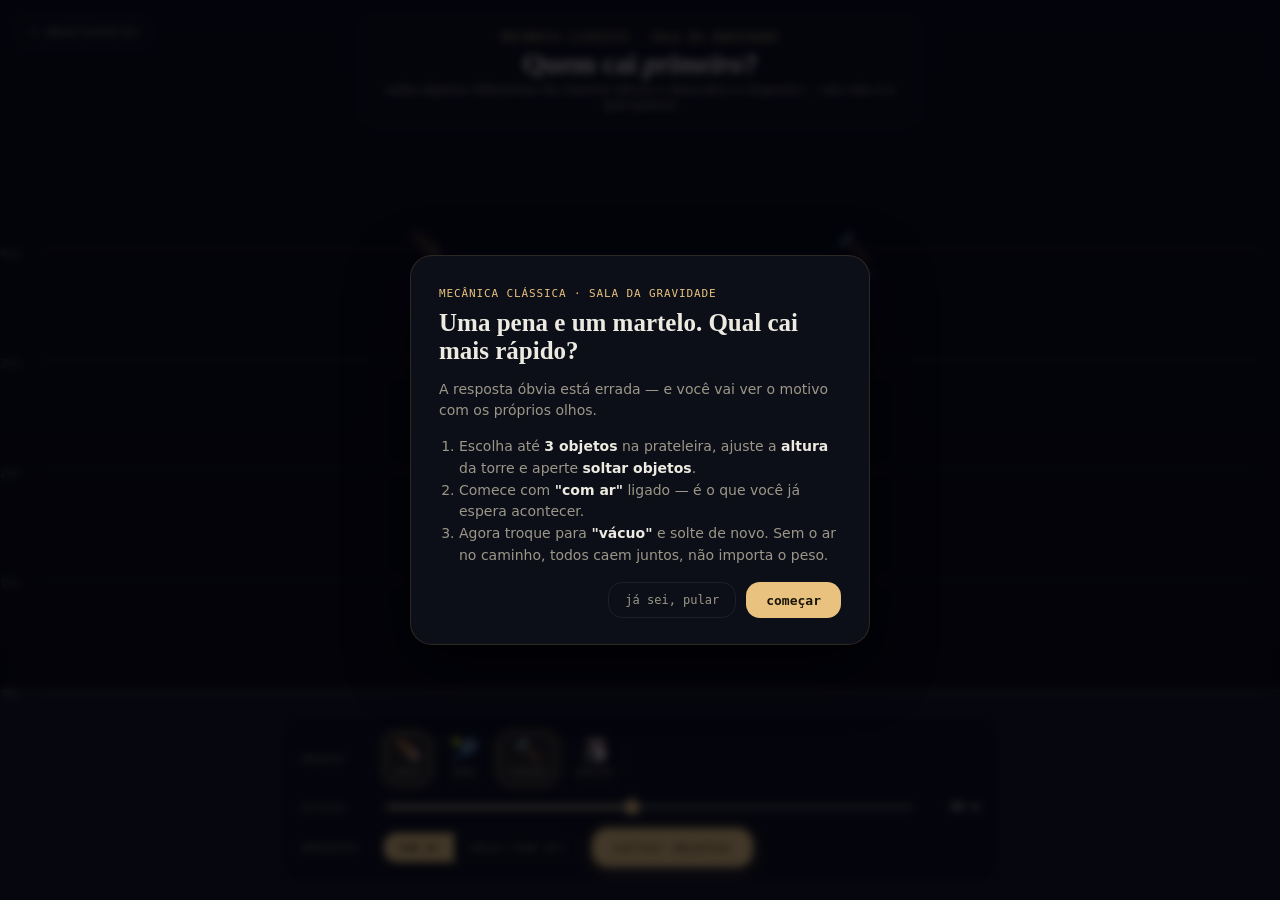
<file: gravidade/index.html>
<!doctype html>
<html lang="pt-BR">
<head>
<meta charset="utf-8">
<title>Sala da Gravidade — Física Visual</title>
<meta name="viewport" content="width=device-width, initial-scale=1, maximum-scale=1">
<meta name="description" content="Solte objetos de massas diferentes e descubra: sem o ar no caminho, tudo cai junto.">
<style>
@font-face{
  font-family:'Fraunces Display';
  src:local('Georgia');
  font-weight:400 700;
}
*{box-sizing:border-box;}
html,body{margin:0;padding:0;height:100%;overflow:hidden;}
body{
  background:var(--bg);color:var(--text);
  font-family:var(--sans);
  -webkit-font-smoothing:antialiased;
}
:root{
  --bg:#07080D;
  --bg-deep:#020207;
  --panel:rgba(13,15,24,0.82);
  --panel-solid:#0D0F18;
  --line:rgba(212,168,92,0.16);
  --line-soft:rgba(255,255,255,0.07);
  --text:#EDEAE2;
  --dim:#9C9788;
  --gold:#D4A85C;
  --gold-bright:#E8C27E;
  --sky:#6FA8C7;
  --alert:#C4574A;
  --ok:#7CBF8E;
  --mono:ui-monospace,"SF Mono","Cascadia Mono","Roboto Mono",Menlo,monospace;
  --serif:Georgia,"Times New Roman",serif;
  --sans:-apple-system,system-ui,"Segoe UI",Roboto,sans-serif;
}
:root[data-theme="light"]{
  --bg:#F3EFE4;
  --bg-deep:#EAE4D4;
  --panel:rgba(255,253,247,0.88);
  --panel-solid:#FFFDF7;
  --line:rgba(120,90,30,0.2);
  --line-soft:rgba(20,20,10,0.08);
  --text:#221F18;
  --dim:#6B6656;
  --sky:#3E7A96;
}

#backlink{
  position:fixed;top:16px;left:16px;z-index:20;
  display:flex;align-items:center;gap:6px;
  font-family:var(--mono);font-size:12px;letter-spacing:.04em;color:var(--dim);
  text-decoration:none;padding:8px 12px;border-radius:16px;
  background:var(--panel);border:1px solid var(--line-soft);
  backdrop-filter:blur(8px);-webkit-backdrop-filter:blur(8px);
}
#backlink svg{width:10px;height:10px;}
#backlink:hover{color:var(--text);}

canvas#scene{position:fixed;inset:0;width:100%;height:100%;display:block;}

header#hdr{
  position:fixed;top:16px;left:50%;transform:translateX(-50%);
  z-index:15;max-width:min(560px,90vw);text-align:center;
  padding:14px 22px;border-radius:20px;
  background:var(--panel);border:1px solid var(--line-soft);
  backdrop-filter:blur(10px);-webkit-backdrop-filter:blur(10px);
}
header#hdr .eyebrow{
  font-family:var(--mono);font-size:11px;letter-spacing:.08em;text-transform:uppercase;
  color:var(--gold-bright);
}
header#hdr h1{
  font-family:var(--serif);font-weight:700;font-size:clamp(20px,3.6vw,28px);
  margin:4px 0 2px;color:var(--text);
}
header#hdr p{margin:0;font-size:13px;color:var(--dim);}

/* ---- control dock: bottom panel with object picker, height slider,
   air toggle and the drop button. Kept in one dock so the whole
   interaction loop (pick → set height → drop) reads left to right. ---- */
#dock{
  position:fixed;left:50%;bottom:16px;transform:translateX(-50%);
  z-index:15;width:min(720px,94vw);
  padding:16px 20px;border-radius:22px;
  background:var(--panel);border:1px solid var(--line-soft);
  backdrop-filter:blur(10px);-webkit-backdrop-filter:blur(10px);
  display:flex;flex-direction:column;gap:14px;
}
.row{display:flex;align-items:center;gap:12px;flex-wrap:wrap;}
.row .lbl{font-family:var(--mono);font-size:11px;letter-spacing:.05em;color:var(--dim);white-space:nowrap;min-width:70px;}

#objects{display:flex;gap:8px;flex:1;flex-wrap:wrap;}
.objBtn{
  display:flex;flex-direction:column;align-items:center;gap:4px;
  background:transparent;border:1px solid var(--line-soft);border-radius:14px;
  padding:8px 10px;cursor:pointer;color:var(--text);font-family:var(--sans);
  transition:border-color .2s,background .2s;
}
.objBtn .ic{font-size:22px;line-height:1;}
.objBtn .nm{font-size:10px;color:var(--dim);}
.objBtn.on{border-color:var(--gold-bright);background:rgba(212,168,92,0.12);}
.objBtn:hover{border-color:var(--gold);}

#heightSlider{flex:1;accent-color:var(--gold-bright);height:4px;}
#heightVal{font-family:var(--mono);font-size:12px;color:var(--text);min-width:52px;text-align:right;}

.seg{display:flex;border:1px solid var(--line-soft);border-radius:14px;overflow:hidden;}
.seg button{
  font-family:var(--mono);font-size:11px;letter-spacing:.03em;color:var(--dim);
  background:transparent;border:none;padding:8px 14px;cursor:pointer;
  transition:background .2s,color .2s;
}
.seg button.on{background:var(--gold-bright);color:#1a1408;font-weight:600;}

#dropBtn{
  font-family:var(--mono);font-size:13px;letter-spacing:.04em;color:#1a1408;
  background:var(--gold-bright);border:none;border-radius:16px;
  padding:12px 22px;cursor:pointer;white-space:nowrap;
  transition:transform .15s,box-shadow .15s;
  box-shadow:0 4px 18px rgba(232,194,126,0.25);
}
#dropBtn:hover{transform:translateY(-1px);}
#dropBtn:active{transform:translateY(0);}
#dropBtn:disabled{opacity:.4;cursor:default;transform:none;}

/* ---- result readout: appears after impact, shows the times side by
   side so the "they landed together" (or didn't, with air) fact is
   readable at a glance, not just felt in the animation. ---- */
#resultPanel{
  position:fixed;top:16px;right:16px;z-index:15;
  width:200px;padding:14px 16px;border-radius:18px;
  background:var(--panel);border:1px solid var(--line-soft);
  backdrop-filter:blur(10px);-webkit-backdrop-filter:blur(10px);
  font-family:var(--mono);font-size:12px;
  opacity:0;pointer-events:none;transform:translateY(-8px);
  transition:opacity .3s ease,transform .3s ease;
}
#resultPanel.show{opacity:1;pointer-events:auto;transform:translateY(0);}
#resultPanel .rTitle{color:var(--gold-bright);font-size:11px;letter-spacing:.05em;margin-bottom:8px;}
#resultPanel .rRow{display:flex;justify-content:space-between;padding:3px 0;color:var(--text);}
#resultPanel .rRow .t{color:var(--dim);}

/* ---- reveal banner: the punchline, shown once per session the first
   time a vacuum drop with 2+ objects lands together. This is the
   entire pedagogical point of the room, so it gets its own moment
   instead of hiding in the result panel. ---- */
#revealBanner{
  position:fixed;left:50%;top:38%;transform:translate(-50%,-50%) scale(.94);
  z-index:25;max-width:min(480px,88vw);text-align:center;
  padding:22px 26px;border-radius:20px;
  background:var(--panel-solid);border:1px solid var(--gold-bright);
  box-shadow:0 12px 50px rgba(0,0,0,0.5);
  opacity:0;pointer-events:none;
  transition:opacity .4s ease,transform .4s ease;
}
#revealBanner.show{opacity:1;pointer-events:auto;transform:translate(-50%,-50%) scale(1);}
#revealBanner h2{font-family:var(--serif);font-size:clamp(19px,3.6vw,25px);margin:0 0 8px;color:var(--gold-bright);}
#revealBanner p{margin:0 0 14px;font-size:14px;color:var(--text);line-height:1.5;}
#revealBanner button{
  font-family:var(--mono);font-size:12px;color:var(--text);
  background:transparent;border:1px solid var(--line-soft);border-radius:14px;
  padding:9px 16px;cursor:pointer;
}
#revealBanner button:hover{border-color:var(--gold-bright);}

/* ---- welcome modal, same pattern as the other rooms ---- */
#welcome{
  position:fixed;inset:0;z-index:30;display:flex;align-items:center;justify-content:center;
  background:rgba(2,2,7,0.72);backdrop-filter:blur(4px);-webkit-backdrop-filter:blur(4px);
}
#welcome .card{
  max-width:min(460px,88vw);padding:26px 28px;border-radius:22px;
  background:var(--panel-solid);border:1px solid var(--line);
  box-shadow:0 20px 60px rgba(0,0,0,0.5);
}
#welcome .eyebrow{font-family:var(--mono);font-size:11px;letter-spacing:.08em;color:var(--gold-bright);text-transform:uppercase;}
#welcome h2{font-family:var(--serif);font-size:clamp(20px,4vw,25px);margin:8px 0 10px;color:var(--text);}
#welcome p, #welcome li{font-size:14px;color:var(--dim);line-height:1.55;}
#welcome ol{margin:0 0 16px;padding-left:20px;}
#welcome li b{color:var(--text);}
#welcome .actions{display:flex;gap:10px;justify-content:flex-end;}
#welcome .go{
  font-family:var(--mono);font-size:13px;color:#1a1408;background:var(--gold-bright);
  border:none;border-radius:14px;padding:10px 20px;cursor:pointer;font-weight:600;
}
#welcome .skip{
  font-family:var(--mono);font-size:12px;color:var(--dim);background:transparent;
  border:1px solid var(--line-soft);border-radius:14px;padding:10px 16px;cursor:pointer;
}

@media (max-width:640px){
  #dock{bottom:10px;padding:12px 14px;gap:10px;width:96vw;}
  .row .lbl{min-width:56px;font-size:10px;}
  #resultPanel{top:auto;bottom:200px;left:50%;right:auto;transform:translate(-50%,-8px);width:auto;max-width:90vw;padding:8px 14px;}
  #resultPanel.show{transform:translate(-50%,0);}
  #resultPanel .rTitle{text-align:center;margin-bottom:6px;}
  #resultRows{display:flex;gap:14px;flex-wrap:wrap;justify-content:center;}
  #resultPanel .rRow{padding:0;gap:6px;}
  header#hdr{top:56px;padding:10px 16px;max-width:92vw;}
  header#hdr .eyebrow{font-size:9.5px;}
  header#hdr h1{font-size:19px;}
  header#hdr p{display:none;}
  #backlink{padding:7px 10px;font-size:11px;}
}
@media (prefers-reduced-motion:reduce){
  #resultPanel,#revealBanner,.objBtn,#dropBtn{transition:none;}
}
</style>
</head>
<body>

<a id="backlink" href="/salas/"><svg viewBox="0 0 12 12" fill="none"><path d="M7.5 2.5L3 6l4.5 3.5" stroke="currentColor" stroke-width="1.4" stroke-linecap="round" stroke-linejoin="round"/></svg>observatório</a>

<canvas id="scene" aria-label="Simulação de queda livre: solte objetos de massas diferentes de uma torre e veja quem chega primeiro ao chão, com ou sem ar."></canvas>

<header id="hdr">
  <div class="eyebrow">Mecânica clássica · Sala da Gravidade</div>
  <h1>Quem cai <em>primeiro</em>?</h1>
  <p>solte objetos diferentes da mesma altura e descubra a resposta — ela não é a que parece</p>
</header>

<div id="resultPanel">
  <div class="rTitle">tempo de queda</div>
  <div id="resultRows"></div>
</div>

<div id="dock">
  <div class="row">
    <span class="lbl">objeto</span>
    <div id="objects"></div>
  </div>
  <div class="row">
    <span class="lbl">altura</span>
    <input type="range" id="heightSlider" min="5" max="80" value="40" step="1">
    <span id="heightVal">40 m</span>
  </div>
  <div class="row">
    <span class="lbl">ambiente</span>
    <div class="seg" role="group" aria-label="Com ou sem ar">
      <button data-air="on" class="on">com ar</button>
      <button data-air="off">vácuo (sem ar)</button>
    </div>
    <button id="dropBtn">soltar objetos</button>
  </div>
</div>

<div id="revealBanner" role="status">
  <h2>Chegaram juntos.</h2>
  <p>Sem o ar atrapalhando, a pena e o martelo caem exatamente na mesma velocidade — massa não importa, só a gravidade. Foi assim que o astronauta David Scott provou isso na Lua, ao vivo, em 1971.</p>
  <button id="revealClose">continuar</button>
</div>

<div id="welcome" role="dialog" aria-modal="true" aria-labelledby="welcomeTitle">
  <div class="card">
    <span class="eyebrow">Mecânica clássica · Sala da Gravidade</span>
    <h2 id="welcomeTitle">Uma pena e um martelo. Qual cai mais rápido?</h2>
    <p>A resposta óbvia está errada — e você vai ver o motivo com os próprios olhos.</p>
    <ol>
      <li>Escolha até <b>3 objetos</b> na prateleira, ajuste a <b>altura</b> da torre e aperte <b>soltar objetos</b>.</li>
      <li>Comece com <b>"com ar"</b> ligado — é o que você já espera acontecer.</li>
      <li>Agora troque para <b>"vácuo"</b> e solte de novo. Sem o ar no caminho, todos caem juntos, não importa o peso.</li>
    </ol>
    <div class="actions">
      <button class="skip" id="welcomeSkip">já sei, pular</button>
      <button class="go" id="welcomeGo">começar</button>
    </div>
  </div>
</div>

<script>
(function(){
  "use strict";

  var canvas = document.getElementById("scene");
  var ctx = canvas.getContext("2d");
  var DPR = Math.min(window.devicePixelRatio || 1, 2);
  var W = 0, H = 0;

  function resize(){
    W = window.innerWidth; H = window.innerHeight;
    canvas.width = W * DPR; canvas.height = H * DPR;
    canvas.style.width = W + "px"; canvas.style.height = H + "px";
    ctx.setTransform(DPR,0,0,DPR,0,0);
  }
  window.addEventListener("resize", resize);
  resize();

  var REDUCE_MOTION = window.matchMedia("(prefers-reduced-motion: reduce)").matches;

  /* ---- physics: real free fall, g=9.8 m/s^2. "com ar" adds quadratic
     drag (F_drag ∝ v²) sized so each object approaches a terminal
     velocity — that's what makes the "com ar" run and the "vácuo" run
     look genuinely different, which is the entire point of the room.
     "vácuo" zeroes drag entirely so every object's motion is identical
     free fall regardless of mass, matching the real physics (no
     terminal velocity, ever).
     Note: a real feather's terminal velocity is closer to ~1 m/s, which
     would take 30+ seconds to fall 40m — physically honest but useless
     for a classroom demo nobody will sit through. terminalV values
     below are tuned to keep every "com ar" drop under ~10s while still
     making the feather unmistakably, dramatically slower than the rest. ---- */
  var G = 9.8;
  var OBJECTS = [
    { id:"feather", ic:"🪶", nm:"pena",     mass:0.001, terminalV:5,   color:"#E8DEC8" },
    { id:"ball",    ic:"🎾", nm:"bola",     mass:0.06,  terminalV:24,  color:"#C9D66B" },
    { id:"hammer",  ic:"🔨", nm:"martelo",  mass:1.3,   terminalV:55,  color:"#B7C4CE" },
    { id:"bowling", ic:"🎳", nm:"boliche",  mass:7,     terminalV:90,  color:"#3A3F4B" }
  ];

  var selected = ["feather","hammer"]; // ids, order = drop order left to right
  var airOn = true;
  var heightM = 40;
  var pxPerMeter = 7; // recalculated on resize/height change to fit the tower on screen

  var dropping = false;
  var runners = []; // active falling bodies this drop
  var groundY = 0;

  var DOCK_CLEARANCE = 210; // keeps the ground line clear of #dock so landed objects stay visible
  function metersToPx(){
    var margin = 130 + DOCK_CLEARANCE; // header + dock breathing room
    var available = H - margin;
    pxPerMeter = Math.max(3, Math.min(11, available / heightM));
    groundY = H - DOCK_CLEARANCE;
  }
  metersToPx();

  /* ---------- UI: object picker ---------- */
  var objectsEl = document.getElementById("objects");
  OBJECTS.forEach(function(o){
    var b = document.createElement("button");
    b.className = "objBtn" + (selected.indexOf(o.id) > -1 ? " on" : "");
    b.type = "button";
    b.dataset.id = o.id;
    b.innerHTML = '<span class="ic">'+o.ic+'</span><span class="nm">'+o.nm+'</span>';
    b.addEventListener("click", function(){
      var i = selected.indexOf(o.id);
      if (i > -1){
        selected.splice(i,1);
      } else {
        if (selected.length >= 3) selected.shift();
        selected.push(o.id);
      }
      syncObjectButtons();
    });
    objectsEl.appendChild(b);
  });
  function syncObjectButtons(){
    Array.prototype.forEach.call(objectsEl.children, function(b){
      b.classList.toggle("on", selected.indexOf(b.dataset.id) > -1);
    });
    document.getElementById("dropBtn").disabled = selected.length === 0 || dropping;
  }
  syncObjectButtons();

  /* ---------- UI: height slider ---------- */
  var heightSlider = document.getElementById("heightSlider");
  var heightVal = document.getElementById("heightVal");
  heightSlider.addEventListener("input", function(){
    heightM = parseInt(heightSlider.value, 10);
    heightVal.textContent = heightM + " m";
    metersToPx();
  });

  /* ---------- UI: air toggle ---------- */
  var airButtons = document.querySelectorAll('.seg button[data-air]');
  airButtons.forEach(function(b){
    b.addEventListener("click", function(){
      airOn = b.dataset.air === "on";
      airButtons.forEach(function(x){ x.classList.toggle("on", x === b); });
    });
  });

  /* ---------- drop + simulation ---------- */
  var resultPanel = document.getElementById("resultPanel");
  var resultRows = document.getElementById("resultRows");
  var dropBtn = document.getElementById("dropBtn");
  var revealBanner = document.getElementById("revealBanner");
  var revealShown = false;

  dropBtn.addEventListener("click", startDrop);

  function startDrop(){
    if (dropping || selected.length === 0) return;
    dropping = true;
    dropBtn.disabled = true;
    resultPanel.classList.remove("show");

    var laneCount = selected.length;
    var laneWidth = W / (laneCount + 1);
    runners = selected.map(function(id, i){
      var def = OBJECTS.filter(function(o){ return o.id === id; })[0];
      return {
        def: def,
        x: laneWidth * (i + 1),
        yMeters: 0, // meters fallen so far
        v: 0,       // m/s
        landed: false,
        landTime: null,
        elapsed: 0
      };
    });

    var start = performance.now();
    function step(now){
      var dt = Math.min((now - lastT) / 1000, 0.032);
      lastT = now;

      var allLanded = true;
      runners.forEach(function(r){
        if (r.landed) return;
        allLanded = false;
        r.elapsed += dt;

        var k = G / (r.def.terminalV * r.def.terminalV); // drag coeff s.t. accel=0 at terminalV
        var drag = airOn ? k * r.v * r.v : 0;
        var accel = G - drag;
        if (accel < 0) accel = 0;
        r.v += accel * dt;
        r.yMeters += r.v * dt;

        if (r.yMeters >= heightM){
          r.yMeters = heightM;
          r.landed = true;
          r.landTime = r.elapsed;
        }
      });

      draw();

      if (!allLanded){
        requestAnimationFrame(step);
      } else {
        finishDrop();
      }
    }
    var lastT = start;
    requestAnimationFrame(step);
  }

  function finishDrop(){
    dropping = false;
    syncObjectButtons();

    resultRows.innerHTML = "";
    runners.slice().sort(function(a,b){ return a.landTime - b.landTime; }).forEach(function(r){
      var row = document.createElement("div");
      row.className = "rRow";
      row.innerHTML = '<span>'+r.def.ic+' '+r.def.nm+'</span><span class="t">'+r.landTime.toFixed(2)+'s</span>';
      resultRows.appendChild(row);
    });
    resultPanel.classList.add("show");

    var spread = Math.max.apply(null, runners.map(function(r){ return r.landTime; })) -
                 Math.min.apply(null, runners.map(function(r){ return r.landTime; }));
    if (!airOn && runners.length >= 2 && spread < 0.05 && !revealShown){
      revealShown = true;
      window.setTimeout(function(){ revealBanner.classList.add("show"); }, 400);
    }
  }
  document.getElementById("revealClose").addEventListener("click", function(){
    revealBanner.classList.remove("show");
  });

  /* ---------- drawing ---------- */
  function draw(){
    ctx.clearRect(0,0,W,H);

    // sky gradient
    var g = ctx.createLinearGradient(0,0,0,H);
    var isLight = document.documentElement.getAttribute("data-theme") === "light";
    if (isLight){
      g.addColorStop(0, "#DCE8EE");
      g.addColorStop(1, "#F3EFE4");
    } else {
      g.addColorStop(0, "#0A0D16");
      g.addColorStop(1, "#07080D");
    }
    ctx.fillStyle = g;
    ctx.fillRect(0,0,W,H);

    // ground
    ctx.fillStyle = isLight ? "#CFC6AE" : "#141821";
    ctx.fillRect(0, groundY, W, H - groundY);
    ctx.strokeStyle = isLight ? "rgba(120,90,30,0.25)" : "rgba(212,168,92,0.2)";
    ctx.lineWidth = 1.5;
    ctx.beginPath();
    ctx.moveTo(0, groundY); ctx.lineTo(W, groundY);
    ctx.stroke();

    // height reference ticks every 10m
    ctx.font = "11px ui-monospace, monospace";
    ctx.fillStyle = isLight ? "rgba(90,80,50,0.55)" : "rgba(237,234,226,0.35)";
    for (var m = 0; m <= heightM; m += 10){
      var ty = groundY - m * pxPerMeter;
      ctx.fillText(m + "m", 10, ty + 4);
      ctx.strokeStyle = isLight ? "rgba(90,80,50,0.15)" : "rgba(237,234,226,0.08)";
      ctx.beginPath();
      ctx.moveTo(40, ty); ctx.lineTo(W - 20, ty);
      ctx.stroke();
    }

    if (!dropping && runners.length === 0){
      // idle preview: show selected objects perched at the top
      var laneCount = Math.max(selected.length, 1);
      var laneWidth = W / (laneCount + 1);
      selected.forEach(function(id, i){
        var def = OBJECTS.filter(function(o){ return o.id === id; })[0];
        drawObject(def, laneWidth * (i + 1), groundY - heightM * pxPerMeter);
      });
      return;
    }

    runners.forEach(function(r){
      var y = groundY - (heightM - r.yMeters) * pxPerMeter;
      drawObject(r.def, r.x, y, r.landed);
    });
  }

  function drawObject(def, x, y, landed){
    ctx.font = "28px serif";
    ctx.textAlign = "center";
    ctx.textBaseline = "middle";
    if (landed){
      ctx.save();
      ctx.scale(1, 0.6);
      ctx.fillText(def.ic, x, (y - 6) / 0.6);
      ctx.restore();
    } else {
      ctx.fillText(def.ic, x, y);
    }
    ctx.font = "10px ui-monospace, monospace";
    ctx.fillStyle = "rgba(237,234,226,0.5)";
    ctx.fillText(def.nm, x, y + 24);
  }

  // idle render loop (redraw on resize/height change even without an active drop)
  function idleTick(){
    if (!dropping) draw();
    requestAnimationFrame(idleTick);
  }
  requestAnimationFrame(idleTick);

  window.addEventListener("resize", function(){
    resize();
    metersToPx();
  });

  /* ---------- welcome modal ---------- */
  var welcome = document.getElementById("welcome");
  var SEEN_KEY = "fv_gravidade_seen";
  function closeWelcome(){ welcome.style.display = "none"; }
  document.getElementById("welcomeGo").addEventListener("click", function(){
    try{ localStorage.setItem(SEEN_KEY, "1"); }catch(e){}
    closeWelcome();
  });
  document.getElementById("welcomeSkip").addEventListener("click", function(){
    try{ localStorage.setItem(SEEN_KEY, "1"); }catch(e){}
    closeWelcome();
  });
  try{
    if (localStorage.getItem(SEEN_KEY)) closeWelcome();
  }catch(e){}

})();
</script>
</body>
</html>
</file>
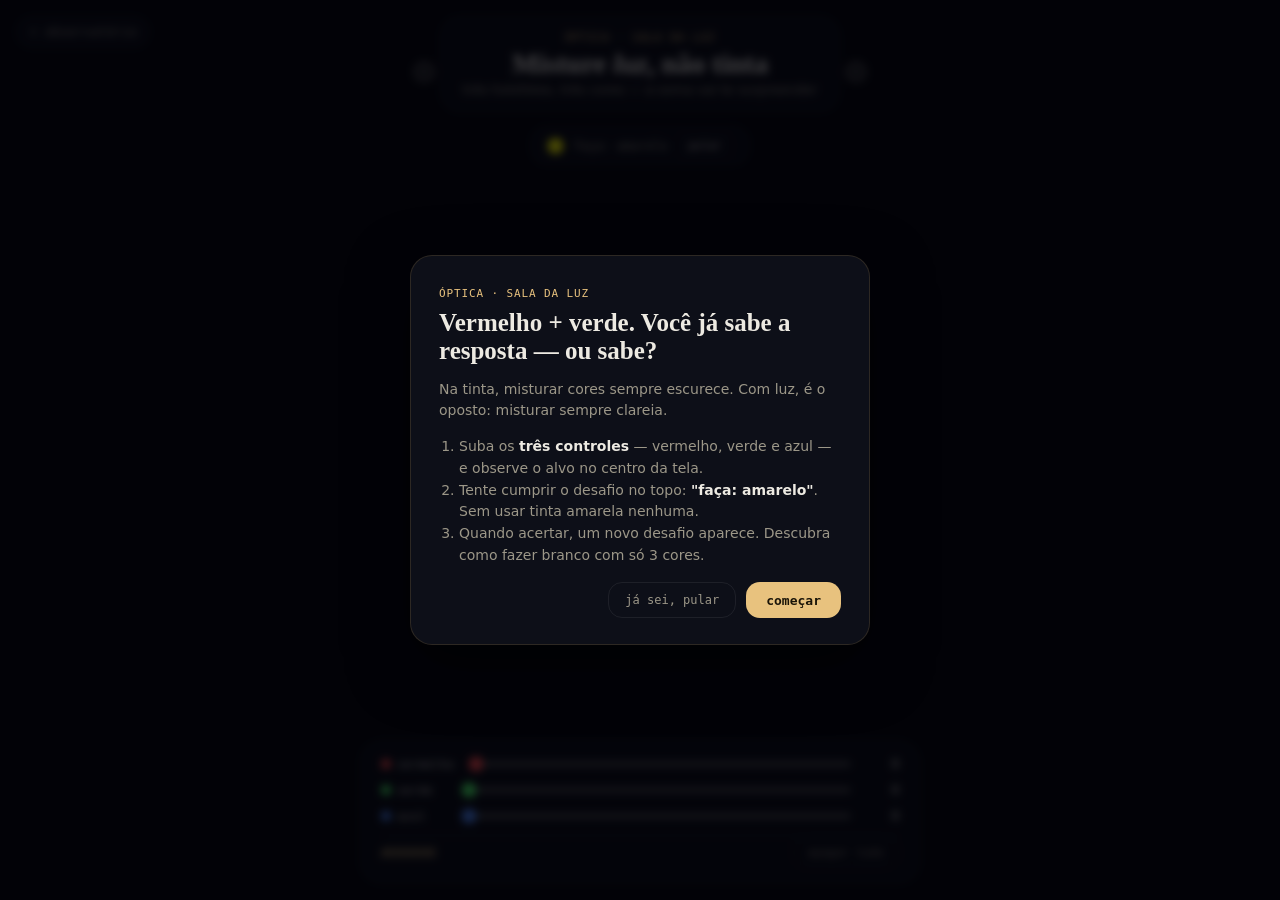
<file: luz/index.html>
<!doctype html>
<html lang="pt-BR">
<head>
<meta charset="utf-8">
<title>Sala da Luz — Física Visual</title>
<meta name="viewport" content="width=device-width, initial-scale=1, maximum-scale=1">
<meta name="description" content="Misture luz vermelha, verde e azul de verdade e descubra: luz não mistura como tinta.">
<style>
@font-face{
  font-family:'Fraunces Display';
  src:local('Georgia');
  font-weight:400 700;
}
*{box-sizing:border-box;}
html,body{margin:0;padding:0;height:100%;overflow:hidden;}
body{
  background:var(--bg);color:var(--text);
  font-family:var(--sans);
  -webkit-font-smoothing:antialiased;
}
:root{
  --bg:#07080D;
  --bg-deep:#020207;
  --panel:rgba(13,15,24,0.82);
  --panel-solid:#0D0F18;
  --line:rgba(212,168,92,0.16);
  --line-soft:rgba(255,255,255,0.07);
  --text:#EDEAE2;
  --dim:#9C9788;
  --gold:#D4A85C;
  --gold-bright:#E8C27E;
  --sky:#6FA8C7;
  --alert:#C4574A;
  --ok:#7CBF8E;
  --mono:ui-monospace,"SF Mono","Cascadia Mono","Roboto Mono",Menlo,monospace;
  --serif:Georgia,"Times New Roman",serif;
  --sans:-apple-system,system-ui,"Segoe UI",Roboto,sans-serif;
}
:root[data-theme="light"]{
  --bg:#F3EFE4;
  --bg-deep:#EAE4D4;
  --panel:rgba(255,253,247,0.88);
  --panel-solid:#FFFDF7;
  --line:rgba(120,90,30,0.2);
  --line-soft:rgba(20,20,10,0.08);
  --text:#221F18;
  --dim:#6B6656;
  --sky:#3E7A96;
}

#backlink{
  position:fixed;top:16px;left:16px;z-index:20;
  display:flex;align-items:center;gap:6px;
  font-family:var(--mono);font-size:12px;letter-spacing:.04em;color:var(--dim);
  text-decoration:none;padding:8px 12px;border-radius:16px;
  background:var(--panel);border:1px solid var(--line-soft);
  backdrop-filter:blur(8px);-webkit-backdrop-filter:blur(8px);
}
#backlink svg{width:10px;height:10px;}
#backlink:hover{color:var(--text);}

canvas#scene{position:fixed;inset:0;width:100%;height:100%;display:block;}

header#hdr{
  position:fixed;top:16px;left:50%;transform:translateX(-50%);
  z-index:15;max-width:min(560px,90vw);text-align:center;
  padding:14px 22px;border-radius:20px;
  background:var(--panel);border:1px solid var(--line-soft);
  backdrop-filter:blur(10px);-webkit-backdrop-filter:blur(10px);
}
header#hdr .eyebrow{
  font-family:var(--mono);font-size:11px;letter-spacing:.08em;text-transform:uppercase;
  color:var(--gold-bright);
}
header#hdr h1{
  font-family:var(--serif);font-weight:700;font-size:clamp(20px,3.6vw,28px);
  margin:4px 0 2px;color:var(--text);
}
header#hdr p{margin:0;font-size:13px;color:var(--dim);}

/* ---- challenge chip: shows the current target color to mix, with a
   "conseguiu!" state once the live mix matches within tolerance.
   Sits just under the header so it reads as part of the same
   instruction flow, not a separate UI element. ---- */
#challenge{
  position:fixed;top:126px;left:50%;transform:translateX(-50%);
  z-index:15;display:flex;align-items:center;gap:10px;
  padding:8px 16px;border-radius:16px;
  background:var(--panel);border:1px solid var(--line-soft);
  backdrop-filter:blur(10px);-webkit-backdrop-filter:blur(10px);
  font-family:var(--mono);font-size:12px;color:var(--dim);
  opacity:0;transition:opacity .3s ease;
}
#challenge.show{opacity:1;}
#challenge .swatch{width:16px;height:16px;border-radius:50%;border:1px solid var(--line-soft);}
#challenge.done{border-color:var(--ok);color:var(--ok);}
#challenge .nextBtn{
  font-family:var(--mono);font-size:11px;color:var(--text);background:transparent;
  border:1px solid var(--line-soft);border-radius:10px;padding:3px 10px;cursor:pointer;
}
#challenge .nextBtn:hover{border-color:var(--gold-bright);}

/* ---- control dock: three RGB sliders, one per spotlight ---- */
#dock{
  position:fixed;left:50%;bottom:16px;transform:translateX(-50%);
  z-index:15;width:min(560px,94vw);
  padding:16px 20px;border-radius:22px;
  background:var(--panel);border:1px solid var(--line-soft);
  backdrop-filter:blur(10px);-webkit-backdrop-filter:blur(10px);
  display:flex;flex-direction:column;gap:12px;
}
.row{display:flex;align-items:center;gap:12px;}
.row .lbl{font-family:var(--mono);font-size:11px;letter-spacing:.05em;min-width:66px;display:flex;align-items:center;gap:6px;}
.row .dot{width:10px;height:10px;border-radius:50%;}
.row input[type=range]{flex:1;height:4px;}
.row input[data-ch="r"]{accent-color:#ff4d4d;}
.row input[data-ch="g"]{accent-color:#4dff6b;}
.row input[data-ch="b"]{accent-color:#4d8bff;}
.row .val{font-family:var(--mono);font-size:12px;color:var(--text);min-width:34px;text-align:right;}

#hexRow{display:flex;align-items:center;justify-content:space-between;gap:12px;padding-top:2px;border-top:1px solid var(--line-soft);}
#hexRow .hex{font-family:var(--mono);font-size:13px;color:var(--gold-bright);}
#resetBtn{
  font-family:var(--mono);font-size:11px;letter-spacing:.03em;color:var(--dim);
  background:transparent;border:1px solid var(--line-soft);border-radius:12px;
  padding:7px 14px;cursor:pointer;
}
#resetBtn:hover{border-color:var(--gold-bright);color:var(--text);}

/* ---- reveal banner: shown once, first time any additive mix (2+
   lights on) is achieved — the "light isn't paint" punchline. ---- */
#revealBanner{
  position:fixed;left:50%;top:38%;transform:translate(-50%,-50%) scale(.94);
  z-index:25;max-width:min(480px,88vw);text-align:center;
  padding:22px 26px;border-radius:20px;
  background:var(--panel-solid);border:1px solid var(--gold-bright);
  box-shadow:0 12px 50px rgba(0,0,0,0.5);
  opacity:0;pointer-events:none;
  transition:opacity .4s ease,transform .4s ease;
}
#revealBanner.show{opacity:1;pointer-events:auto;transform:translate(-50%,-50%) scale(1);}
#revealBanner h2{font-family:var(--serif);font-size:clamp(19px,3.6vw,25px);margin:0 0 8px;color:var(--gold-bright);}
#revealBanner p{margin:0 0 14px;font-size:14px;color:var(--text);line-height:1.5;}
#revealBanner button{
  font-family:var(--mono);font-size:12px;color:var(--text);
  background:transparent;border:1px solid var(--line-soft);border-radius:14px;
  padding:9px 16px;cursor:pointer;
}
#revealBanner button:hover{border-color:var(--gold-bright);}

#welcome{
  position:fixed;inset:0;z-index:30;display:flex;align-items:center;justify-content:center;
  background:rgba(2,2,7,0.72);backdrop-filter:blur(4px);-webkit-backdrop-filter:blur(4px);
}
#welcome .card{
  max-width:min(460px,88vw);padding:26px 28px;border-radius:22px;
  background:var(--panel-solid);border:1px solid var(--line);
  box-shadow:0 20px 60px rgba(0,0,0,0.5);
}
#welcome .eyebrow{font-family:var(--mono);font-size:11px;letter-spacing:.08em;color:var(--gold-bright);text-transform:uppercase;}
#welcome h2{font-family:var(--serif);font-size:clamp(20px,4vw,25px);margin:8px 0 10px;color:var(--text);}
#welcome p, #welcome li{font-size:14px;color:var(--dim);line-height:1.55;}
#welcome ol{margin:0 0 16px;padding-left:20px;}
#welcome li b{color:var(--text);}
#welcome .actions{display:flex;gap:10px;justify-content:flex-end;}
#welcome .go{
  font-family:var(--mono);font-size:13px;color:#1a1408;background:var(--gold-bright);
  border:none;border-radius:14px;padding:10px 20px;cursor:pointer;font-weight:600;
}
#welcome .skip{
  font-family:var(--mono);font-size:12px;color:var(--dim);background:transparent;
  border:1px solid var(--line-soft);border-radius:14px;padding:10px 16px;cursor:pointer;
}

@media (max-width:640px){
  #dock{bottom:10px;padding:12px 14px;gap:10px;width:96vw;}
  .row .lbl{min-width:52px;font-size:10px;}
  header#hdr{top:56px;padding:8px 14px;max-width:92vw;}
  header#hdr .eyebrow{font-size:9px;}
  header#hdr h1{font-size:16px;white-space:nowrap;}
  header#hdr p{display:none;}
  #backlink{padding:7px 10px;font-size:11px;}
  #challenge{top:122px;font-size:10.5px;padding:6px 10px;gap:6px;}
  #challenge .nextBtn{padding:2px 8px;font-size:10px;}
}
@media (prefers-reduced-motion:reduce){
  #revealBanner,#challenge{transition:none;}
}
</style>
</head>
<body>

<a id="backlink" href="/salas/"><svg viewBox="0 0 12 12" fill="none"><path d="M7.5 2.5L3 6l4.5 3.5" stroke="currentColor" stroke-width="1.4" stroke-linecap="round" stroke-linejoin="round"/></svg>observatório</a>

<canvas id="scene" aria-label="Três holofotes coloridos — vermelho, verde e azul — se sobrepondo num alvo, mostrando como a luz se soma de verdade."></canvas>

<header id="hdr">
  <div class="eyebrow">Óptica · Sala da Luz</div>
  <h1>Misture <em>luz</em>, não tinta</h1>
  <p>três holofotes, três cores — a soma vai te surpreender</p>
</header>

<div id="challenge">
  <span class="swatch" id="challengeSwatch"></span>
  <span id="challengeText">faça: amarelo</span>
  <button class="nextBtn" id="nextChallengeBtn">pular</button>
</div>

<div id="dock">
  <div class="row">
    <span class="lbl"><span class="dot" style="background:#ff4d4d"></span>vermelho</span>
    <input type="range" data-ch="r" min="0" max="255" value="0">
    <span class="val" id="valR">0</span>
  </div>
  <div class="row">
    <span class="lbl"><span class="dot" style="background:#4dff6b"></span>verde</span>
    <input type="range" data-ch="g" min="0" max="255" value="0">
    <span class="val" id="valG">0</span>
  </div>
  <div class="row">
    <span class="lbl"><span class="dot" style="background:#4d8bff"></span>azul</span>
    <input type="range" data-ch="b" min="0" max="255" value="0">
    <span class="val" id="valB">0</span>
  </div>
  <div id="hexRow">
    <span class="hex" id="hexVal">#000000</span>
    <button id="resetBtn">apagar tudo</button>
  </div>
</div>

<div id="revealBanner" role="status">
  <h2>Isso não é tinta.</h2>
  <p>Luz vermelha + luz verde = luz amarela — o oposto do que você aprendeu misturando tinta na escola. Tinta <em>subtrai</em> luz; telas e holofotes <em>somam</em> luz. É por isso que sua TV e seu celular só têm pixels vermelhos, verdes e azuis, e ainda assim mostram todas as cores.</p>
  <button id="revealClose">continuar</button>
</div>

<div id="welcome" role="dialog" aria-modal="true" aria-labelledby="welcomeTitle">
  <div class="card">
    <span class="eyebrow">Óptica · Sala da Luz</span>
    <h2 id="welcomeTitle">Vermelho + verde. Você já sabe a resposta — ou sabe?</h2>
    <p>Na tinta, misturar cores sempre escurece. Com luz, é o oposto: misturar sempre clareia.</p>
    <ol>
      <li>Suba os <b>três controles</b> — vermelho, verde e azul — e observe o alvo no centro da tela.</li>
      <li>Tente cumprir o desafio no topo: <b>"faça: amarelo"</b>. Sem usar tinta amarela nenhuma.</li>
      <li>Quando acertar, um novo desafio aparece. Descubra como fazer branco com só 3 cores.</li>
    </ol>
    <div class="actions">
      <button class="skip" id="welcomeSkip">já sei, pular</button>
      <button class="go" id="welcomeGo">começar</button>
    </div>
  </div>
</div>

<script>
(function(){
  "use strict";

  var canvas = document.getElementById("scene");
  var ctx = canvas.getContext("2d");
  var DPR = Math.min(window.devicePixelRatio || 1, 2);
  var W = 0, H = 0;

  function resize(){
    W = window.innerWidth; H = window.innerHeight;
    canvas.width = W * DPR; canvas.height = H * DPR;
    canvas.style.width = W + "px"; canvas.style.height = H + "px";
    ctx.setTransform(DPR,0,0,DPR,0,0);
  }
  window.addEventListener("resize", resize);
  resize();

  /* ---- state: r/g/b are the three spotlight intensities (0-255),
     combined with simple additive mixing (real light behavior — each
     channel just adds, capped at 255, no cross-channel interaction).
     This is the physically honest model: three colored lights aimed
     at the same white surface really do add their intensities per
     channel, which is exactly what RGB pixels on a screen do too. ---- */
  var mix = { r:0, g:0, b:0 };
  var lightsOn = { r:false, g:false, b:false };

  var sliders = {
    r: document.querySelector('input[data-ch="r"]'),
    g: document.querySelector('input[data-ch="g"]'),
    b: document.querySelector('input[data-ch="b"]')
  };
  var vals = { r: document.getElementById("valR"), g: document.getElementById("valG"), b: document.getElementById("valB") };
  var hexVal = document.getElementById("hexVal");

  function toHex(n){ var h = Math.round(n).toString(16); return h.length < 2 ? "0"+h : h; }
  function updateHex(){
    hexVal.textContent = "#" + toHex(mix.r) + toHex(mix.g) + toHex(mix.b);
  }

  ["r","g","b"].forEach(function(ch){
    sliders[ch].addEventListener("input", function(){
      mix[ch] = parseInt(sliders[ch].value, 10);
      lightsOn[ch] = mix[ch] > 0;
      vals[ch].textContent = mix[ch];
      updateHex();
      checkChallenge();
      checkReveal();
    });
  });

  document.getElementById("resetBtn").addEventListener("click", function(){
    ["r","g","b"].forEach(function(ch){
      mix[ch] = 0; lightsOn[ch] = false;
      sliders[ch].value = 0; vals[ch].textContent = "0";
    });
    updateHex();
    checkChallenge();
  });

  /* ---------- challenges ---------- */
  var CHALLENGES = [
    { name:"amarelo", target:{r:255,g:255,b:0} },
    { name:"ciano",   target:{r:0,g:255,b:255} },
    { name:"magenta", target:{r:255,g:0,b:255} },
    { name:"branco",  target:{r:255,g:255,b:255} },
    { name:"laranja", target:{r:255,g:140,b:0} }
  ];
  var challengeIdx = 0;
  var challengeEl = document.getElementById("challenge");
  var challengeText = document.getElementById("challengeText");
  var challengeSwatch = document.getElementById("challengeSwatch");
  var nextChallengeBtn = document.getElementById("nextChallengeBtn");

  function showChallenge(i){
    challengeIdx = i % CHALLENGES.length;
    var c = CHALLENGES[challengeIdx];
    challengeText.textContent = "faça: " + c.name;
    challengeSwatch.style.background = "rgb("+c.target.r+","+c.target.g+","+c.target.b+")";
    challengeEl.classList.remove("done");
    challengeEl.classList.add("show");
  }
  function checkChallenge(){
    var c = CHALLENGES[challengeIdx].target;
    var tol = 40;
    var close = Math.abs(mix.r-c.r) < tol && Math.abs(mix.g-c.g) < tol && Math.abs(mix.b-c.b) < tol;
    if (close && !challengeEl.classList.contains("done")){
      challengeEl.classList.add("done");
      challengeText.textContent = "conseguiu! (" + CHALLENGES[challengeIdx].name + ")";
      window.setTimeout(function(){ showChallenge(challengeIdx+1); }, 1400);
    }
  }
  nextChallengeBtn.addEventListener("click", function(){ showChallenge(challengeIdx+1); });
  showChallenge(0);

  /* ---------- reveal: first time 2+ lights combine to a visibly
     different color (not just one channel alone) ---- */
  var revealShown = false;
  var revealBanner = document.getElementById("revealBanner");
  function checkReveal(){
    var onCount = (lightsOn.r?1:0) + (lightsOn.g?1:0) + (lightsOn.b?1:0);
    if (!revealShown && onCount >= 2 && (mix.r+mix.g+mix.b) > 120){
      revealShown = true;
      window.setTimeout(function(){ revealBanner.classList.add("show"); }, 300);
    }
  }
  document.getElementById("revealClose").addEventListener("click", function(){
    revealBanner.classList.remove("show");
  });

  /* ---------- drawing: three spotlight cones converging on a central
     target disc. Each cone is drawn with 'lighter' composite so
     overlapping cones literally add their RGB values on screen —
     canvas does the additive mixing for us, matching the physics. ---- */
  function draw(){
    var isLight = document.documentElement.getAttribute("data-theme") === "light";
    ctx.setTransform(DPR,0,0,DPR,0,0);
    ctx.fillStyle = isLight ? "#EAE4D4" : "#050609";
    ctx.fillRect(0,0,W,H);

    var cx = W*0.5, cy = H*0.46;
    var sourceY = H*0.08;
    var spread = Math.min(W,H) * 0.24;
    var sources = [
      { x: cx - spread, color: "rgb("+mix.r+",0,0)", on: mix.r },
      { x: cx,           color: "rgb(0,"+mix.g+",0)", on: mix.g },
      { x: cx + spread, color: "rgb(0,0,"+mix.b+")", on: mix.b }
    ];

    ctx.globalCompositeOperation = "lighter";
    sources.forEach(function(s){
      if (s.on <= 0) return;
      var grad = ctx.createRadialGradient(cx, cy, 4, cx, cy, spread*1.15);
      var alpha = Math.min(1, s.on/255);
      grad.addColorStop(0, s.color.replace("rgb", "rgba").replace(")", ","+alpha+")"));
      grad.addColorStop(1, "rgba(0,0,0,0)");
      ctx.beginPath();
      ctx.moveTo(s.x, sourceY);
      ctx.lineTo(cx - spread*1.3, cy + spread*1.1);
      ctx.lineTo(cx + spread*1.3, cy + spread*1.1);
      ctx.closePath();
      ctx.fillStyle = grad;
      ctx.fill();
    });
    ctx.globalCompositeOperation = "source-over";

    // spotlight fixtures at top
    sources.forEach(function(s, i){
      ctx.beginPath();
      ctx.arc(s.x, sourceY, 10, 0, Math.PI*2);
      ctx.fillStyle = s.on > 0 ? s.color : (isLight ? "#00000022" : "#ffffff22");
      ctx.fill();
      ctx.strokeStyle = isLight ? "rgba(0,0,0,0.25)" : "rgba(255,255,255,0.25)";
      ctx.lineWidth = 1.5;
      ctx.stroke();
    });

    // central target disc showing the pure additive sum
    var r = Math.min(W,H) * 0.1;
    ctx.beginPath();
    ctx.arc(cx, cy, r, 0, Math.PI*2);
    ctx.fillStyle = "rgb("+mix.r+","+mix.g+","+mix.b+")";
    ctx.fill();
    ctx.strokeStyle = isLight ? "rgba(0,0,0,0.3)" : "rgba(255,255,255,0.3)";
    ctx.lineWidth = 2;
    ctx.stroke();

    requestAnimationFrame(draw);
  }
  requestAnimationFrame(draw);

  /* ---------- welcome modal ---------- */
  var welcome = document.getElementById("welcome");
  var SEEN_KEY = "fv_luz_seen";
  function closeWelcome(){ welcome.style.display = "none"; }
  document.getElementById("welcomeGo").addEventListener("click", function(){
    try{ localStorage.setItem(SEEN_KEY, "1"); }catch(e){}
    closeWelcome();
  });
  document.getElementById("welcomeSkip").addEventListener("click", function(){
    try{ localStorage.setItem(SEEN_KEY, "1"); }catch(e){}
    closeWelcome();
  });
  try{
    if (localStorage.getItem(SEEN_KEY)) closeWelcome();
  }catch(e){}

})();
</script>
</body>
</html>
</file>
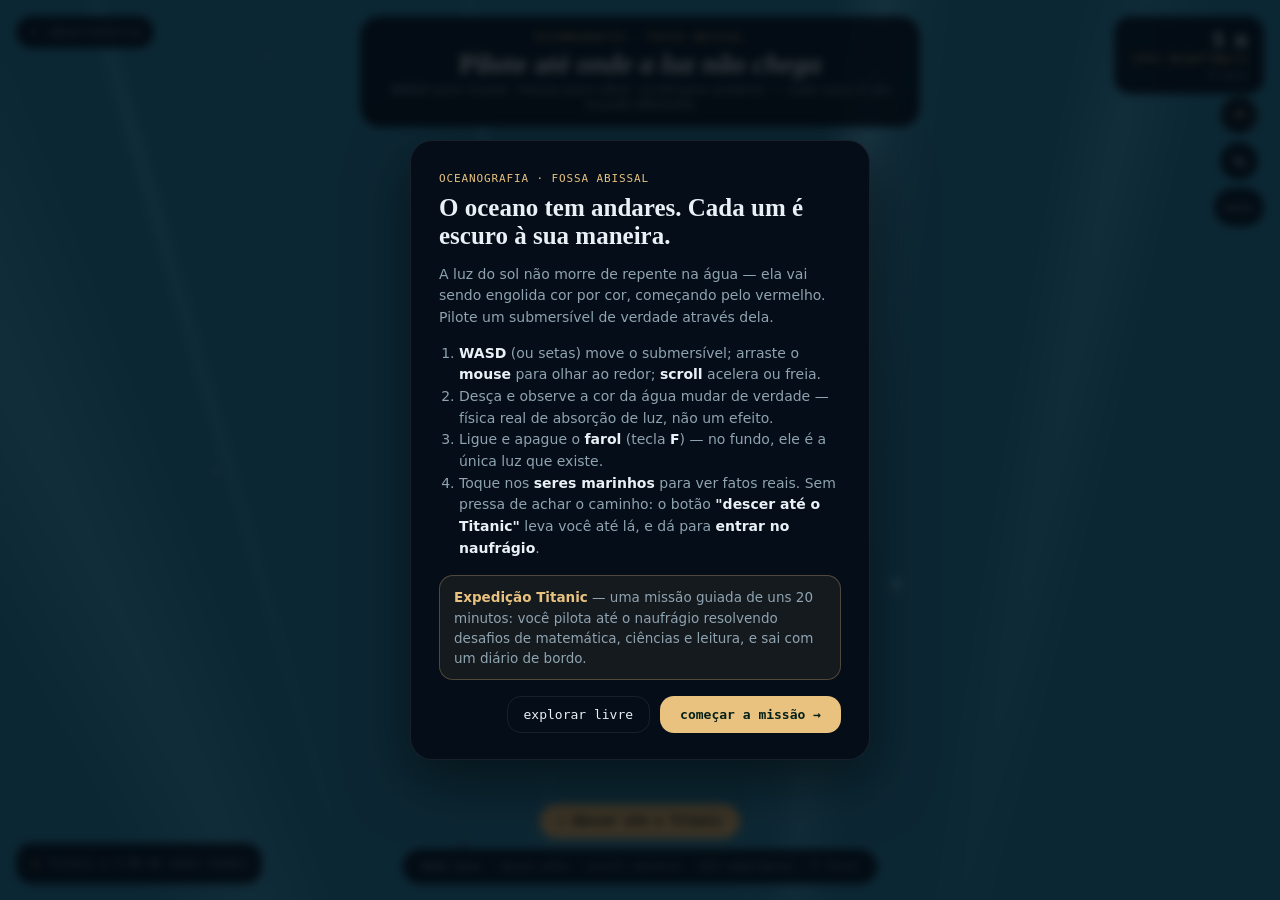
<file: oceano/index.html>
<!doctype html>
<html lang="pt-BR">
<head>
<meta charset="utf-8">
<title>Fossa Abissal — Física Visual</title>
<meta name="viewport" content="width=device-width, initial-scale=1, maximum-scale=1">
<meta name="description" content="Pilote um submersível pelas zonas reais do oceano até o Titanic, na escuridão absoluta a quase 4000 metros.">
<style>
@font-face{
  font-family:'Fraunces Display';
  src:local('Georgia');
  font-weight:400 700;
}
*{box-sizing:border-box;}
html,body{margin:0;padding:0;height:100%;overflow:hidden;}
body{
  background:#000814;color:var(--text);
  font-family:var(--sans);
  -webkit-font-smoothing:antialiased;
}
:root{
  --panel:rgba(6,14,26,0.82);
  --panel-solid:#050D18;
  --line-soft:rgba(255,255,255,0.08);
  --text:#E9F1F6;
  --dim:#8FA3B0;
  --gold:#D4A85C;
  --gold-bright:#E8C27E;
  --alert:#C4574A;
  --ok:#7CBF8E;
  --mono:ui-monospace,"SF Mono","Cascadia Mono","Roboto Mono",Menlo,monospace;
  --serif:Georgia,"Times New Roman",serif;
  --sans:-apple-system,system-ui,"Segoe UI",Roboto,sans-serif;
}
:root[data-theme="light"]{
  --panel:rgba(240,246,250,0.9);
  --panel-solid:#F5FAFC;
  --line-soft:rgba(10,30,40,0.1);
  --text:#0D1B24;
  --dim:#4C6270;
}

#backlink{
  position:fixed;top:16px;left:16px;z-index:20;
  display:flex;align-items:center;gap:6px;
  font-family:var(--mono);font-size:12px;letter-spacing:.04em;color:var(--dim);
  text-decoration:none;padding:8px 12px;border-radius:16px;
  background:var(--panel);border:1px solid var(--line-soft);
  backdrop-filter:blur(8px);-webkit-backdrop-filter:blur(8px);
}
#backlink:hover{color:var(--text);}

canvas#scene{position:fixed;inset:0;width:100%;height:100%;display:block;touch-action:none;}
canvas#scene.grabbable{cursor:grab;}
canvas#scene.dragging{cursor:grabbing;}

header#hdr{
  position:fixed;top:16px;left:50%;transform:translateX(-50%);
  z-index:15;max-width:min(560px,90vw);text-align:center;
  padding:14px 22px;border-radius:20px;
  background:var(--panel);border:1px solid var(--line-soft);
  backdrop-filter:blur(10px);-webkit-backdrop-filter:blur(10px);
}
header#hdr .eyebrow{font-family:var(--mono);font-size:11px;letter-spacing:.08em;text-transform:uppercase;color:var(--gold-bright);}
header#hdr h1{font-family:var(--serif);font-weight:700;font-size:clamp(20px,3.6vw,28px);margin:4px 0 2px;color:var(--text);}
header#hdr p{margin:0;font-size:13px;color:var(--dim);}

/* ---- depth readout: the spine of the whole room ---- */
#readout{
  position:fixed;top:16px;right:16px;z-index:15;
  padding:12px 16px;border-radius:16px;text-align:right;
  background:var(--panel);border:1px solid var(--line-soft);
  backdrop-filter:blur(10px);-webkit-backdrop-filter:blur(10px);
  font-family:var(--mono);font-size:12px;color:var(--dim);
}
#readout .big{font-size:19px;color:var(--text);font-weight:600;}
#readout .zone{color:var(--gold-bright);}
#readout .speed{margin-top:4px;font-size:10.5px;}

/* ---- POI markers, same pattern as /voo/ ---- */
.poi-marker{
  position:fixed;width:14px;height:14px;margin:-7px 0 0 -7px;border-radius:50%;
  border:1.5px solid var(--gold-bright);background:rgba(232,194,126,0.18);
  pointer-events:auto;cursor:pointer;z-index:4;transition:transform .15s;
}
.poi-marker:hover{transform:scale(1.35);}
.poi-marker::after{
  content:'';position:absolute;inset:-6px;border-radius:50%;border:1px solid rgba(232,194,126,0.35);
  animation:pulseRing 2.6s ease-out infinite;
}
@keyframes pulseRing{0%{transform:scale(0.6);opacity:0.8;}100%{transform:scale(1.8);opacity:0;}}
.poi-label{
  position:fixed;transform:translate(10px,-50%);font-family:var(--mono);font-size:10.5px;
  color:var(--text);text-shadow:0 1px 3px rgba(0,0,0,0.8);pointer-events:none;z-index:4;
  white-space:nowrap;
}

/* ---- creature/POI card ---- */
#poiCard{
  position:fixed;left:50%;bottom:110px;transform:translateX(-50%) translateY(12px);
  z-index:16;max-width:min(440px,90vw);
  padding:16px 20px;border-radius:18px;
  background:var(--panel-solid);border:1px solid var(--line-soft);
  box-shadow:0 12px 40px rgba(0,0,0,0.5);
  opacity:0;pointer-events:none;
  transition:opacity .3s ease,transform .3s ease;
}
#poiCard.show{opacity:1;pointer-events:auto;transform:translateX(-50%) translateY(0);}
#poiCard .nm{font-family:var(--serif);font-size:17px;color:var(--gold-bright);margin-bottom:4px;}
#poiCard .fact{font-size:13px;color:var(--text);line-height:1.5;}
#poiCard #poiPhoto{
  display:block;width:100%;max-height:180px;object-fit:cover;
  border-radius:10px;margin-bottom:10px;border:1px solid var(--line-soft);
}
#poiCard #poiPhoto[hidden]{display:none;}
#poiCard .cred{display:block;font-size:10px;color:var(--dim);margin-top:2px;font-family:var(--mono);}
#poiCard .close{
  position:absolute;top:8px;right:10px;background:none;border:none;color:var(--dim);
  cursor:pointer;font-family:var(--mono);font-size:14px;
}
#poiGo{
  margin-top:12px;font-family:var(--mono);font-size:12px;font-weight:600;
  color:#052018;background:var(--gold-bright);border:none;border-radius:14px;
  padding:9px 16px;cursor:pointer;
}
#poiGo:hover{filter:brightness(1.08);}
#poiGo[hidden]{display:none;}

#dock{
  position:fixed;left:50%;bottom:16px;transform:translateX(-50%);
  z-index:15;
  padding:10px 18px;border-radius:22px;
  background:var(--panel);border:1px solid var(--line-soft);
  backdrop-filter:blur(10px);-webkit-backdrop-filter:blur(10px);
  font-family:var(--mono);font-size:11px;color:var(--dim);
  text-align:center;
}

/* ---- compass: points toward the Titanic when it's not directly
   visible on screen — without this, finding a small target after a
   4km free-flight descent is basically luck. Simple arrow + distance,
   no fancy 3D gizmo needed. ---- */
#compass{
  position:fixed;left:16px;bottom:16px;z-index:15;
  padding:10px 14px;border-radius:16px;
  background:var(--panel);border:1px solid var(--line-soft);
  backdrop-filter:blur(10px);-webkit-backdrop-filter:blur(10px);
  font-family:var(--mono);font-size:11px;color:var(--dim);
  display:flex;align-items:center;gap:8px;
  opacity:0;transition:opacity .3s ease;
}
#compass.show{opacity:1;}
#compass .arrow{display:inline-block;font-size:16px;color:var(--gold-bright);transition:transform .15s linear;}

/* ---- HUD toggle column (headlight, and room for more later). Sits below
   #readout on desktop, and stacks above the mobile thrust/stop pad on
   phones so the right edge reads as one continuous control column. ---- */
#hudBtns{
  position:fixed;top:96px;right:16px;z-index:16;
  display:flex;flex-direction:column;gap:8px;align-items:center;
}
#hudBtns button{
  width:38px;height:38px;border-radius:50%;
  display:flex;align-items:center;justify-content:center;
  background:var(--panel);border:1px solid var(--line-soft);color:var(--dim);
  cursor:pointer;backdrop-filter:blur(10px);-webkit-backdrop-filter:blur(10px);
  transition:color .2s,border-color .2s;
}
#hudBtns button svg{width:17px;height:17px;}
#hudBtns button:hover{color:var(--gold-bright);border-color:rgba(232,194,126,0.45);}
#hudBtns button:focus-visible{outline:2px solid var(--gold);outline-offset:2px;}
#hudBtns .off-slash{display:none;}
#hudBtns button:not(.on) .off-slash{display:block;}
#hudBtns button.on{color:var(--gold-bright);border-color:rgba(232,194,126,0.5);}

/* ---- descent button: the direct answer to "não achei o titanic" ---- */
#descentBtn{
  position:fixed;left:50%;bottom:62px;transform:translateX(-50%);
  z-index:15;white-space:nowrap;
  padding:10px 18px;border-radius:20px;cursor:pointer;
  background:var(--gold-bright);border:none;color:#052018;
  font-family:var(--mono);font-size:12px;font-weight:600;letter-spacing:.02em;
  box-shadow:0 4px 18px rgba(232,194,126,0.25);
}
#descentBtn:hover{transform:translateX(-50%) translateY(-1px);}
#descentBtn[hidden]{display:none;}

/* ---- porthole vignette: sells "looking out of a submersible" for
   basically zero GPU cost. Only during the automated descent. ---- */
#porthole{
  position:fixed;inset:0;z-index:12;pointer-events:none;opacity:0;
  transition:opacity 1.2s ease;
  background:radial-gradient(ellipse at center, transparent 52%, rgba(0,2,8,0.55) 88%);
}
#porthole.show{opacity:1;}

/* ---- inside-the-wreck badge, with an always-available escape. With
   hand-rolled AABB collision this button is a requirement, not a nicety:
   getting wedged is the most likely failure mode in the whole room. ---- */
#wreckBadge{
  position:fixed;top:16px;left:50%;transform:translateX(-50%);
  z-index:18;display:none;align-items:center;gap:10px;
  padding:9px 12px 9px 14px;border-radius:18px;
  background:var(--panel-solid);border:1px solid var(--gold-bright);
  font-family:var(--mono);font-size:11.5px;color:var(--text);
}
#wreckBadge.show{display:flex;}
#wreckBadge .dot{width:7px;height:7px;border-radius:50%;background:var(--gold-bright);}
#wreckExit{
  font-family:var(--mono);font-size:10.5px;color:var(--dim);background:transparent;
  border:1px solid var(--line-soft);border-radius:11px;padding:4px 10px;cursor:pointer;
}
#wreckExit:hover{color:var(--text);border-color:var(--gold-bright);}
/* era toggle lives in the always-visible HUD column, not buried inside a
   badge that only appears in one room — the first version was effectively
   undiscoverable */
#eraBtn{
  width:auto !important;min-width:38px;padding:0 10px;border-radius:19px !important;
  font-family:var(--mono);font-size:11px;font-weight:600;letter-spacing:.03em;
}
/* #hudBtns prefix is load-bearing: without it `#hudBtns button.on` wins on
   specificity and paints the label gold on gold — an empty-looking pill */
#hudBtns #eraBtn.on{color:#2a1a06;background:var(--gold-bright);border-color:var(--gold-bright);}
#eraBadge{
  position:fixed;top:16px;left:50%;transform:translateX(-50%);
  z-index:19;display:none;padding:8px 16px;border-radius:16px;
  background:rgba(60,38,12,0.9);border:1px solid var(--gold-bright);
  font-family:var(--mono);font-size:11.5px;color:#ffe9c2;letter-spacing:.04em;
}
#eraBadge.show{display:block;}

/* ---- descent HUD (caption + depth progress) ---- */
#descentHud{
  position:fixed;top:16px;left:50%;transform:translateX(-50%);
  z-index:18;width:min(430px,calc(100vw - 32px));display:none;
  padding:12px 16px 13px;border-radius:18px;
  background:var(--panel);border:1px solid var(--line-soft);
  backdrop-filter:blur(10px);-webkit-backdrop-filter:blur(10px);
}
#descentHud.show{display:block;}
#descentHudTop{display:flex;justify-content:space-between;align-items:center;gap:10px;margin-bottom:6px;}
#descentHudTop .eyebrow{font-family:var(--mono);font-size:10px;letter-spacing:.08em;text-transform:uppercase;color:var(--gold-bright);}
#descentExit{
  font-family:var(--mono);font-size:10.5px;color:var(--dim);background:transparent;
  border:1px solid var(--line-soft);border-radius:12px;padding:4px 10px;cursor:pointer;
}
#descentExit:hover{color:var(--text);border-color:var(--gold-bright);}
#descentCaption{
  font-family:var(--serif);font-style:italic;font-size:14px;line-height:1.45;
  color:var(--text);margin:0 0 9px;min-height:2.6em;
}
#descentProgress{display:flex;align-items:center;gap:10px;}
#descentProgress .bar{flex:1;height:3px;border-radius:2px;background:var(--line-soft);overflow:hidden;}
#descentProgress .bar i{display:block;height:100%;width:0%;background:linear-gradient(90deg,var(--gold),var(--gold-bright));transition:width .4s ease;}
#descentProgress span{font-family:var(--mono);font-size:10px;color:var(--dim);white-space:nowrap;}

#revealBanner{
  position:fixed;left:50%;top:38%;transform:translate(-50%,-50%) scale(.94);
  z-index:25;max-width:min(500px,88vw);text-align:center;
  padding:22px 26px;border-radius:20px;
  background:var(--panel-solid);border:1px solid var(--gold-bright);
  box-shadow:0 12px 50px rgba(0,0,0,0.5);
  opacity:0;pointer-events:none;
  transition:opacity .4s ease,transform .4s ease;
}
#revealBanner.show{opacity:1;pointer-events:auto;transform:translate(-50%,-50%) scale(1);}
#revealBanner h2{font-family:var(--serif);font-size:clamp(19px,3.6vw,25px);margin:0 0 8px;color:var(--gold-bright);}
#revealBanner p{margin:0 0 14px;font-size:14px;color:var(--text);line-height:1.5;}
#revealBanner button{
  font-family:var(--mono);font-size:12px;color:var(--text);
  background:transparent;border:1px solid var(--line-soft);border-radius:14px;
  padding:9px 16px;cursor:pointer;
}
#revealBanner button:hover{border-color:var(--gold-bright);}

#welcome{
  position:fixed;inset:0;z-index:30;display:flex;align-items:center;justify-content:center;
  background:rgba(0,4,10,0.75);backdrop-filter:blur(4px);-webkit-backdrop-filter:blur(4px);
}
#welcome .card{
  max-width:min(460px,88vw);padding:26px 28px;border-radius:22px;
  background:var(--panel-solid);border:1px solid var(--line-soft);
  box-shadow:0 20px 60px rgba(0,0,0,0.5);
}
#welcome .eyebrow{font-family:var(--mono);font-size:11px;letter-spacing:.08em;color:var(--gold-bright);text-transform:uppercase;}
#welcome h2{font-family:var(--serif);font-size:clamp(20px,4vw,25px);margin:8px 0 10px;color:var(--text);}
#welcome p, #welcome li{font-size:14px;color:var(--dim);line-height:1.55;}
#welcome ol{margin:0 0 16px;padding-left:20px;}
#welcome li b{color:var(--text);}
#welcome .actions{display:flex;gap:10px;justify-content:flex-end;}
#welcome .go{
  font-family:var(--mono);font-size:13px;color:#052018;background:var(--gold-bright);
  border:none;border-radius:14px;padding:10px 20px;cursor:pointer;font-weight:600;
}

#welcome .mission-pitch{
  font-size:13.5px;line-height:1.5;color:var(--dim);
  padding:11px 14px;margin:0 0 16px;border-radius:14px;
  background:rgba(232,194,126,0.07);border:1px solid rgba(232,194,126,0.28);
}
#welcome .mission-pitch b{color:var(--gold-bright);}
#welcome .ghost{
  font-family:var(--mono);font-size:13px;color:var(--text);background:transparent;
  border:1px solid var(--line-soft);border-radius:14px;padding:10px 16px;cursor:pointer;
}
#welcome .ghost:hover{border-color:var(--gold-bright);}
#welcome .card{max-height:calc(100dvh - 24px);overflow-y:auto;}
.only-touch{display:none;}

/* ---- touch controls: a stick under the left thumb, rise/sink under the
   right. Shown for any coarse pointer (phones AND tablets — the previous
   max-width test left tablets with no way to move at all), and for
   narrow windows so it can be tried on a desktop. ---- */
#joy{
  position:fixed;left:16px;bottom:16px;z-index:16;
  width:124px;height:124px;border-radius:50%;display:none;
  background:rgba(6,14,26,0.55);border:1px solid rgba(255,255,255,0.14);
  backdrop-filter:blur(6px);-webkit-backdrop-filter:blur(6px);
  touch-action:none;-webkit-user-select:none;user-select:none;
}
#joy::before{
  content:'';position:absolute;inset:26px;border-radius:50%;
  border:1px dashed rgba(255,255,255,0.13);
}
#joyKnob{
  position:absolute;left:50%;top:50%;width:54px;height:54px;margin:-27px 0 0 -27px;
  border-radius:50%;background:var(--gold-bright);opacity:.82;
  box-shadow:0 4px 14px rgba(0,0,0,0.45);pointer-events:none;
  transition:transform .12s ease-out;
}
#joy.held #joyKnob{opacity:1;transition:none;}
#mobileControls{
  position:fixed;right:16px;bottom:16px;z-index:16;
  display:none;flex-direction:column;gap:10px;align-items:center;
}
#riseBtn,#sinkBtn{
  width:58px;height:58px;border-radius:50%;
  font-size:17px;color:var(--text);
  background:rgba(6,14,26,0.62);border:1px solid rgba(255,255,255,0.14);
  backdrop-filter:blur(6px);-webkit-backdrop-filter:blur(6px);
  display:flex;align-items:center;justify-content:center;
  touch-action:none;-webkit-user-select:none;user-select:none;-webkit-touch-callout:none;
}
#riseBtn.held,#sinkBtn.held{background:var(--gold-bright);color:#052018;border-color:var(--gold-bright);}

@media (pointer:coarse), (max-width:640px){
  #joy{display:block;}
  #mobileControls{display:flex;}
  #dock{display:none;}
  .only-touch{display:list-item;}
  .only-mouse{display:none;}
  /* the bottom corners now belong to the thumbs, so everything that
     lived there moves up */
  #compass{left:16px;bottom:154px;font-size:10px;padding:8px 12px;}
  #hudBtns{top:auto;bottom:158px;right:16px;}
  #hudBtns button{width:44px;height:44px;}
  #eraBtn{border-radius:22px !important;}
  #descentBtn{left:50%;bottom:20px;font-size:11px;padding:10px 14px;}
  #poiCard{bottom:206px;max-width:88vw;padding:12px 16px;}
}
@media (max-width:640px){
  header#hdr{top:78px;left:16px;right:16px;transform:none;padding:8px 12px;max-width:none;text-align:left;width:auto;}
  header#hdr .eyebrow{font-size:9px;}
  header#hdr h1{font-size:15px;}
  header#hdr p{display:none;}
  #backlink{padding:7px 10px;font-size:11px;}
  #readout{padding:7px 11px;font-size:10.5px;}
  #readout .big{font-size:15px;}
  #readout .speed{display:none;}
  /* the long zone names used to run into the back link on a 360px screen */
  #readout .zone{max-width:44vw;white-space:nowrap;overflow:hidden;text-overflow:ellipsis;}
  #descentBtn{white-space:normal;max-width:calc(100vw - 250px);text-align:center;line-height:1.25;}
  #descentHud{top:16px;width:calc(100vw - 32px);padding:10px 14px 11px;}
  #descentCaption{font-size:12.5px;min-height:3.4em;}
  #welcome .card{padding:20px 20px;}
  #welcome ol{padding-left:18px;}
  #welcome p,#welcome li{font-size:13.5px;}
  #welcome .actions{flex-direction:column-reverse;}
  #welcome .actions button{width:100%;padding:13px 16px;}
}
/* short landscape phones: shrink the thumb controls so they don't eat
   the view */
@media (pointer:coarse) and (max-height:460px){
  #joy{width:104px;height:104px;}
  #riseBtn,#sinkBtn{width:48px;height:48px;}
  #hudBtns{bottom:auto;top:84px;flex-direction:row;}
  #compass{bottom:auto;top:56px;left:16px;}
  header#hdr{display:none;}
}
@media (prefers-reduced-motion:reduce){
  #revealBanner,#poiCard,#porthole{transition:none;}
}
</style>
<link rel="stylesheet" href="expedicao.css">
</head>
<body>

<a id="backlink" href="/salas/"><svg viewBox="0 0 12 12" fill="none" width="10" height="10" style="vertical-align:-1px;margin-right:4px"><path d="M7.5 2.5L3 6l4.5 3.5" stroke="currentColor" stroke-width="1.4" stroke-linecap="round" stroke-linejoin="round"/></svg>observatório</a>

<canvas id="scene" aria-label="Um submersível pilotável livremente pelas zonas reais do oceano, da superfície iluminada até a escuridão total onde repousa o Titanic."></canvas>

<header id="hdr">
  <div class="eyebrow">Oceanografia · Fossa Abissal</div>
  <h1>Pilote até <em>onde a luz não chega</em></h1>
  <p>WASD para mover, mouse para olhar, scroll para acelerar — cada zona é um mundo diferente</p>
</header>

<div id="readout">
  <div class="big" id="depthVal">0 m</div>
  <div class="zone" id="zoneVal">zona epipelágica</div>
  <div class="speed" id="speedVal">0 un/s</div>
</div>

<div id="poiCard">
  <button class="close" id="poiClose">✕</button>
  <img id="poiPhoto" hidden alt="">
  <div class="nm" id="poiName"></div>
  <div class="fact" id="poiFact"></div>
  <button id="poiGo" type="button">ir até lá →</button>
</div>

<div id="dock">WASD move · mouse olha · scroll acelera · Q/E sobe/desce · F farol</div>

<button id="descentBtn" type="button">↓ descer até o Titanic</button>

<div id="compass"><span class="arrow" id="compassArrow">↑</span><span id="compassText">Titanic a 3.8km</span></div>

<div id="hudBtns">
  <button id="farolBtn" type="button" class="on" aria-pressed="true" aria-label="Farol do submersível: ligado. Toque para apagar.">
    <svg viewBox="0 0 20 20" fill="none" aria-hidden="true">
      <path d="M7 4h4.2a1 1 0 0 1 .95.68L13.4 8H7V4z" fill="currentColor" stroke="none"/>
      <path d="M13.4 8l3.4-1.6v7.2L13.4 12" fill="currentColor" stroke="none"/>
      <path d="M4 8h3v4H4a1 1 0 0 1-1-1V9a1 1 0 0 1 1-1z" fill="currentColor" stroke="none"/>
      <path class="off-slash" d="M3 3l14 14" stroke="currentColor" stroke-width="1.5" stroke-linecap="round"/>
    </svg>
  </button>
  <button id="somBtn" type="button" aria-pressed="false" aria-label="Som ambiente: desligado. Toque para ativar.">
    <svg viewBox="0 0 20 20" fill="none" aria-hidden="true">
      <path d="M3 8v4h3.2L11 15.5v-11L6.2 8H3z" fill="currentColor" stroke="none"/>
      <path d="M13.2 7.2a4 4 0 0 1 0 5.6M15.3 5.1a7 7 0 0 1 0 9.8" stroke="currentColor" stroke-width="1.3" stroke-linecap="round"/>
      <path class="off-slash" d="M3 3l14 14" stroke="currentColor" stroke-width="1.5" stroke-linecap="round"/>
    </svg>
  </button>
  <button id="eraBtn" type="button" aria-label="Alternar entre o naufrágio hoje e o navio em 1912">hoje</button>
</div>

<div id="porthole" aria-hidden="true"></div>

<div id="wreckBadge">
  <span class="dot" aria-hidden="true"></span>
  <span id="wreckRoom">dentro do naufrágio</span>
  <button id="wreckExit" type="button">sair</button>
</div>

<div id="eraBadge">1912 · antes do naufrágio</div>

<div id="descentHud" aria-live="polite">
  <div id="descentHudTop">
    <span class="eyebrow">Descida assistida</span>
    <button id="descentExit" type="button">cancelar</button>
  </div>
  <p id="descentCaption"></p>
  <div id="descentProgress">
    <div class="bar"><i id="descentBar"></i></div>
    <span id="descentDepth">0 m</span>
  </div>
</div>

<div id="joy" aria-label="Controle de movimento: arraste para mover o submersível" role="application">
  <div id="joyKnob"></div>
</div>
<div id="mobileControls">
  <button id="riseBtn" type="button" aria-label="Subir (segure)">▲</button>
  <button id="sinkBtn" type="button" aria-label="Descer (segure)">▼</button>
</div>

<div id="revealBanner" role="status">
  <h2>Você chegou ao Titanic.</h2>
  <p>3.800 metros abaixo da superfície — pressão de quase 380 atmosferas, o suficiente para esmagar a maior parte dos objetos feitos para a superfície. Aqui não chega nenhum fóton de luz solar desde 1912. O naufrágio só foi encontrado em 1985, décadas depois de pararem de procurar.</p>
  <button id="revealClose">entrar no naufrágio →</button>
</div>

<div id="welcome" role="dialog" aria-modal="true" aria-labelledby="welcomeTitle">
  <div class="card">
    <span class="eyebrow">Oceanografia · Fossa Abissal</span>
    <h2 id="welcomeTitle">O oceano tem andares. Cada um é escuro à sua maneira.</h2>
    <p>A luz do sol não morre de repente na água — ela vai sendo engolida cor por cor, começando pelo vermelho. Pilote um submersível de verdade através dela.</p>
    <ol>
      <li class="only-mouse"><b>WASD</b> (ou setas) move o submersível; arraste o <b>mouse</b> para olhar ao redor; <b>scroll</b> acelera ou freia.</li>
      <li class="only-touch">Use o <b>controle redondo</b> à esquerda para mover; <b>arraste a tela</b> para olhar ao redor; <b>▲ ▼</b> sobem e descem.</li>
      <li>Desça e observe a cor da água mudar de verdade — física real de absorção de luz, não um efeito.</li>
      <li class="only-mouse">Ligue e apague o <b>farol</b> (tecla <b>F</b>) — no fundo, ele é a única luz que existe.</li>
      <li class="only-touch">Ligue e apague o <b>farol</b> no botão à direita — no fundo, ele é a única luz que existe.</li>
      <li>Toque nos <b>seres marinhos</b> para ver fatos reais. Sem pressa de achar o caminho: o botão <b>"descer até o Titanic"</b> leva você até lá, e dá para <b>entrar no naufrágio</b>.</li>
    </ol>
    <div class="mission-pitch">
      <b>Expedição Titanic</b> — uma missão guiada de uns 20 minutos: você pilota até o naufrágio resolvendo desafios de matemática, ciências e leitura, e sai com um diário de bordo.
    </div>
    <div class="actions">
      <button class="ghost" id="welcomeGo" type="button">explorar livre</button>
      <button class="go" id="welcomeMission" type="button">começar a missão →</button>
    </div>
  </div>
</div>

<script type="importmap">
{
  "imports": {
    "three": "../vendor/three.module.min.js"
  }
}
</script>
<script type="module">
import * as THREE from 'three';

/* ============================================================
   OCEANO ULTRA REALISTA — Fase 1: motor de navegação 3D livre
   ------------------------------------------------------------
   Reaproveita fielmente os padrões já validados em produção em
   /voo/index.html: câmera de voo livre (WASD + mouse-look + scroll),
   colisão esfera-esfera, viagem assistida até POIs, e crossfade de
   zonas por smoothstep — trocando a variável-mestra de "distância
   radial da origem" (que faz sentido num sistema solar) por
   "profundidade" (-camera.position.y), que é a direção única que
   importa aqui. O Titanic aparece nesta fase como geometria 3D
   simples (placeholder) — o casco detalhado e o interior navegável
   entram nas fases seguintes.
   ============================================================ */

var REDUCE_MOTION = window.matchMedia('(prefers-reduced-motion: reduce)').matches;

/* Low-end device tier: phones and weak laptops get fewer particles, fewer
   fish, coarser geometry. Detected once — never re-evaluated, so the scene
   can't change complexity mid-session. */
var LOW_TIER = matchMedia('(pointer: coarse)').matches ||
               (navigator.hardwareConcurrency || 8) <= 4 ||
               (navigator.deviceMemory || 8) <= 4;

/* ---- real ocean zones by depth (meters), standard oceanographic
   classification: epipelagic 0-200 (sunlight), mesopelagic 200-1000
   (twilight, deepest visible light penetrates), bathypelagic
   1000-4000 (midnight zone, zero sunlight), hadal 4000+ (trenches).
   The Titanic rests at 3800m, within the bathypelagic zone — the wreck
   site in the North Atlantic is abyssal, never hadal, so `zoneFor` will
   simply never return the hadal entry. It stays in the table because it
   is real oceanographic classification, not because it's reachable. ---- */
var ZONES = [
  { name:'zona epipelágica',                 from:0,    to:200,  fog:0x2e8fb0 },
  { name:'zona crepuscular (mesopelágica)',  from:200,  to:1000, fog:0x0d3a5c },
  { name:'zona da meia-noite (batipelágica)', from:1000, to:4000, fog:0x020810 },
  { name:'zona hadal',                       from:4000, to:11000,fog:0x000103 }
];
function zoneFor(d){
  for (var i=0;i<ZONES.length;i++){ if (d < ZONES[i].to) return ZONES[i]; }
  return ZONES[ZONES.length-1];
}
/* The wreck lies at 3800m and the seabed is just below it — previously the
   floor was at 4200m, leaving the ship floating 400m above the bottom. The
   real bow section is partly buried in sediment. */
var TITANIC_DEPTH = 3800;
var SEABED_Y = -3818;
var MAX_DEPTH = 3830;

/* Box colliders — the wreck's hull and its interior register here.
   Sphere-sphere can't represent a 143m ship or a room's walls, so AABBs
   with minimum-translation-vector pushout generalise the "push out along
   the normal" behaviour the sphere test already used. Declared up here
   because the hull builder runs before the collision section. */
var COLLIDERS = [];

/* Geometry helper — the vendored three.module.min.js has no
   BufferGeometryUtils (that's an addon), and several builders below need to
   weld a body and its fins into ONE geometry so a single vertex shader can
   undulate all of it together. Indexed, same-attribute geometries only. */
function mergeGeos(list){
  var pos = [], nor = [], uv = [], idx = [], offset = 0;
  for (var i=0;i<list.length;i++){
    var g = list[i];
    if (!g.index){ g = g.toNonIndexed(); var n = g.attributes.position.count, ni = []; for (var k=0;k<n;k++) ni.push(k); g.setIndex(ni); }
    var p = g.attributes.position.array, nm = g.attributes.normal ? g.attributes.normal.array : null,
        u = g.attributes.uv ? g.attributes.uv.array : null, ix = g.index.array;
    for (var a=0;a<p.length;a++) pos.push(p[a]);
    for (var b=0;b<(nm?nm.length:p.length);b++) nor.push(nm ? nm[b] : 0);
    var vcount = g.attributes.position.count;
    for (var c=0;c<vcount*2;c++) uv.push(u ? u[c] : 0);
    for (var e=0;e<ix.length;e++) idx.push(ix[e] + offset);
    offset += vcount;
  }
  var out = new THREE.BufferGeometry();
  out.setAttribute('position', new THREE.Float32BufferAttribute(pos, 3));
  out.setAttribute('normal',   new THREE.Float32BufferAttribute(nor, 3));
  out.setAttribute('uv',       new THREE.Float32BufferAttribute(uv, 2));
  out.setIndex(idx);
  if (!list.some(function(g){ return g.attributes.normal; })) out.computeVertexNormals();
  return out;
}

/* Real archival photographs (see assets/textures/titanic/CREDITS.md for
   source/license of each) — the only non-procedural textures in the file.
   Loaded the same way voo/index.html loads planet textures: assign the
   Texture straight into the material's `map`, three.js swaps it in once
   the file actually arrives, and a plain frame with no picture is a
   perfectly fine fallback if it doesn't. */
var texLoader = new THREE.TextureLoader();
function framedPhoto(path, w, h){
  var group = new THREE.Group();
  var frame = new THREE.Mesh(new THREE.BoxGeometry(w+0.16, h+0.16, 0.06),
    new THREE.MeshStandardMaterial({ color:0x2a1a0d, roughness:0.5, metalness:0.2 }));
  group.add(frame);
  var picMat = new THREE.MeshStandardMaterial({ color:0x9a8f78, roughness:0.85 });
  var tex = texLoader.load(path, undefined, undefined, function(){
    console.warn('[oceano] foto indisponível, aplicando fallback:', path);
  });
  tex.colorSpace = THREE.SRGBColorSpace; tex.anisotropy = 4;
  picMat.map = tex;
  var pic = new THREE.Mesh(new THREE.PlaneGeometry(w, h), picMat);
  pic.position.z = 0.035;
  group.add(pic);
  return group;
}

/* Furniture geometry — every chair/tub/post in the interior used to be a
   raw BoxGeometry/CylinderGeometry, which read as toy blocks ("parece
   Minecraft"). These build ONE real merged shape each, reused via
   InstancedMesh/shared-geometry cloning wherever the same piece repeats. */
function chairGeo(w, d, legH, backH){
  var parts = [];
  var legR = Math.min(w,d)*0.08;
  [[-1,-1],[1,-1],[-1,1],[1,1]].forEach(function(s){
    var leg = new THREE.CylinderGeometry(legR*0.85, legR*1.15, legH, 6);
    leg.translate(s[0]*(w/2-legR*1.5), legH/2, s[1]*(d/2-legR*1.5));
    parts.push(leg);
  });
  var rc = Math.min(w,d)*0.18;
  var shp = new THREE.Shape();
  shp.moveTo(-w/2+rc, -d/2);
  shp.lineTo(w/2-rc, -d/2); shp.quadraticCurveTo(w/2, -d/2, w/2, -d/2+rc);
  shp.lineTo(w/2, d/2-rc); shp.quadraticCurveTo(w/2, d/2, w/2-rc, d/2);
  shp.lineTo(-w/2+rc, d/2); shp.quadraticCurveTo(-w/2, d/2, -w/2, d/2-rc);
  shp.lineTo(-w/2, -d/2+rc); shp.quadraticCurveTo(-w/2, -d/2, -w/2+rc, -d/2);
  var seat = new THREE.ExtrudeGeometry(shp, { depth:legH*0.14, bevelEnabled:true, bevelThickness:0.02, bevelSize:0.02, bevelSegments:2, curveSegments:4 });
  seat.rotateX(-Math.PI/2);
  seat.translate(0, legH, d/2);
  parts.push(seat);
  if (backH){
    var bw = w*0.86, br = bw*0.14;
    var bshp = new THREE.Shape();
    bshp.moveTo(-bw/2+br, 0);
    bshp.lineTo(bw/2-br, 0); bshp.quadraticCurveTo(bw/2, 0, bw/2, br);
    bshp.lineTo(bw/2, backH-br); bshp.quadraticCurveTo(bw/2, backH, bw/2-br, backH);
    bshp.lineTo(-bw/2+br, backH); bshp.quadraticCurveTo(-bw/2, backH, -bw/2, backH-br);
    bshp.lineTo(-bw/2, br); bshp.quadraticCurveTo(-bw/2, 0, -bw/2+br, 0);
    var back = new THREE.ExtrudeGeometry(bshp, { depth:d*0.10, bevelEnabled:false, curveSegments:4 });
    back.translate(0, legH, -d/2+d*0.05);
    parts.push(back);
  }
  return mergeGeos(parts);
}
/* clawfoot tub: a lathed bowl (radially symmetric) squashed into an oval
   footprint, plus four ball feet — cheap, but immediately reads as "tub"
   instead of "box" from any angle */
function clawfootTubGeo(len, wid, ht){
  var pts = [
    new THREE.Vector2(0, 0),
    new THREE.Vector2(wid*0.42, 0),
    new THREE.Vector2(wid*0.50, ht*0.10),
    new THREE.Vector2(wid*0.50, ht*0.74),
    new THREE.Vector2(wid*0.45, ht*0.88),
    new THREE.Vector2(wid*0.52, ht)
  ];
  var bowl = new THREE.LatheGeometry(pts, 16);
  bowl.scale(1, 1, len/wid);
  var parts = [bowl];
  var footR = ht*0.14;
  [[-1,-1],[1,-1],[-1,1],[1,1]].forEach(function(s){
    var foot = new THREE.SphereGeometry(footR, 6, 5);
    foot.translate(s[0]*wid*0.34, -footR*0.6, s[1]*(len*0.5-footR*1.3));
    parts.push(foot);
  });
  return mergeGeos(parts);
}
/* turned baluster/newel profile — a lathed silhouette with real bulges,
   instead of a plain straight cylinder */
function turnedPostGeo(h, rMax){
  var pts = [
    new THREE.Vector2(rMax*0.50, 0),
    new THREE.Vector2(rMax*0.80, h*0.06),
    new THREE.Vector2(rMax*0.45, h*0.16),
    new THREE.Vector2(rMax*0.55, h*0.30),
    new THREE.Vector2(rMax*0.90, h*0.42),
    new THREE.Vector2(rMax*0.50, h*0.50),
    new THREE.Vector2(rMax*0.90, h*0.58),
    new THREE.Vector2(rMax*0.55, h*0.70),
    new THREE.Vector2(rMax*0.45, h*0.84),
    new THREE.Vector2(rMax*0.80, h*0.94),
    new THREE.Vector2(rMax*0.50, h)
  ];
  return new THREE.LatheGeometry(pts, 8);
}

/* ============================================================
   RENDERER / SCENE / CAMERA
   ============================================================ */
var canvas = document.getElementById('scene');
var renderer;
try{
  renderer = new THREE.WebGLRenderer({ canvas: canvas, antialias: true, powerPreference:'high-performance' });
}catch(e){
  renderer = new THREE.WebGLRenderer({ canvas: canvas, antialias: false });
}
/* Resolution is the single biggest cost on a phone: a 3x-DPR screen at
   full resolution draws nine times the pixels of the same canvas at 1x.
   Weak devices start lower, and Perf (below, in the main loop) steps the
   ratio down further if the frame rate still can't hold. */
var PIXEL_RATIO_MAX = Math.min(devicePixelRatio || 1, LOW_TIER ? 1.5 : 2);
var pixelRatioNow = PIXEL_RATIO_MAX;
renderer.setPixelRatio(pixelRatioNow);
renderer.outputColorSpace = THREE.SRGBColorSpace;

var scene = new THREE.Scene();
scene.background = new THREE.Color(0x2e8fb0);
scene.fog = new THREE.FogExp2(0x2e8fb0, 0.006);

var camera = new THREE.PerspectiveCamera(62, innerWidth/innerHeight, 0.1, 4000);
camera.position.set(0, -5, 40);

function resize(){
  var w = innerWidth, h = innerHeight;
  renderer.setSize(w, h);
  camera.aspect = w/h;
  camera.updateProjectionMatrix();
}
window.addEventListener('resize', resize);
resize();

/* sunlight — strong near the surface, fades with depth alongside fog */
var sunLight = new THREE.DirectionalLight(0xffffff, 1.4);
sunLight.position.set(30, 100, 20);
scene.add(sunLight);
/* Ambient light MUST decay with depth. Previously it sat at 0.6 forever,
   which is why the deep ocean never actually went dark and why a headlight
   made no visible difference. The 0.014 floor is deliberate: at exactly
   zero the screen is pure black and people assume the page broke — this
   leaves silhouettes barely implied, so bioluminescence is the only thing
   genuinely visible, which is the intended look. */
var AMBIENT_SURFACE = 0.6, AMBIENT_FLOOR = 0.014;
var ambientLight = new THREE.HemisphereLight(0x4fa8c9, 0x021018, AMBIENT_SURFACE);
scene.add(ambientLight);

/* Submersible headlight — a real ROV/submersible always carries its own
   light, because past ~1000m there is no sunlight at all. This is now
   USER-CONTROLLED (button + F key) instead of switching itself on by
   depth: the whole point is being able to kill the lights and sit in the
   real dark, then switch back on and watch the beam pick something out.
   Physically-correct lighting (decay:2) means intensity is in the
   hundreds — see SUB_SPOT_MAX / SUB_FLOOD_MAX, calibrated by screenshot. */
/* Decay note: strict inverse-square (decay 2) is physically pure but
   unusable here — the beam is either blinding at 5m or invisible at 40m,
   with almost no band in between. Real ROV footage reads much flatter
   because the cameras compress it hard. decay 1.6 keeps a genuine falloff
   (things DO vanish into the dark at range) while leaving a wide, legible
   working band. Calibrated by screenshot at 20m / 50m / 120m. */
var SUB_SPOT_MAX = 2600, SUB_FLOOD_MAX = 520;
var subLight = new THREE.SpotLight(0xdceeff, 0, 200, Math.PI/5.6, 0.55, 1.6);
camera.add(subLight);
camera.add(subLight.target);
subLight.target.position.set(0, 0, -1);
/* short-range fill so the vehicle isn't a pinhole spot in a void — this is
   what makes near objects readable without washing out the distance */
var floodLight = new THREE.PointLight(0xbcd8e8, 0, 60, 1.6);
camera.add(floodLight);
scene.add(camera);

/* Expedition light rig. From more than a few dozen metres the headlight
   alone leaves a 143 m hull as a black shape on a black screen — you can
   be floating beside the Titanic and not see it. Real expeditions solve
   this the same way: they bring far more light than one vehicle carries
   (lamp towers dropped around the site, a second vehicle lighting for the
   camera). One directional light has no per-pixel falloff cost and fog
   still dissolves the far end of the ship into the dark. It follows the
   headlight switch, so "apagar o farol" still gives real darkness. */
/* Low and to the side on purpose: the hull is mostly vertical plating, so
   a light from high overhead grazes it and spends itself on the seabed
   instead. Calibrated by screenshot from 60 m, 110 m and 150 m. */
var WRECK_RIG_MAX = 5.2;
var wreckRig = new THREE.DirectionalLight(0xa9c4de, 0);
wreckRig.position.set(170, -TITANIC_DEPTH + 80, 150);
wreckRig.target.position.set(0, -TITANIC_DEPTH, 0);
scene.add(wreckRig);
scene.add(wreckRig.target);
/* weaker fill from the opposite quarter, so the far side of the hull is
   a dim shape instead of a hole when you circle the ship */
var wreckRigFill = new THREE.DirectionalLight(0x6f8fb0, 0);
wreckRigFill.position.set(-140, -TITANIC_DEPTH + 160, -120);
wreckRigFill.target.position.set(0, -TITANIC_DEPTH, 0);
scene.add(wreckRigFill);
scene.add(wreckRigFill.target);

/* 1912 is a different world, not a different paint job: the ship is
   afloat in daylight. A sea surface at the real load waterline (draught
   10.5 m) hides the lower hull exactly as the Atlantic did. */
var SEA_1912_DRAUGHT = 10.5;
var SKY_1912 = new THREE.Color(0xa9c9e2);
var sea1912 = new THREE.Mesh(
  new THREE.PlaneGeometry(6000, 6000),
  new THREE.MeshStandardMaterial({ color:0x1d4f6e, roughness:0.38, metalness:0.25, side:THREE.DoubleSide }));
sea1912.rotation.x = -Math.PI/2;
sea1912.position.y = -TITANIC_DEPTH + SEA_1912_DRAUGHT;
sea1912.visible = false;
scene.add(sea1912);

var headlightOn = true;
var headlightLevel = 1; // smoothed version of headlightOn, drives intensity
var HKEY = 'fv-oceano-farol';
try{ var _hv = localStorage.getItem(HKEY); if (_hv !== null) headlightOn = (_hv === '1'); }catch(e){}
headlightLevel = headlightOn ? 1 : 0;

/* ============================================================
   OCEAN FLOOR — abyssal plain at SEABED_Y, just below the wreck
   ============================================================ */
var sedimentTex = (function(){
  var c = document.createElement('canvas'); c.width = c.height = 128;
  var g = c.getContext('2d');
  g.fillStyle = '#2a2018'; g.fillRect(0,0,128,128);
  for (var i=0;i<2600;i++){
    var v = 18 + Math.random()*38;
    g.fillStyle = 'rgba('+(v+16)+','+(v+8)+','+v+',0.5)';
    g.fillRect(Math.random()*128, Math.random()*128, 1.4, 1.4);
  }
  var t = new THREE.CanvasTexture(c);
  t.wrapS = t.wrapT = THREE.RepeatWrapping; t.repeat.set(40,40);
  return t;
})();
var floorGeo = new THREE.PlaneGeometry(3000, 3000, 1, 1);
var floorMat = new THREE.MeshStandardMaterial({ color:0x6b5540, roughness:1, map:sedimentTex });
var floorMesh = new THREE.Mesh(floorGeo, floorMat);
floorMesh.rotation.x = -Math.PI/2;
floorMesh.position.y = SEABED_Y;
scene.add(floorMesh);

/* sediment mound under the hull. The comment on titanicGroup's rotation
   always claimed "bow buried in sediment", but there was no geometry
   behind it — the keel just sat a fixed 18 units above a perfectly flat
   floor. This is a small subdivided patch, not a resize of the 3000-unit
   base plane, so it stays cheap; its edges are zero-displacement so it
   seams invisibly into the flat floor around it. */
(function buildSedimentMound(){
  var W = 260, L = 210;
  var mgeo = new THREE.PlaneGeometry(W, L, 46, 40);
  var mp = mgeo.attributes.position.array;
  for (var i=0;i<mp.length;i+=3){
    var gx = mp[i]/(W/2), gy = mp[i+1]/(L/2);
    var d = Math.min(1, Math.sqrt(gx*gx*0.85 + gy*gy*0.85));
    var bump = Math.max(0, 1-d); bump = bump*bump*(3-2*bump);
    mp[i+2] = bump*7.5 + (Math.random()-0.5)*0.5*bump;
  }
  mgeo.computeVertexNormals();
  var mound = new THREE.Mesh(mgeo, floorMat);
  mound.rotation.x = -Math.PI/2;
  mound.position.set(0, SEABED_Y+0.02, 0);
  scene.add(mound);
})();

/* ============================================================
   MARINE SNOW — particles drifting down, denser/slower with depth
   ============================================================ */
var SNOW_COUNT = 900;
var snowGeo = new THREE.BufferGeometry();
var snowPos = new Float32Array(SNOW_COUNT*3);
for (var i=0;i<SNOW_COUNT;i++){
  snowPos[i*3]   = (Math.random()-0.5)*400;
  snowPos[i*3+1] = -Math.random()*MAX_DEPTH;
  snowPos[i*3+2] = (Math.random()-0.5)*400;
}
snowGeo.setAttribute('position', new THREE.BufferAttribute(snowPos, 3));
var snowMat = new THREE.PointsMaterial({ color:0xffffff, size:0.35, transparent:true, opacity:0.55, depthWrite:false });
var snowPoints = new THREE.Points(snowGeo, snowMat);
scene.add(snowPoints);

/* Particulate is a realism cue people read without noticing: in real ROV
   footage the beam is always full of drifting matter, and it is what gives
   the water depth and the shot a sense of distance. Near the wreck the
   particles are pulled in tight around the camera so they actually catch
   the headlight instead of being spread over kilometres. */
function updateSnow(dt){
  var pos = snowGeo.attributes.position.array;
  var near = camera.position.distanceTo(titanicGroup.position) < 340;
  if (near !== snowGeo.userData.near){
    snowGeo.userData.near = near;
    var R = near ? 55 : 400;
    for (var k=0;k<SNOW_COUNT;k++){
      pos[k*3]   = camera.position.x + (Math.random()-0.5)*R;
      pos[k*3+1] = camera.position.y + (Math.random()-0.5)*R;
      pos[k*3+2] = camera.position.z + (Math.random()-0.5)*R;
    }
    snowMat.size = near ? 0.14 : 0.35;
    snowMat.opacity = near ? 0.8 : 0.55;
  }
  if (near){
    // recycle within a small box that follows the submersible
    for (var n=0;n<SNOW_COUNT;n++){
      pos[n*3+1] -= (1.1 + 0.7*Math.random())*dt;
      var dx = pos[n*3]-camera.position.x, dy = pos[n*3+1]-camera.position.y, dz = pos[n*3+2]-camera.position.z;
      if (dy < -28 || dx*dx+dz*dz > 55*55){
        pos[n*3]   = camera.position.x + (Math.random()-0.5)*70;
        pos[n*3+1] = camera.position.y + 28;
        pos[n*3+2] = camera.position.z + (Math.random()-0.5)*70;
      }
    }
    snowGeo.attributes.position.needsUpdate = true;
    return;
  }
  for (var i=0;i<SNOW_COUNT;i++){
    pos[i*3+1] -= (0.4 + 0.3*Math.random())*dt;
    if (pos[i*3+1] < -MAX_DEPTH){
      pos[i*3+1] = 0;
      pos[i*3]   = camera.position.x + (Math.random()-0.5)*400;
      pos[i*3+2] = camera.position.z + (Math.random()-0.5)*400;
    }
  }
  snowGeo.attributes.position.needsUpdate = true;
}

/* ============================================================
   SUNBEAMS (godrays)
   ------------------------------------------------------------
   The first attempt laid these flat (rotation.x = PI/2) and then spun
   them, so they read as hard diagonal bars slashing across the screen
   rather than light coming down through the surface. Rebuilt as tall,
   near-vertical shafts with a gradient that fades at both ends and a
   soft edge, drawn additively — light has no hard border. They also
   fade out with depth instead of switching off at a threshold.
   ============================================================ */
var beamTex = (function(){
  var c = document.createElement('canvas'); c.width = 32; c.height = 256;
  var g = c.getContext('2d');
  // vertical fade: brightest just under the surface, gone by the bottom
  var vg = g.createLinearGradient(0,0,0,256);
  vg.addColorStop(0,   'rgba(255,255,255,0)');
  vg.addColorStop(0.12,'rgba(255,255,255,0.85)');
  vg.addColorStop(0.55,'rgba(255,255,255,0.28)');
  vg.addColorStop(1,   'rgba(255,255,255,0)');
  g.fillStyle = vg; g.fillRect(0,0,32,256);
  // horizontal soft edge so the shaft has no visible border
  var hg = g.createLinearGradient(0,0,32,0);
  hg.addColorStop(0,   'rgba(0,0,0,1)');
  hg.addColorStop(0.5, 'rgba(0,0,0,0)');
  hg.addColorStop(1,   'rgba(0,0,0,1)');
  g.globalCompositeOperation = 'destination-out';
  g.fillStyle = hg; g.fillRect(0,0,32,256);
  return new THREE.CanvasTexture(c);
})();
var beamGroup = new THREE.Group();
var BEAM_N = LOW_TIER ? 7 : 12;
for (var b=0;b<BEAM_N;b++){
  var bw = 7 + Math.random()*13;
  var beamGeo = new THREE.PlaneGeometry(bw, 300);
  var beamMat = new THREE.MeshBasicMaterial({ map:beamTex, transparent:true, opacity:0.13,
    blending:THREE.AdditiveBlending, depthWrite:false, side:THREE.DoubleSide });
  var beamMesh = new THREE.Mesh(beamGeo, beamMat);
  beamMesh.position.set((Math.random()-0.5)*230, -120, (Math.random()-0.5)*230);
  beamMesh.rotation.y = Math.random()*Math.PI;   // spin about the vertical only
  beamMesh.rotation.z = (Math.random()-0.5)*0.16; // a slight lean, like refracted light
  beamGroup.add(beamMesh);
}
scene.add(beamGroup);

/* keep the shafts around the player and always edge-on-ish to the camera,
   so they never present as flat slabs */
function updateBeams(){
  var depth = Math.max(0, -camera.position.y);
  var vis = depth < 320;
  beamGroup.visible = vis;
  if (!vis) return;
  for (var i=0;i<beamGroup.children.length;i++){
    var m = beamGroup.children[i];
    if (m.position.distanceToSquared(camera.position) > 300*300){
      m.position.set(camera.position.x + (Math.random()-0.5)*240, -120,
                     camera.position.z + (Math.random()-0.5)*240);
    }
    m.material.opacity = 0.13 * (1 - smoothstep(60, 320, depth));
  }
}

/* ============================================================
   MARINE LIFE
   ------------------------------------------------------------
   The previous version was a squashed sphere with a cone stuck on the
   back, bobbing up and down — which is exactly what a fish does NOT do.
   Three things make something read as a fish: the silhouette (fins), a
   pinched caudal peduncle before the tail, and a travelling wave down
   the body. All three are here now.

   Bodies are lofted from a profile table the same way the ship's hull is
   (elliptical rings along the length), so each species gets a genuinely
   different shape rather than a rescaled blob. Undulation runs in the
   vertex shader via onBeforeCompile, so a whole school costs nothing on
   the CPU and the tail is welded into the same geometry — otherwise the
   tail stays rigid while the body waves, which looks worse than no
   animation at all.
   ============================================================ */
var SWIM_MATS = [];

/* interpolate a body profile: s along the body, half-width, half-height */
function sampleProfile(tab, s){
  var A = tab[0], B = tab[tab.length-1];
  for (var i=0;i<tab.length-1;i++){
    if (s >= tab[i][0] && s <= tab[i+1][0]){ A = tab[i]; B = tab[i+1]; break; }
  }
  var span = (B[0]-A[0]) || 1, t = (s-A[0])/span;
  return { hw:A[1]+(B[1]-A[1])*t, hh:A[2]+(B[2]-A[2])*t };
}

/* nose at +Z, tail at -Z. Object3D.lookAt() aligns +Z, so orienting a
   swimmer is just mesh.lookAt(pos + velocity) with no fudge angles. */
function buildBody(o){
  var SEC = o.sections || 13, RING = 8, pos = [], uv = [], idx = [];
  for (var i=0;i<SEC;i++){
    var s = i/(SEC-1);
    var p = sampleProfile(o.profile, s);
    var z = o.len*0.5 - s*o.len;
    for (var j=0;j<RING;j++){
      var a = j/RING*Math.PI*2;
      pos.push(Math.cos(a)*p.hw*o.len, Math.sin(a)*p.hh*o.len, z);
      uv.push(j/RING, s);
    }
  }
  for (var r=0;r<SEC-1;r++){
    for (var k=0;k<RING;k++){
      var k2 = (k+1)%RING;
      var A = r*RING+k, B = r*RING+k2, C = A+RING, D = B+RING;
      idx.push(A,C,B, B,C,D);
    }
  }
  var g = new THREE.BufferGeometry();
  g.setAttribute('position', new THREE.Float32BufferAttribute(pos,3));
  g.setAttribute('uv', new THREE.Float32BufferAttribute(uv,2));
  g.setIndex(idx);
  g.computeVertexNormals();
  return g;
}

/* a fin as a flat extruded polygon, then rotated/placed on the body */
function buildFin(pts, thick, rot, pos3){
  var sh = new THREE.Shape(pts.map(function(p){ return new THREE.Vector2(p[0],p[1]); }));
  var g = new THREE.ExtrudeGeometry(sh, { depth:thick, bevelEnabled:false, curveSegments:1 });
  g.translate(0,0,-thick/2);
  if (rot){ g.rotateX(rot[0]||0); g.rotateY(rot[1]||0); g.rotateZ(rot[2]||0); }
  if (pos3) g.translate(pos3[0],pos3[1],pos3[2]);
  return g;
}

/* Carangiform swimming: a wave runs nose-to-tail with amplitude growing
   roughly as the square of position, so the head barely moves and the
   tail sweeps. Done on the GPU; customProgramCacheKey is required or
   Three reuses an unmodified program for these materials. */
function makeSwimMaterial(base, o){
  var m = new THREE.MeshStandardMaterial(base);
  var U = { uTime:{value:0}, uAmp:{value:o.amp}, uWaveK:{value:o.waveK},
            uFreq:{value:o.freq}, uHalf:{value:o.len*0.5}, uLen:{value:o.len} };
  m.userData.U = U;
  m.onBeforeCompile = function(sh){
    Object.keys(U).forEach(function(k){ sh.uniforms[k] = U[k]; });
    sh.vertexShader = sh.vertexShader
      .replace('#include <common>',
        '#include <common>\nuniform float uTime,uAmp,uWaveK,uFreq,uHalf,uLen;\nfloat _ss,_sp,_sa;')
      .replace('#include <beginnormal_vertex>',
        '#include <beginnormal_vertex>\n' +
        '_ss = clamp((uHalf - position.z)/uLen, 0.0, 1.2);\n' +
        '_sp = uWaveK*_ss - uTime*uFreq;\n' +
        '_sa = uAmp*_ss*_ss;\n' +
        'float _sl = -(2.0*uAmp*_ss*sin(_sp) + _sa*uWaveK*cos(_sp))/uLen;\n' +
        'objectNormal = normalize(vec3(objectNormal.x - _sl*objectNormal.z, objectNormal.y, objectNormal.z + _sl*objectNormal.x));')
      .replace('#include <begin_vertex>',
        '#include <begin_vertex>\ntransformed.x += _sa*sin(_sp);');
  };
  m.customProgramCacheKey = function(){ return 'swim'; };
  SWIM_MATS.push(m);
  return m;
}

/* profile tables: [s, halfWidth, halfHeight] as fractions of length.
   The value that matters most is the one near s=0.88 — a pinched
   peduncle there is the difference between "fish" and "blob". */
var PROFILE = {
  fusiform: [[0,.010,.010],[.08,.055,.075],[.22,.095,.135],[.35,.100,.150],
             [.55,.082,.125],[.75,.045,.075],[.88,.018,.032],[1,.012,.030]],
  shark:    [[0,.012,.014],[.10,.060,.070],[.24,.092,.115],[.38,.095,.125],
             [.58,.075,.100],[.78,.040,.060],[.90,.016,.030],[1,.010,.026]],
  globular: [[0,.050,.060],[.10,.160,.190],[.22,.200,.240],[.40,.150,.170],
             [.65,.070,.090],[.85,.020,.035],[1,.012,.025]],
  eel:      [[0,.020,.024],[.15,.038,.046],[.60,.034,.042],[.85,.020,.026],[1,.008,.014]]
};

/* Species are real and each fact is checkable. Depth ranges are the
   real ones for each animal. */
var CREATURE_DEFS = [
  { id:'tartaruga', name:'Tartaruga-de-couro', sci:'Dermochelys coriacea',
    depthRange:[5,120], shape:'turtle', size:2.2, color:0x3b4a3a, count:2, countLow:1,
    fact:'O mergulho mais fundo já medido para um réptil: 1.280 metros. É a única tartaruga sem casco ósseo — a carapaça é de pele coriácea com sete quilhas.' },
  { id:'atum', name:'Atum-rabilho', sci:'Thunnus thynnus',
    depthRange:[5,200], shape:'fusiform', size:2.0, color:0x51687f, school:14, schoolLow:7,
    swim:{waveK:3.2, freq:10, amp:0.035}, count:1, countLow:1,
    fact:'Mantém músculo, olhos e cérebro mais quentes que a água ao redor — endotermia regional, rara entre peixes.' },
  { id:'tubarao-azul', name:'Tubarão-azul', sci:'Prionace glauca',
    depthRange:[10,350], shape:'shark', size:3.4, color:0x2f4f70, count:2, countLow:1,
    swim:{waveK:4.5, freq:4.0, amp:0.06},
    fact:'Um dos tubarões de distribuição mais ampla do planeta — marcações registram travessias do Atlântico inteiro.' },
  { id:'agua-viva', name:'Água-viva-da-lua', sci:'Aurelia aurita',
    depthRange:[5,100], shape:'jelly', size:1.1, color:0xbfe4f0, count:3, countLow:2, glow:0x9fd8ee,
    fact:'Cerca de 95% do corpo é água. Não tem cérebro, nem coração, nem sangue.' },
  { id:'lanterna', name:'Peixe-lanterna', sci:'Myctophidae',
    depthRange:[200,1000], shape:'fusiform', size:0.6, color:0x6f8496, school:16, schoolLow:8,
    swim:{waveK:3.6, freq:8, amp:0.05}, count:1, countLow:1, glow:0x8fdcff,
    fact:'A família de vertebrados mais abundante do oceano. Sobem à noite e descem de dia: a maior migração animal da Terra, todo santo dia.' },
  { id:'peixe-vibora', name:'Peixe-víbora', sci:'Chauliodus sloani',
    depthRange:[500,1000], shape:'eel', size:1.4, color:0x1d2630, count:3, countLow:2, glow:0x7fd0e8,
    swim:{waveK:9, freq:2.6, amp:0.10},
    fact:'Os dentes são tão longos que não cabem dentro da boca — fecham por fora da cabeça, passando ao lado dos olhos.' },
  { id:'lula-vampira', name:'Lula-vampira', sci:'Vampyroteuthis infernalis',
    depthRange:[600,1200], shape:'squid', size:1.3, color:0x5a2e5c, count:2, countLow:1, glow:0xd08cf0,
    fact:'Não solta tinta: ejeta uma nuvem de muco bioluminescente. E não caça — come neve marinha.' },
  { id:'pescador', name:'Peixe-pescador-abissal', sci:'Melanocetus johnsonii',
    depthRange:[1000,2500], shape:'globular', size:1.1, color:0x07070a, count:3, countLow:2,
    lure:true, glow:0x9fe8ff, swim:{waveK:4.0, freq:1.2, amp:0.05},
    fact:'A isca é acesa por bactérias que vivem dentro dela. A pele reflete só 0,044% da luz que recebe — um dos materiais biológicos mais escuros já medidos.' },
  { id:'atolla', name:'Água-viva-alarme', sci:'Atolla wyvillei',
    depthRange:[1000,4000], shape:'jelly', size:0.9, color:0x8e1f3a, count:3, countLow:2, glow:0x4fa8ff,
    fact:'Quando é atacada dispara um anel giratório de luz azul — um alarme que atrai um predador maior para comer quem a atacou.' },
  { id:'granadeiro', name:'Granadeiro', sci:'Coryphaenoides',
    depthRange:[2600,3830], shape:'eel', size:1.7, color:0x3b4048, count:4, countLow:2,
    swim:{waveK:6, freq:2.0, amp:0.09},
    fact:'O peixe mais comum do fundo do mar. Foi filmado no próprio Titanic pela expedição de 1991 e continua aparecendo nas imagens de ROV até hoje.' },
  { id:'pepino-mar', name:'Pepino-do-mar abissal', sci:'Peniagone',
    depthRange:[2400,3830], shape:'cucumber', size:0.8, color:0xc9a887, count:3, countLow:2,
    fact:'Holotúrias dominam a biomassa da planície abissal, vivendo de processar a neve marinha que leva semanas para afundar até aqui.' }
];

/* --- builders per silhouette --- */
function makeFish(def, prof, opts){
  var len = def.size, sw = def.swim || {waveK:4, freq:3, amp:0.06};
  var parts = [ buildBody({ profile:PROFILE[prof], len:len, sections:13 }) ];
  var t = len*0.03;
  // caudal fin — heterocercal (upper lobe longer) for sharks
  if (opts && opts.hetero){
    parts.push(buildFin([[0,0],[len*0.30,len*0.26],[len*0.26,len*0.05],[len*0.16,-len*0.16],[0,-len*0.03]],
      t, [0,Math.PI/2,0], [0,0,-len*0.50]));
  } else {
    parts.push(buildFin([[0,0],[len*0.20,len*0.20],[len*0.24,len*0.02],[len*0.20,-len*0.20],[0,0]],
      t, [0,Math.PI/2,0], [0,0,-len*0.50]));
  }
  // dorsal
  parts.push(buildFin([[0,0],[len*0.13,len*0.14],[len*0.20,len*0.01],[len*0.22,0]],
    t, [0,Math.PI/2,0], [0,len*0.13,len*0.02]));
  // pectorals
  var pecL = buildFin([[0,0],[len*0.16,-len*0.05],[len*0.19,-len*0.11],[len*0.02,-len*0.02]],
    t, [0,0,0], [len*0.07,-len*0.02,len*0.12]);
  var pecR = pecL.clone(); pecR.scale(-1,1,1);
  parts.push(pecL, pecR);
  var geo = mergeGeos(parts);
  var mat = makeSwimMaterial({ color:def.color, roughness:0.55, metalness:0.08 },
    { amp:sw.amp*len, waveK:sw.waveK, freq:sw.freq, len:len });
  return new THREE.Mesh(geo, mat);
}

function makeTurtle(def){
  var g = new THREE.Group(), len = def.size;
  var shellMat = new THREE.MeshStandardMaterial({ color:def.color, roughness:0.8 });
  var shell = new THREE.Mesh(new THREE.SphereGeometry(len*0.5, 12, 9), shellMat);
  shell.scale.set(0.72, 0.34, 1.0);
  g.add(shell);
  // the seven longitudinal ridges that define this species
  for (var k=-3;k<=3;k++){
    var ridge = new THREE.Mesh(new THREE.CylinderGeometry(len*0.018, len*0.018, len*0.86, 4), shellMat);
    ridge.rotation.x = Math.PI/2;
    ridge.position.set(k*len*0.10, len*0.16 - Math.abs(k)*len*0.028, 0);
    g.add(ridge);
  }
  var head = new THREE.Mesh(new THREE.SphereGeometry(len*0.14, 8, 6), shellMat);
  head.position.set(0, len*0.03, len*0.54); head.scale.set(0.8,0.8,1.2);
  g.add(head);
  var flipMat = shellMat;
  var mk = function(sx){
    var f = new THREE.Mesh(new THREE.BoxGeometry(len*0.62, len*0.035, len*0.20), flipMat);
    f.position.set(sx*len*0.42, 0, len*0.16);
    f.rotation.y = sx*0.35;
    return f;
  };
  var fl = mk(1), fr = mk(-1);
  g.add(fl); g.add(fr);
  g.userData.flippers = [fl, fr];
  var rl = new THREE.Mesh(new THREE.BoxGeometry(len*0.26, len*0.03, len*0.12), flipMat);
  rl.position.set(len*0.20, 0, -len*0.40); g.add(rl);
  var rr = rl.clone(); rr.position.x = -len*0.20; g.add(rr);
  return g;
}

function makeJelly(def){
  var g = new THREE.Group(), r = def.size;
  var pts = [];
  for (var i=0;i<=8;i++){
    var a = i/8*Math.PI*0.5;
    pts.push(new THREE.Vector2(Math.sin(a)*r, Math.cos(a)*r*0.62));
  }
  var bellMat = LOW_TIER
    ? new THREE.MeshBasicMaterial({ color:def.color, transparent:true, opacity:0.45 })
    : new THREE.MeshStandardMaterial({ color:def.color, roughness:0.2, transparent:true,
        opacity:0.55, emissive:new THREE.Color(def.glow||def.color), emissiveIntensity:0.45 });
  var bell = new THREE.Mesh(new THREE.LatheGeometry(pts, 14), bellMat);
  g.add(bell);
  g.userData.bell = bell;
  var tMat = new THREE.LineBasicMaterial({ color:def.glow||def.color, transparent:true, opacity:0.5 });
  var tg = new THREE.BufferGeometry();
  var tp = [];
  for (var k=0;k<10;k++){
    var a2 = k/10*Math.PI*2;
    var x = Math.cos(a2)*r*0.75, z = Math.sin(a2)*r*0.75;
    tp.push(x, 0, z, x*1.1, -r*(1.6+Math.random()), z*1.1);
  }
  tg.setAttribute('position', new THREE.Float32BufferAttribute(tp,3));
  g.add(new THREE.LineSegments(tg, tMat));
  return g;
}

function makeSquid(def){
  var g = new THREE.Group(), len = def.size;
  var mat = new THREE.MeshStandardMaterial({ color:def.color, roughness:0.5,
    emissive:new THREE.Color(def.glow||0x000000), emissiveIntensity:0.3 });
  var mantle = new THREE.Mesh(new THREE.ConeGeometry(len*0.34, len*1.25, 10), mat);
  mantle.rotation.x = -Math.PI/2;
  g.add(mantle);
  // the webbed arms are what actually identify this animal
  for (var i=0;i<8;i++){
    var a = i/8*Math.PI*2;
    var arm = new THREE.Mesh(new THREE.ConeGeometry(len*0.07, len*0.72, 5), mat);
    arm.position.set(Math.cos(a)*len*0.16, Math.sin(a)*len*0.16, len*0.78);
    arm.rotation.x = Math.PI/2 + 0.25;
    arm.rotation.z = a;
    g.add(arm);
  }
  var web = new THREE.Mesh(new THREE.SphereGeometry(len*0.36, 10, 6, 0, Math.PI*2, 0, Math.PI*0.55),
    new THREE.MeshStandardMaterial({ color:def.color, roughness:0.6, transparent:true, opacity:0.55, side:THREE.DoubleSide }));
  web.rotation.x = -Math.PI/2; web.position.z = len*0.66;
  g.add(web);
  for (var f=0;f<2;f++){
    var fin = new THREE.Mesh(new THREE.SphereGeometry(len*0.26, 8, 5), mat);
    fin.scale.set(1, 0.12, 0.6);
    fin.position.set((f?1:-1)*len*0.30, 0, -len*0.40);
    g.add(fin);
  }
  return g;
}

function makeCucumber(def){
  var g = new THREE.Group(), len = def.size;
  var mat = new THREE.MeshStandardMaterial({ color:def.color, roughness:0.9, transparent:true, opacity:0.85 });
  var body = new THREE.Mesh(new THREE.CapsuleGeometry(len*0.28, len*0.9, 4, 8), mat);
  body.rotation.z = Math.PI/2;
  g.add(body);
  for (var i=0;i<7;i++){
    var leg = new THREE.Mesh(new THREE.ConeGeometry(len*0.05, len*0.34, 4), mat);
    leg.position.set(-len*0.5 + i*len*0.17, -len*0.22, 0);
    g.add(leg);
  }
  return g;
}

/* --- instantiate --- */
var CREATURES = [];
var SCHOOLS = [];
var GLOW_POOL = [];
var GLOW_POOL_SIZE = LOW_TIER ? 2 : 4;
for (var gp=0; gp<GLOW_POOL_SIZE; gp++){
  var pl = new THREE.PointLight(0x8fdcff, 0, 26, 1.6);
  pl.visible = false;
  scene.add(pl);
  GLOW_POOL.push(pl);
}

/* shared additive sprite for bioluminescence — one texture, many sprites.
   This carries almost the whole visual effect; the pooled PointLights
   only add local falloff for the few nearest animals. */
var glowTex = (function(){
  var c = document.createElement('canvas'); c.width = c.height = 64;
  var x = c.getContext('2d');
  var gr = x.createRadialGradient(32,32,0,32,32,32);
  gr.addColorStop(0,'rgba(255,255,255,1)');
  gr.addColorStop(0.35,'rgba(255,255,255,0.35)');
  gr.addColorStop(1,'rgba(255,255,255,0)');
  x.fillStyle = gr; x.fillRect(0,0,64,64);
  return new THREE.CanvasTexture(c);
})();

function spawnCreature(def){
  var mesh;
  switch(def.shape){
    case 'turtle':   mesh = makeTurtle(def); break;
    case 'jelly':    mesh = makeJelly(def); break;
    case 'squid':    mesh = makeSquid(def); break;
    case 'cucumber': mesh = makeCucumber(def); break;
    case 'shark':    mesh = makeFish(def, 'shark', { hetero:true }); break;
    case 'globular': mesh = makeFish(def, 'globular'); break;
    case 'eel':      mesh = makeFish(def, 'eel'); break;
    default:         mesh = makeFish(def, 'fusiform');
  }
  var g = new THREE.Group();
  g.add(mesh);

  /* the anglerfish's lure — the thing the user actually asked to see */
  if (def.lure){
    var stalk = new THREE.Mesh(new THREE.CylinderGeometry(def.size*0.012, def.size*0.02, def.size*0.55, 4),
      new THREE.MeshBasicMaterial({ color:0x1a1a1f }));
    stalk.position.set(0, def.size*0.30, def.size*0.30);
    stalk.rotation.x = 0.7;
    g.add(stalk);
    var bulb = new THREE.Mesh(new THREE.SphereGeometry(def.size*0.075, 8, 6),
      new THREE.MeshBasicMaterial({ color:def.glow }));
    bulb.position.set(0, def.size*0.52, def.size*0.50);
    g.add(bulb);
    var sp = new THREE.Sprite(new THREE.SpriteMaterial({ map:glowTex, color:def.glow,
      transparent:true, blending:THREE.AdditiveBlending, depthWrite:false, opacity:0.95 }));
    sp.scale.setScalar(def.size*1.5);
    sp.position.copy(bulb.position);
    g.add(sp);
  } else if (def.glow){
    var sp2 = new THREE.Sprite(new THREE.SpriteMaterial({ map:glowTex, color:def.glow,
      transparent:true, blending:THREE.AdditiveBlending, depthWrite:false, opacity:0.6 }));
    sp2.scale.setScalar(def.size*1.9);
    g.add(sp2);
  }

  var mid = (def.depthRange[0]+def.depthRange[1])/2;
  var spread = (def.depthRange[1]-def.depthRange[0])/2;
  var y = -(mid + (Math.random()-0.5)*spread*1.4);
  g.position.set((Math.random()-0.5)*150, y, (Math.random()-0.5)*150);
  scene.add(g);

  CREATURES.push({
    def:def, mesh:g, baseY:y, phase:Math.random()*10,
    heading:Math.random()*Math.PI*2, turnRate:0,
    name:def.name, fact:def.fact, radius:def.size*1.2,
    speed:0.6 + Math.random()*1.1
  });
}

CREATURE_DEFS.forEach(function(def){
  var n = LOW_TIER ? (def.countLow||def.count) : def.count;
  for (var i=0;i<n;i++) spawnCreature(def);

  /* schools get an InstancedMesh: one draw call for the whole shoal, with
     per-instance phase so they don't beat their tails in lockstep */
  if (def.school){
    var count = LOW_TIER ? def.schoolLow : def.school;
    var proto = makeFish(def, 'fusiform');
    var geo = proto.geometry;
    var phases = new Float32Array(count);
    for (var q=0;q<count;q++) phases[q] = Math.random()*Math.PI*2;
    geo.setAttribute('aPhase', new THREE.InstancedBufferAttribute(phases, 1));
    var sw = def.swim || {waveK:4, freq:6, amp:0.05};
    var mat = makeSwimMaterial({ color:def.color, roughness:0.5 },
      { amp:sw.amp*def.size, waveK:sw.waveK, freq:sw.freq, len:def.size });
    var baseCompile = mat.onBeforeCompile;
    mat.onBeforeCompile = function(sh){
      baseCompile(sh);
      sh.vertexShader = sh.vertexShader
        .replace('uniform float uTime,uAmp,uWaveK,uFreq,uHalf,uLen;',
                 'uniform float uTime,uAmp,uWaveK,uFreq,uHalf,uLen;\nattribute float aPhase;')
        .replace('_sp = uWaveK*_ss - uTime*uFreq;', '_sp = uWaveK*_ss - uTime*uFreq + aPhase;');
    };
    mat.customProgramCacheKey = function(){ return 'swim-inst'; };
    var im = new THREE.InstancedMesh(geo, mat, count);
    var mid2 = (def.depthRange[0]+def.depthRange[1])/2;
    var centre = new THREE.Vector3((Math.random()-0.5)*90, -mid2, (Math.random()-0.5)*90);
    var members = [];
    var dm = new THREE.Object3D();
    for (var w=0;w<count;w++){
      var off = new THREE.Vector3((Math.random()-0.5)*18, (Math.random()-0.5)*7, (Math.random()-0.5)*18);
      members.push({ off:off, vel:new THREE.Vector3() });
      dm.position.copy(centre).add(off);
      dm.updateMatrix();
      im.setMatrixAt(w, dm.matrix);
    }
    im.instanceMatrix.needsUpdate = true;
    im.frustumCulled = false;
    scene.add(im);
    SCHOOLS.push({ def:def, mesh:im, centre:centre, members:members, heading:Math.random()*Math.PI*2, dummy:dm });
    CREATURES.push({ def:def, mesh:im, isSchool:true, baseY:centre.y,
      name:def.name, fact:def.fact, radius:9, schoolRef:SCHOOLS[SCHOOLS.length-1] });
  }
});

/* ---- per-frame life ---- */
var CULL_R2 = 260*260;
var RESPAWN_R2 = 300*300;
var _cv = new THREE.Vector3();
var glowTimer = 0;

function updateCreatures(t, dt){
  for (var i=0;i<SWIM_MATS.length;i++) SWIM_MATS[i].userData.U.uTime.value = t;

  for (var c=0;c<CREATURES.length;c++){
    var o = CREATURES[c];
    if (o.isSchool) continue;
    var d2 = o.mesh.position.distanceToSquared(camera.position);
    /* Keep life around the player. Creatures used to spawn once in a fixed
       patch of ocean, so flying anywhere meant an empty sea for the rest
       of the dive. Now anything left far behind is recycled ahead of the
       camera, inside its own real depth band — so there is always
       something alive nearby, but a species never appears at a depth it
       doesn't actually live at. */
    if (d2 > RESPAWN_R2 && Math.abs(-camera.position.y - (-o.baseY)) < 12000){
      var band = o.def.depthRange;
      var camDepth = Math.max(0, -camera.position.y);
      if (camDepth >= band[0]-260 && camDepth <= band[1]+260){
        var ang = Math.random()*Math.PI*2;
        var rad = 45 + Math.random()*70;
        var ny = -Math.max(band[0], Math.min(band[1], camDepth + (Math.random()-0.5)*90));
        o.mesh.position.set(camera.position.x + Math.cos(ang)*rad, ny, camera.position.z + Math.sin(ang)*rad);
        o.baseY = ny;
        d2 = o.mesh.position.distanceToSquared(camera.position);
      }
    }
    o.mesh.visible = d2 < CULL_R2 && !era1912;   // no fish in the 1912 sky
    if (!o.mesh.visible) continue;

    o.turnRate = (Math.random()-0.5)*0.5;
    o.heading += o.turnRate*dt;
    var sp = o.speed;
    o.mesh.position.x += Math.sin(o.heading)*sp*dt;
    o.mesh.position.z += Math.cos(o.heading)*sp*dt;
    o.mesh.position.y = o.baseY + Math.sin(t*0.35 + o.phase)*2.4;

    // face travel direction (+Z is the nose, so lookAt just works)
    _cv.set(o.mesh.position.x + Math.sin(o.heading),
            o.mesh.position.y,
            o.mesh.position.z + Math.cos(o.heading));
    o.mesh.lookAt(_cv);
    // slight head yaw and banking — cheap, and reads as intent
    o.mesh.rotation.y += Math.sin(t*2 + o.phase)*0.03;
    o.mesh.rotation.z = -Math.max(-0.5, Math.min(0.5, o.turnRate*1.2));

    if (o.def.shape === 'jelly'){
      var p = Math.pow(Math.max(Math.sin(t*1.1 + o.phase), 0), 4);
      var bell = o.mesh.children[0].userData ? o.mesh.children[0].userData.bell : null;
      var target = bell || o.mesh.children[0];
      if (target && target.scale) target.scale.set(1+0.18*p, 1-0.22*p, 1+0.18*p);
      o.mesh.position.y += p*dt*3.2;
      o.mesh.rotation.set(0,0,0);
    }
    if (o.def.shape === 'turtle'){
      var fl = o.mesh.children[0].userData ? o.mesh.children[0].userData.flippers : null;
      if (fl){
        // fast downstroke, slow recovery
        var s = Math.pow(Math.max(Math.sin(t*1.4 + o.phase),0), 3) - 0.25;
        fl[0].rotation.z = s*0.8; fl[1].rotation.z = -s*0.8;
      }
    }
  }

  /* schools drift as a body */
  for (var s2=0;s2<SCHOOLS.length;s2++){
    var sc = SCHOOLS[s2];
    /* schools get recycled toward the player too, same depth-band rule */
    if (sc.centre.distanceToSquared(camera.position) > RESPAWN_R2){
      var b2 = sc.def.depthRange, cd2 = Math.max(0, -camera.position.y);
      if (cd2 >= b2[0]-260 && cd2 <= b2[1]+260){
        var a2 = Math.random()*Math.PI*2, r2 = 60 + Math.random()*70;
        sc.centre.set(camera.position.x + Math.cos(a2)*r2,
                      -Math.max(b2[0], Math.min(b2[1], cd2 + (Math.random()-0.5)*70)),
                      camera.position.z + Math.sin(a2)*r2);
      }
    }
    if (era1912 || sc.centre.distanceToSquared(camera.position) > CULL_R2*2){ sc.mesh.visible = false; continue; }
    sc.mesh.visible = true;
    sc.heading += (Math.random()-0.5)*0.35*dt;
    sc.centre.x += Math.sin(sc.heading)*2.2*dt;
    sc.centre.z += Math.cos(sc.heading)*2.2*dt;
    for (var m=0;m<sc.members.length;m++){
      var mem = sc.members[m];
      mem.off.x += (Math.random()-0.5)*0.5*dt;
      mem.off.y += (Math.random()-0.5)*0.3*dt;
      mem.off.z += (Math.random()-0.5)*0.5*dt;
      // pull back toward the shoal centre so it never disperses
      mem.off.multiplyScalar(1 - 0.25*dt);
      sc.dummy.position.copy(sc.centre).add(mem.off);
      sc.dummy.lookAt(sc.dummy.position.x + Math.sin(sc.heading), sc.dummy.position.y, sc.dummy.position.z + Math.cos(sc.heading));
      sc.dummy.updateMatrix();
      sc.mesh.setMatrixAt(m, sc.dummy.matrix);
    }
    sc.mesh.instanceMatrix.needsUpdate = true;
  }

  /* reassign the small pool of real point lights to whichever glowing
     animals are nearest — a light per creature would recompile shaders
     and destroy mobile framerate */
  glowTimer -= dt;
  if (glowTimer <= 0){
    glowTimer = 0.5;
    var cands = [];
    for (var g2=0;g2<CREATURES.length;g2++){
      var cc = CREATURES[g2];
      if (!cc.def.glow || cc.isSchool || !cc.mesh.visible) continue;
      cands.push({ c:cc, d:cc.mesh.position.distanceToSquared(camera.position) });
    }
    cands.sort(function(a,b){ return a.d-b.d; });
    for (var L=0;L<GLOW_POOL.length;L++){
      var lit = cands[L];
      if (lit){
        GLOW_POOL[L].visible = true;
        GLOW_POOL[L].color.set(lit.c.def.glow);
        GLOW_POOL[L].intensity = lit.c.def.lure ? 60 : 34;
        GLOW_POOL[L].position.copy(lit.c.mesh.position);
      } else {
        GLOW_POOL[L].visible = false;
        GLOW_POOL[L].intensity = 0;
      }
    }
  }
}

/* ============================================================
   RMS TITANIC — the bow section, lofted from a station table
   ------------------------------------------------------------
   Real dimensions: the ship was 269.1m long overall with a 28.2m beam.
   She broke in two as she sank; the BOW section — about 143m of her — is
   the part that landed relatively intact and is what expeditions actually
   explore. The stern, ~600m away across the debris field, is wrecked
   beyond recognition.

   The hull is built the way a naval architect draws one: a table of
   stations (transverse sections) along the length, each with a half-beam,
   a keel line and a deck line, lofted into a surface. An extruded 2D side
   profile can't do this — it gives constant beam, so no fine entry at the
   bow and no sheer. The two curves that make something read as "ship" are
   exactly the two this table encodes: taper in plan, and sheer in profile.

   Deliberately absent: the four funnels. They tore away during the
   sinking and are NOT on the bow section — putting them back, as the old
   placeholder did, is the single most visible historical error possible
   here. What remains are the four elliptical funnel uptake openings in
   the deck, which is both correct and more striking.
   ============================================================ */
var BOW_LEN = 143, BEAM = 28.2;

//        s      halfBeam  keelY  deckY  bilge
var HULL_STATIONS = [
  [0.000,  0.02,  -1.0,  30.5, 0.05],  // stem: almost a blade
  [0.030,  0.16,  -1.0,  29.6, 0.10],
  [0.070,  0.34,  -0.9,  28.8, 0.18],
  [0.120,  0.55,  -0.6,  28.0, 0.28],
  [0.180,  0.74,  -0.3,  27.3, 0.40],
  [0.250,  0.88,   0.0,  26.8, 0.55],
  [0.330,  0.96,   0.0,  26.4, 0.70],
  [0.420,  1.00,   0.0,  26.2, 0.80],  // start of parallel middle body
  [0.700,  1.00,   0.0,  26.2, 0.80],
  [0.820,  0.99,   0.0,  26.3, 0.78],
  [0.930,  0.96,   0.0,  26.5, 0.72],
  [1.000,  0.90,   0.0,  26.8, 0.65]   // torn edge, NOT a taper
];

/* Every procedural CanvasTexture in this file used to be flat paint: `map`
   only, no `normalMap`. Rivets, seams and wood grain were drawn but never
   caught light, which is a big part of why surfaces read as smooth plastic
   ("parece Minecraft"). This derives a matching normal map from any of
   those canvases via a 3x3 Sobel gradient on luminance — no external
   texture, no new asset, just making the paint we already do respond to
   the headlight. Call it AFTER building a CanvasTexture (it reads
   colorTex.image, the source <canvas>) and it copies wrap/repeat so the
   two stay in registration. */
function heightToNormalMap(colorTex, strength){
  var src = colorTex.image, w = src.width, h = src.height;
  var sg = src.getContext('2d');
  var data = sg.getImageData(0,0,w,h).data;
  function lum(x,y){
    x = (x+w)%w; y = (y+h)%h;
    var i = (y*w+x)*4;
    return (data[i]*0.299 + data[i+1]*0.587 + data[i+2]*0.114) / 255;
  }
  var out = document.createElement('canvas'); out.width = w; out.height = h;
  var og = out.getContext('2d');
  var img = og.createImageData(w,h);
  var s = strength || 2.0;
  for (var y=0;y<h;y++){
    for (var x=0;x<w;x++){
      var tl=lum(x-1,y-1), t=lum(x,y-1), tr=lum(x+1,y-1);
      var l =lum(x-1,y),            r=lum(x+1,y);
      var bl=lum(x-1,y+1), b=lum(x,y+1), br=lum(x+1,y+1);
      var gx = (tr+2*r+br) - (tl+2*l+bl);
      var gy = (bl+2*b+br) - (tl+2*t+tr);
      var nx = -gx*s, ny = -gy*s, nz = 1;
      var len = Math.sqrt(nx*nx+ny*ny+nz*nz);
      var i = (y*w+x)*4;
      img.data[i]   = (nx/len*0.5+0.5)*255;
      img.data[i+1] = (ny/len*0.5+0.5)*255;
      img.data[i+2] = (nz/len*0.5+0.5)*255;
      img.data[i+3] = 255;
    }
  }
  og.putImageData(img,0,0);
  var t = new THREE.CanvasTexture(out);
  t.wrapS = colorTex.wrapS; t.wrapT = colorTex.wrapT;
  t.repeat.copy(colorTex.repeat);
  return t;
}

/* Hull skin. The plate seams and rivet lines matter more than they look:
   they are objects whose real size the eye already knows, so they are what
   lets someone judge that the hull is enormous. A smooth rusty surface
   gives the brain nothing to scale against, which is exactly why the ship
   read as small no matter how many metres wide it actually was. */
var rustTex = (function(){
  var c = document.createElement('canvas'); c.width = c.height = 512;
  var g = c.getContext('2d');
  g.fillStyle = '#4a3526'; g.fillRect(0,0,512,512);
  // horizontal plate seams (strakes), with a lap edge shadow
  for (var py=0; py<512; py+=64){
    g.fillStyle = 'rgba(20,12,6,0.55)';  g.fillRect(0, py, 512, 2.5);
    g.fillStyle = 'rgba(150,110,70,0.16)'; g.fillRect(0, py+2.5, 512, 1.5);
  }
  // vertical butt joints, staggered per strake
  for (var sy=0; sy<8; sy++){
    var off = (sy%2)*48;
    for (var px=off; px<512; px+=96){
      g.fillStyle = 'rgba(20,12,6,0.45)';
      g.fillRect(px, sy*64, 2, 64);
    }
  }
  // rivet rows along every seam — the signature of a 1912 riveted hull
  for (var ry=0; ry<512; ry+=64){
    for (var rx=4; rx<512; rx+=9){
      g.fillStyle = 'rgba(24,16,9,0.5)';
      g.beginPath(); g.arc(rx, ry+6, 1.5, 0, 6.3); g.fill();
      g.fillStyle = 'rgba(168,128,84,0.22)';
      g.beginPath(); g.arc(rx-0.4, ry+5.4, 0.9, 0, 6.3); g.fill();
      g.fillStyle = 'rgba(24,16,9,0.5)';
      g.beginPath(); g.arc(rx, ry+57, 1.5, 0, 6.3); g.fill();
    }
  }
  for (var i=0;i<420;i++){          // rust bleeding down from the seams
    var x = Math.random()*512, w = 1+Math.random()*9, h = 40+Math.random()*260;
    g.fillStyle = 'rgba('+(60+Math.random()*70|0)+','+(34+Math.random()*36|0)+',18,'+(0.10+Math.random()*0.34).toFixed(2)+')';
    g.fillRect(x, Math.random()*512, w, h);
  }
  for (var j=0;j<3200;j++){
    var v = 20+Math.random()*60;
    g.fillStyle = 'rgba('+(v+40)+','+(v+14)+','+v+',0.4)';
    g.fillRect(Math.random()*512, Math.random()*512, 2, 2);
  }
  var t = new THREE.CanvasTexture(c);
  t.wrapS = t.wrapT = THREE.RepeatWrapping; t.repeat.set(9,4);
  t.anisotropy = 4;
  return t;
})();

var rustNormal = heightToNormalMap(rustTex, 2.2);
var hullMat = new THREE.MeshStandardMaterial({ color:0x8a6b4a, roughness:0.95, metalness:0.15, map:rustTex, normalMap:rustNormal, normalScale:new THREE.Vector2(1.2,1.2) });
/* 1912 exterior materials — setEra() swaps these in wholesale instead of
   just recolouring, because painted steel and 90 years of bacterial
   corrosion don't share a texture map */
var hull1912Mat = new THREE.MeshStandardMaterial({ color:0x0e1013, roughness:0.4, metalness:0.3 });
var house1912Mat = new THREE.MeshStandardMaterial({ color:0xdcd6c4, roughness:0.5 });
var deck1912Mat = new THREE.MeshStandardMaterial({ color:0x9a7c50, roughness:0.75, side:THREE.DoubleSide });
var funnelMat1912 = new THREE.MeshStandardMaterial({ color:0xc98a3a, roughness:0.6 });
var funnelCapMat1912 = new THREE.MeshStandardMaterial({ color:0x18130f, roughness:0.7 });
var litGlassMat = new THREE.MeshStandardMaterial({ color:0xffdfa0, emissive:0xffc766, emissiveIntensity:1.4 });
var houseWinMatDark = new THREE.MeshStandardMaterial({ color:0x090b10, roughness:0.6 });
var houseWinMatLit = new THREE.MeshStandardMaterial({ color:0xffdfa0, emissive:0xffc766, emissiveIntensity:1.1 });
var darkMat = new THREE.MeshStandardMaterial({ color:0x2b2119, roughness:1 });

function lerpStation(s){
  var A = HULL_STATIONS[0], B = HULL_STATIONS[HULL_STATIONS.length-1];
  for (var i=0;i<HULL_STATIONS.length-1;i++){
    if (s >= HULL_STATIONS[i][0] && s <= HULL_STATIONS[i+1][0]){ A = HULL_STATIONS[i]; B = HULL_STATIONS[i+1]; break; }
  }
  var span = (B[0]-A[0]) || 1, t = (s-A[0])/span;
  return { hb:(A[1]+(B[1]-A[1])*t)*BEAM*0.5,
           keel:A[2]+(B[2]-A[2])*t,
           deck:A[3]+(B[3]-A[3])*t,
           bilge:A[4]+(B[4]-A[4])*t };
}

/* one transverse section: flat bottom -> bilge radius -> near-vertical
   side (she was wall-sided amidships) -> deck edge */
function hullSection(st, tornJitter){
  var pts = [], RING = 7;
  for (var i=0;i<=RING;i++){
    var f = i/RING;
    var x, y;
    if (f < 0.28){                        // flat bottom, centre -> bilge
      x = (f/0.28) * st.hb * (1-st.bilge*0.5);
      y = st.keel;
    } else if (f < 0.5){                  // bilge turn
      var a = ((f-0.28)/0.22) * Math.PI*0.5;
      x = st.hb*(1-st.bilge*0.5) + Math.sin(a)*st.hb*st.bilge*0.5;
      y = st.keel + (1-Math.cos(a))*st.bilge*6;
    } else {                              // side up to the deck edge
      var u = (f-0.5)/0.5;
      x = st.hb * (1 - u*0.06);
      y = st.keel + st.bilge*6 + u*(st.deck - st.keel - st.bilge*6);
    }
    if (tornJitter){ x += (Math.random()-0.5)*tornJitter; y += (Math.random()-0.5)*tornJitter; }
    pts.push([x,y]);
  }
  return pts;
}

function buildHull(){
  var SEC = 26, pos = [], uv = [], idx = [];
  var rings = [];
  for (var i=0;i<SEC;i++){
    var s = i/(SEC-1);
    var st = lerpStation(s);
    // the last two stations are the torn edge — ragged, not faired
    var torn = s > 0.93 ? (s-0.93)/0.07 * 3.2 : 0;
    var half = hullSection(st, torn);
    var ring = [];
    // mirror the half-section into a full closed ring: port side down,
    // starboard side back up
    for (var p=half.length-1;p>=0;p--) ring.push([-half[p][0], half[p][1]]);
    for (var q=0;q<half.length;q++)   ring.push([ half[q][0], half[q][1]]);
    rings.push({ z: BOW_LEN*0.5 - s*BOW_LEN, pts: ring, s:s });
  }
  var RW = rings[0].pts.length;
  for (var r=0;r<rings.length;r++){
    for (var k=0;k<RW;k++){
      pos.push(rings[r].pts[k][0], rings[r].pts[k][1], rings[r].z);
      uv.push(k/RW, rings[r].s);
    }
  }
  for (var r2=0;r2<rings.length-1;r2++){
    for (var k2=0;k2<RW-1;k2++){
      var a = r2*RW+k2, b = a+1, c = a+RW, d = c+1;
      idx.push(a,c,b, b,c,d);
    }
  }
  var g = new THREE.BufferGeometry();
  g.setAttribute('position', new THREE.Float32BufferAttribute(pos,3));
  g.setAttribute('uv', new THREE.Float32BufferAttribute(uv,2));
  g.setIndex(idx);
  g.computeVertexNormals();
  return g;
}

var titanicGroup = new THREE.Group();
titanicGroup.position.set(0, -TITANIC_DEPTH, 0);
/* bow buried in sediment and heeled very slightly, as she actually sits —
   a small down-pitch on the bow (positive local Z) in addition to the
   roll, backed now by the sediment mound above actually rising to meet it */
titanicGroup.rotation.z = 0.02;
titanicGroup.rotation.x = 0.035;

var titanicBow = new THREE.Group();
titanicGroup.add(titanicBow);

(function buildTitanic(){
  try{
    var hull = new THREE.Mesh(buildHull(), hullMat);
    titanicBow.add(hull);
    titanicBow.userData.hullMesh = hull;
    titanicBow.userData.deckMeshes = [];

    /* Everything below that only makes sense on a century-old ruin (torn
       plating, the fallen mast, bacterial/coral colonisation) lives in one
       group; everything that only makes sense on the intact 1912 ship
       (upright funnels with smoke, an upright mast, lifeboats in the
       davits) lives in the other. setEra() flips both, on top of the
       interior toggle it already did. */
    var wreckOnlyGroup = new THREE.Group();
    titanicBow.add(wreckOnlyGroup);
    titanicBow.userData.wreckOnlyGroup = wreckOnlyGroup;
    var era1912OnlyGroup = new THREE.Group();
    era1912OnlyGroup.visible = false;
    titanicBow.add(era1912OnlyGroup);
    titanicBow.userData.era1912OnlyGroup = era1912OnlyGroup;

    /* main deck: a flat plate closing the top of the hull, with the
       Grand Staircase opening cut into it as a gap between two panels —
       that opening is the real way ROVs get inside, because the glass
       dome over the staircase collapsed. */
    var deckMat = new THREE.MeshStandardMaterial({ color:0x6d5942, roughness:1, map:rustTex, normalMap:rustNormal, normalScale:new THREE.Vector2(1,1), side:THREE.DoubleSide });
    titanicBow.userData.deckMatOrig = deckMat;
    function deckPanel(z0, z1, w){
      var p = new THREE.Mesh(new THREE.PlaneGeometry(w, z1-z0), deckMat);
      p.rotation.x = -Math.PI/2;
      p.position.set(0, 26.6, (z0+z1)*0.5);
      titanicBow.add(p);
      titanicBow.userData.deckMeshes.push(p);
      return p;
    }
    var zF = BOW_LEN*0.5;
    deckPanel(zF-118, zF-64, 26);   // aft of the staircase
    deckPanel(zF-58,  zF-8,  25);   // forward of the staircase, to forecastle
    /* The Grand Staircase well — the way in. This is the real ROV entry
       point, because the wrought-iron and glass dome that covered it came
       down in the sinking. It has to be findable: a coaming around the
       opening catches the headlight, and the void inside is genuinely
       black so it reads as a hole rather than a painted rectangle. */
    var wellZ = zF-61, WELL_W = 17, WELL_L = 15;
    var coamMat = new THREE.MeshStandardMaterial({ color:0x8a6b4a, roughness:0.9, map:rustTex, normalMap:rustNormal, normalScale:new THREE.Vector2(1,1) });
    [[-WELL_W/2,0],[WELL_W/2,0],[0,-WELL_L/2],[0,WELL_L/2]].forEach(function(p,i){
      var horiz = i < 2;
      var bar = new THREE.Mesh(new THREE.BoxGeometry(horiz?0.9:WELL_W+1.6, 1.5, horiz?WELL_L+1.6:0.9), coamMat);
      bar.position.set(p[0], 27.2, wellZ + p[1]);
      titanicBow.add(bar);
    });
    var voidPlane = new THREE.Mesh(new THREE.PlaneGeometry(WELL_W, WELL_L),
      new THREE.MeshBasicMaterial({ color:0x000000 }));
    voidPlane.rotation.x = -Math.PI/2;
    voidPlane.position.set(0, 26.2, wellZ);
    titanicBow.add(voidPlane);

    /* forecastle: raised deck over the first ~18% of her length */
    var fc = new THREE.Mesh(new THREE.BoxGeometry(21, 2.2, 24), deckMat);
    fc.position.set(0, 28.4, zF-12);
    titanicBow.add(fc);
    titanicBow.userData.deckMeshes.push(fc);

    /* the bow railing — the single most recognisable thing on the wreck */
    var railMat = new THREE.MeshStandardMaterial({ color:0x4a3a2a, roughness:1 });
    for (var rr=0; rr<14; rr++){
      var t2 = rr/13;
      var stanchion = new THREE.Mesh(new THREE.CylinderGeometry(0.16,0.16,2.4,5), railMat);
      var zz = zF-2 - t2*17;
      var xx = Math.sin(t2*Math.PI*0.5)*8.6;
      stanchion.position.set(xx, 30.6, zz); titanicBow.add(stanchion);
      var st2 = stanchion.clone(); st2.position.x = -xx; titanicBow.add(st2);
    }

    /* four funnel uptake openings — in the ruin, the funnels themselves
       are gone, torn away in the sinking; only the deck openings remain */
    var funnelZs = [];
    for (var f=0; f<4; f++){
      var fz = zF-52 + f*15;
      funnelZs.push(fz);
      var ring = new THREE.Mesh(new THREE.TorusGeometry(4.1, 0.55, 6, 16), darkMat);
      ring.rotation.x = Math.PI/2;
      ring.position.set(0, 26.7, fz);
      ring.scale.set(1, 1, 0.82);
      wreckOnlyGroup.add(ring);
      var hole = new THREE.Mesh(new THREE.CircleGeometry(3.8, 16), new THREE.MeshBasicMaterial({ color:0x01040a }));
      hole.rotation.x = -Math.PI/2;
      hole.position.set(0, 26.75, fz);
      hole.scale.set(1, 0.82, 1);
      wreckOnlyGroup.add(hole);

      /* the same funnel, standing — buff body, black-painted top few feet,
         raked slightly aft as the real ones were. Titanic's funnels were
         false — they vented boiler exhaust from three, and the fourth was
         mostly for ventilation and looks — but visually all four matched. */
      var body = new THREE.Mesh(new THREE.CylinderGeometry(3.9, 4.1, 13.5, 16), funnelMat1912);
      body.position.set(0, 26.7+13.5/2-0.3, fz);
      body.rotation.x = -0.05;
      era1912OnlyGroup.add(body);
      var cap = new THREE.Mesh(new THREE.CylinderGeometry(4.15, 3.95, 1.6, 16), funnelCapMat1912);
      cap.position.set(0, 26.7+13.5-0.9, fz);
      cap.rotation.x = -0.05;
      era1912OnlyGroup.add(cap);
    }
    titanicBow.userData.funnelZs = funnelZs;

    /* funnel smoke, 1912 only. Particles are children of era1912OnlyGroup
       so the ship's own position/rotation apply to them for free — no
       separate world-space bookkeeping needed. They recycle at the funnel
       mouth instead of fading, the same trick the marine-snow system uses. */
    var SMOKE_PER_FUNNEL = 24;
    var smokeN = SMOKE_PER_FUNNEL*4;
    var smokePos = new Float32Array(smokeN*3);
    var smokeAge = new Float32Array(smokeN);
    for (var sfi=0; sfi<smokeN; sfi++){
      var sfz = funnelZs[sfi % 4];
      smokePos[sfi*3]   = (Math.random()-0.5)*1.4;
      smokePos[sfi*3+1] = 26.7+13.5 + Math.random()*9;
      smokePos[sfi*3+2] = sfz + (Math.random()-0.5)*1.4;
      smokeAge[sfi] = Math.random();
    }
    var smokeGeo = new THREE.BufferGeometry();
    smokeGeo.setAttribute('position', new THREE.BufferAttribute(smokePos, 3));
    var smokeMat = new THREE.PointsMaterial({ color:0x55514a, size:1.5, transparent:true, opacity:0.32, depthWrite:false, sizeAttenuation:true });
    var smokePoints = new THREE.Points(smokeGeo, smokeMat);
    era1912OnlyGroup.add(smokePoints);
    titanicBow.userData.smokePoints = smokePoints;
    titanicBow.userData.smokeAge = smokeAge;

    /* telemotor: the ship's wheel stand, still upright on the bridge —
       one of the most photographed objects down there */
    var tele = new THREE.Mesh(new THREE.CylinderGeometry(0.5,0.62,3.1,10), railMat);
    tele.position.set(0, 30.2, zF-30);
    titanicBow.add(tele);
    var teleTop = new THREE.Mesh(new THREE.TorusGeometry(0.95,0.16,5,12), railMat);
    teleTop.rotation.x = Math.PI/2; teleTop.position.set(0, 31.8, zF-30);
    titanicBow.add(teleTop);

    /* foremast, fallen back against the bridge exactly as it lies today */
    var mast = new THREE.Mesh(new THREE.CylinderGeometry(0.62,0.85,30,8), railMat);
    mast.position.set(0, 31.5, zF-24);
    mast.rotation.x = -0.86;
    wreckOnlyGroup.add(mast);
    var crowsNest = new THREE.Mesh(new THREE.CylinderGeometry(1.5,1.2,1.9,10), railMat);
    crowsNest.position.set(0, 36.5, zF-36);
    wreckOnlyGroup.add(crowsNest);

    /* the same foremast, standing, with the crow's nest at its real height
       — where lookout Frederick Fleet spotted the iceberg */
    var mastMat1912 = new THREE.MeshStandardMaterial({ color:0x3a3025, roughness:0.7 });
    var mast1912 = new THREE.Mesh(new THREE.CylinderGeometry(0.5,0.85,30,8), mastMat1912);
    mast1912.position.set(0, 30.2+15, zF-30);
    era1912OnlyGroup.add(mast1912);
    var crowsNest1912 = new THREE.Mesh(new THREE.CylinderGeometry(1.3,1.0,1.7,10), mastMat1912);
    crowsNest1912.position.set(0, 30.2+22, zF-30);
    era1912OnlyGroup.add(crowsNest1912);

    /* cargo hatches + anchor windlasses on the forecastle */
    for (var h=0; h<2; h++){
      var hatch = new THREE.Mesh(new THREE.BoxGeometry(7.5,1.1,6.5), darkMat);
      hatch.position.set(0, 29.8, zF-16 - h*13);
      titanicBow.add(hatch);
    }
    var windlass = new THREE.Mesh(new THREE.CylinderGeometry(1.5,1.5,7,10), railMat);
    windlass.rotation.z = Math.PI/2;
    windlass.position.set(0, 30.2, zF-7);
    titanicBow.add(windlass);

    /* the well deck between forecastle and superstructure */
    var wellDeck = new THREE.Mesh(new THREE.PlaneGeometry(24, 14), deckMat);
    wellDeck.rotation.x = -Math.PI/2;
    wellDeck.position.set(0, 26.9, zF-33);
    titanicBow.add(wellDeck);
    titanicBow.userData.deckMeshes.push(wellDeck);

    /* superstructure block: officers' quarters. Was a single blank box —
       the single biggest reason the ship read as hollow rather than
       inhabited from any distance. Same volume, now with a real row of
       windows on every side, and its material swaps with the era exactly
       like the hull does. */
    var house = new THREE.Mesh(new THREE.BoxGeometry(22, 5.5, 26), deckMat);
    house.position.set(0, 29.4, zF-47);
    titanicBow.add(house);
    titanicBow.userData.houseMesh = house;
    var houseWinGeo = new THREE.BoxGeometry(0.2, 0.9, 1.0);
    var houseWinMesh = new THREE.InstancedMesh(houseWinGeo, houseWinMatDark, 34);
    var hwd = new THREE.Object3D(); var hwi = 0;
    for (var hw=0; hw<7; hw++){
      var hwz = house.position.z - 11 + hw*3.6 + 1.2;
      [1,-1].forEach(function(hs){
        hwd.position.set(hs*11, house.position.y+1.1, hwz);
        hwd.rotation.set(0, hs>0?Math.PI/2:-Math.PI/2, 0);
        hwd.updateMatrix();
        houseWinMesh.setMatrixAt(hwi++, hwd.matrix);
      });
    }
    houseWinMesh.count = hwi; houseWinMesh.instanceMatrix.needsUpdate = true;
    titanicBow.add(houseWinMesh);
    titanicBow.userData.houseWinMesh = houseWinMesh;

    /* Torn plating at the break. The first version was nine big flat
       rectangles at random angles, which read as sheets of paper floating
       in the water rather than steel peeled off a hull. These are small,
       bent (a curved segment, not a flat quad), clustered tightly right at
       the break, and anchored to the hull edge instead of drifting free. */
    var plateMat = new THREE.MeshStandardMaterial({ color:0x6a5238, roughness:1, side:THREE.DoubleSide, map:rustTex, normalMap:rustNormal, normalScale:new THREE.Vector2(1,1) });
    for (var tp=0; tp<14; tp++){
      var pw = 1.6+Math.random()*3.4, ph = 2.2+Math.random()*4;
      // a shallow cylindrical segment gives the "peeled back" curl
      var pg = new THREE.CylinderGeometry(pw, pw, ph, 5, 1, true, 0, 0.7+Math.random()*0.6);
      var plate = new THREE.Mesh(pg, plateMat);
      var ang3 = Math.random()*Math.PI*2;
      var st3 = lerpStation(0.985);
      plate.position.set(Math.cos(ang3)*st3.hb*(0.75+Math.random()*0.3),
                         2 + Math.random()*22,
                         -BOW_LEN*0.5 + 0.5 + Math.random()*3.5);
      plate.rotation.set(Math.PI/2 + (Math.random()-0.5)*0.5, ang3, (Math.random()-0.5)*0.6);
      wreckOnlyGroup.add(plate);
    }

    /* ---- scale references ----------------------------------------
       Everything below exists because the eye needs objects of KNOWN size
       to judge how big the hull is. A porthole is about 30cm; a railing is
       waist-high; a lifeboat davit is a few metres. Put a few hundred of
       them on a surface and the same geometry suddenly reads as enormous.
       This is the single biggest lever on "it feels small". */

    /* portholes: three rows down each side, following the hull curve */
    var portGeo = new THREE.TorusGeometry(0.30, 0.075, 4, 10);
    var PORT_ROWS = [11.5, 15.5, 19.5];
    var portPerRow = LOW_TIER ? 26 : 46;
    var portTotal = PORT_ROWS.length * portPerRow * 2;
    var portMesh = new THREE.InstancedMesh(portGeo,
      new THREE.MeshStandardMaterial({ color:0x30251a, roughness:0.85, metalness:0.25 }), portTotal);
    var glassMesh = new THREE.InstancedMesh(new THREE.CircleGeometry(0.26, 10),
      new THREE.MeshBasicMaterial({ color:0x03060b }), portTotal);
    var pd = new THREE.Object3D(); var pi = 0;
    PORT_ROWS.forEach(function(py2){
      for (var k2=0;k2<portPerRow;k2++){
        var s4 = 0.10 + (k2/(portPerRow-1))*0.84;
        var st4 = lerpStation(s4);
        if (st4.deck < py2 + 2) continue;               // no porthole above the deck line
        var z4 = BOW_LEN*0.5 - s4*BOW_LEN;
        [1,-1].forEach(function(sd){
          pd.position.set(sd*(st4.hb-0.15), py2, z4);
          pd.rotation.set(0, sd>0 ? Math.PI/2 : -Math.PI/2, 0);
          pd.scale.setScalar(1);
          pd.updateMatrix();
          portMesh.setMatrixAt(pi, pd.matrix);
          glassMesh.setMatrixAt(pi, pd.matrix);
          pi++;
        });
      }
    });
    portMesh.count = pi; glassMesh.count = pi;
    portMesh.instanceMatrix.needsUpdate = true; glassMesh.instanceMatrix.needsUpdate = true;
    titanicBow.add(portMesh); titanicBow.add(glassMesh);
    titanicBow.userData.portGlassMesh = glassMesh;
    titanicBow.userData.portGlassMatOrig = glassMesh.material;

    /* promenade windows: the long rectangular run on A deck */
    var promN = LOW_TIER ? 14 : 26;
    var promMesh = new THREE.InstancedMesh(new THREE.BoxGeometry(0.25, 1.5, 1.1),
      new THREE.MeshStandardMaterial({ color:0x0a0d12, roughness:0.7 }), promN*2);
    var qd = new THREE.Object3D(); var qi = 0;
    for (var w2=0; w2<promN; w2++){
      var s5 = 0.34 + (w2/(promN-1))*0.44;
      var st5 = lerpStation(s5);
      var z5 = BOW_LEN*0.5 - s5*BOW_LEN;
      [1,-1].forEach(function(sd2){
        qd.position.set(sd2*(st5.hb-0.05), 24.2, z5);
        qd.updateMatrix();
        promMesh.setMatrixAt(qi++, qd.matrix);
      });
    }
    promMesh.count = qi; promMesh.instanceMatrix.needsUpdate = true;
    titanicBow.add(promMesh);

    /* deck railing running the length of both sides */
    var railN = LOW_TIER ? 30 : 58;
    var stanchMesh = new THREE.InstancedMesh(new THREE.CylinderGeometry(0.06,0.06,1.15,4),
      new THREE.MeshStandardMaterial({ color:0x3d3025, roughness:1 }), railN*2);
    var rd = new THREE.Object3D(); var rdi = 0;
    for (var v2=0; v2<railN; v2++){
      var s6 = 0.12 + (v2/(railN-1))*0.80;
      var st6 = lerpStation(s6);
      var z6 = BOW_LEN*0.5 - s6*BOW_LEN;
      [1,-1].forEach(function(sd3){
        rd.position.set(sd3*(st6.hb-0.5), st6.deck+0.6, z6);
        rd.updateMatrix();
        stanchMesh.setMatrixAt(rdi++, rd.matrix);
      });
    }
    stanchMesh.count = rdi; stanchMesh.instanceMatrix.needsUpdate = true;
    titanicBow.add(stanchMesh);

    /* lifeboat davits — the empty ones are one of the most quoted images
       of the wreck, because they are why so few people got off */
    for (var dv=0; dv<8; dv++){
      var sdv = (dv%2) ? 1 : -1;
      var zdv = zF - 44 - Math.floor(dv/2)*11;
      var stdv = lerpStation((zF-zdv)/BOW_LEN);
      var post = new THREE.Mesh(new THREE.CylinderGeometry(0.19,0.22,4.2,6), railMat);
      post.position.set(sdv*(stdv.hb-1.2), 28.6, zdv);
      titanicBow.add(post);
      var armCurve = new THREE.CatmullRomCurve3([
        new THREE.Vector3(sdv*(stdv.hb-1.2), 30.6, zdv),
        new THREE.Vector3(sdv*(stdv.hb-0.2), 31.4, zdv),
        new THREE.Vector3(sdv*(stdv.hb+1.4), 30.6, zdv)
      ]);
      var arm = new THREE.Mesh(new THREE.TubeGeometry(armCurve, 6, 0.16, 5, false), railMat);
      titanicBow.add(arm);

      /* the boat itself, hanging from the falls — present in 1912, and
         exactly why the empty davits are so haunting in the ruin: only 20
         of the 48 boat spaces on board were actually filled with boats */
      if (dv < 6){
        var boatGeo = new THREE.CapsuleGeometry(0.62, 3.6, 4, 8);
        boatGeo.rotateX(Math.PI/2);
        boatGeo.scale(1, 0.6, 1);
        var boat = new THREE.Mesh(boatGeo, new THREE.MeshStandardMaterial({ color:0xe4dcc8, roughness:0.7 }));
        boat.position.set(sdv*(stdv.hb-0.9), 29.1, zdv);
        era1912OnlyGroup.add(boat);
      }
    }

    /* anchor chain running out over the forecastle */
    var chainMesh = new THREE.InstancedMesh(new THREE.TorusGeometry(0.28, 0.09, 4, 7),
      new THREE.MeshStandardMaterial({ color:0x3a2f24, roughness:1 }), 40);
    var cd = new THREE.Object3D();
    for (var ch=0; ch<40; ch++){
      cd.position.set(3.4, 30.0 - ch*0.05, zF-8 - ch*0.62);
      cd.rotation.set(Math.PI/2, (ch%2)*Math.PI/2, 0);
      cd.updateMatrix();
      chainMesh.setMatrixAt(ch, cd.matrix);
    }
    chainMesh.instanceMatrix.needsUpdate = true;
    titanicBow.add(chainMesh);

    /* rusticles: the iron-eating bacterial formations (Halomonas
       titanicae, isolated from this wreck in 2010 and named after it).
       Instanced, hung from downward-facing hull vertices. */
    var rustCount = LOW_TIER ? 60 : 150;
    var ruCurve = new THREE.CatmullRomCurve3([
      new THREE.Vector3(0,0,0), new THREE.Vector3(0.25,-1.1,0.15),
      new THREE.Vector3(-0.15,-2.3,0.3), new THREE.Vector3(0.1,-3.4,0)
    ]);
    var ruGeo = new THREE.TubeGeometry(ruCurve, 5, 0.28, 4, false);
    var ruMat = new THREE.MeshStandardMaterial({ color:0x6b4a2c, roughness:1 });
    var ruMesh = new THREE.InstancedMesh(ruGeo, ruMat, rustCount);
    var dummy = new THREE.Object3D();
    for (var ri=0; ri<rustCount; ri++){
      var s3 = Math.random();
      var stt = lerpStation(s3);
      var side = Math.random() < 0.5 ? -1 : 1;
      dummy.position.set(side*stt.hb*(0.55+Math.random()*0.45),
                         stt.keel + 2 + Math.random()*20,
                         BOW_LEN*0.5 - s3*BOW_LEN);
      dummy.rotation.set((Math.random()-0.5)*0.5, Math.random()*Math.PI, (Math.random()-0.5)*0.5);
      dummy.scale.setScalar(0.6 + Math.random()*1.5);
      dummy.updateMatrix();
      ruMesh.setMatrixAt(ri, dummy.matrix);
    }
    wreckOnlyGroup.add(ruMesh);

    /* ---- the wreck as a reef: what expeditions (2010/2019/2022) actually
       filmed living ON the ship, not swimming past it. Different from
       CREATURES below — this is fixed colonisation, same idea as the
       rusticles above. All hidden in 1912 mode (setEra), since none of it
       existed on the intact ship. */
    var wreckFauna = new THREE.Group();
    wreckOnlyGroup.add(wreckFauna);
    titanicBow.userData.wreckFauna = wreckFauna;

    /* bamboo coral (Lepidisis sp.): documented on the bow railings, the
       anchor crane and around some cabin portholes — some colonies more
       than doubled in size across the 24 years between the 1998 and 2022
       surveys. Placed at those exact real locations, not scattered blindly. */
    var coralCurve = new THREE.CatmullRomCurve3([
      new THREE.Vector3(0,0,0), new THREE.Vector3(0.1,0.5,0.05),
      new THREE.Vector3(-0.06,1.0,0.1), new THREE.Vector3(0.08,1.5,0.02)
    ]);
    var coralGeo = new THREE.TubeGeometry(coralCurve, 6, 0.045, 4, false);
    var coralMat = new THREE.MeshStandardMaterial({ color:0xd9c9c2, roughness:0.65, transparent:true, opacity:0.9 });
    var coralSpots = [];
    for (var cb=0; cb<24; cb++){                 // the bow railing stanchion line
      var tcb = cb/23, zzc = zF-2 - tcb*17, xxc = Math.sin(tcb*Math.PI*0.5)*8.6;
      coralSpots.push([xxc*(0.85+Math.random()*0.25), 30.7+Math.random()*0.5, zzc]);
    }
    for (var cw=0; cw<10; cw++)                   // the anchor windlass/chain
      coralSpots.push([2.4+Math.random()*1.8, 29.8+Math.random()*0.7, zF-7-Math.random()*7]);
    for (var cp=0; cp<22; cp++){                  // around scattered portholes
      var scp = 0.15+Math.random()*0.7, stcp = lerpStation(scp), sidecp = Math.random()<0.5?-1:1;
      coralSpots.push([sidecp*(stcp.hb-0.1), 12+Math.random()*10, zF-scp*BOW_LEN]);
    }
    var coralMesh = new THREE.InstancedMesh(coralGeo, coralMat, coralSpots.length);
    var cdum = new THREE.Object3D();
    coralSpots.forEach(function(p, i){
      cdum.position.set(p[0], p[1], p[2]);
      cdum.rotation.set((Math.random()-0.5)*0.6, Math.random()*Math.PI*2, (Math.random()-0.5)*0.6);
      cdum.scale.setScalar(0.5+Math.random()*0.9);
      cdum.updateMatrix();
      coralMesh.setMatrixAt(i, cdum.matrix);
    });
    coralMesh.instanceMatrix.needsUpdate = true;
    wreckFauna.add(coralMesh);

    /* white squat lobsters (more closely related to hermit crabs than true
       lobsters despite the name) — ghost-pale, small, common in the debris
       field and on the wreck itself */
    var lobParts = [ new THREE.SphereGeometry(0.11, 6, 5) ];
    lobParts[0].scale(1, 0.7, 1.5);
    var clawBase = new THREE.ConeGeometry(0.045, 0.13, 5); clawBase.rotateZ(Math.PI/2);
    var clawL = clawBase.clone(); clawL.translate(0.14, 0, -0.14); lobParts.push(clawL);
    var clawR = clawBase.clone(); clawR.translate(0.14, 0, 0.14); lobParts.push(clawR);
    var lobGeo = mergeGeos(lobParts);
    var lobMat = new THREE.MeshStandardMaterial({ color:0xe8e2da, roughness:0.55 });
    var lobCount = LOW_TIER ? 20 : 45;
    var lobMesh = new THREE.InstancedMesh(lobGeo, lobMat, lobCount);
    var ldum = new THREE.Object3D();
    for (var lb=0; lb<lobCount; lb++){
      var slb = Math.random(), stlb = lerpStation(slb), sidelb = Math.random()<0.5?-1:1;
      ldum.position.set(sidelb*stlb.hb*Math.random()*0.9, stlb.deck+0.12, zF - slb*BOW_LEN);
      ldum.rotation.set(0, Math.random()*Math.PI*2, 0);
      ldum.scale.setScalar(0.8+Math.random()*0.8);
      ldum.updateMatrix();
      lobMesh.setMatrixAt(lb, ldum.matrix);
    }
    lobMesh.instanceMatrix.needsUpdate = true;
    wreckFauna.add(lobMesh);

    /* brittle stars and sea stars, flattened on deck plates and the
       seabed around the hull */
    function starShape(r, arms){
      var shp = new THREE.Shape();
      for (var i=0;i<arms*2;i++){
        var ang = (i/(arms*2))*Math.PI*2, rad = (i%2===0) ? r : r*0.32;
        var x = Math.cos(ang)*rad, y = Math.sin(ang)*rad;
        if (i===0) shp.moveTo(x,y); else shp.lineTo(x,y);
      }
      shp.closePath();
      var geo = new THREE.ExtrudeGeometry(shp, { depth:r*0.14, bevelEnabled:false, curveSegments:3 });
      geo.rotateX(-Math.PI/2);
      return geo;
    }
    var starGeo = starShape(0.22, 5);
    var starMat = new THREE.MeshStandardMaterial({ color:0xb08560, roughness:0.75 });
    var starCount = LOW_TIER ? 18 : 40;
    var starMesh = new THREE.InstancedMesh(starGeo, starMat, starCount);
    var sdum = new THREE.Object3D();
    for (var ss=0; ss<starCount; ss++){
      var sst = Math.random(), stss = lerpStation(sst), sidess = Math.random()<0.5?-1:1;
      sdum.position.set(sidess*stss.hb*Math.random()*0.85, stss.deck+0.05, zF - sst*BOW_LEN);
      sdum.rotation.set(0, Math.random()*Math.PI*2, 0);
      sdum.scale.setScalar(0.6+Math.random()*1.0);
      sdum.updateMatrix();
      starMesh.setMatrixAt(ss, sdum.matrix);
    }
    starMesh.instanceMatrix.needsUpdate = true;
    wreckFauna.add(starMesh);

    /* pale sea anemones, clustered near the same portholes/railings the
       coral favours */
    var anemPts = [
      new THREE.Vector2(0,0), new THREE.Vector2(0.09,0.05),
      new THREE.Vector2(0.06,0.20), new THREE.Vector2(0.10,0.28), new THREE.Vector2(0.03,0.34)
    ];
    var anemGeo = new THREE.LatheGeometry(anemPts, 8);
    var anemMat = new THREE.MeshStandardMaterial({ color:0xe6e0d4, roughness:0.6, transparent:true, opacity:0.85 });
    var anemCount = LOW_TIER ? 14 : 32;
    var anemMesh = new THREE.InstancedMesh(anemGeo, anemMat, anemCount);
    var adum = new THREE.Object3D();
    for (var an=0; an<anemCount; an++){
      var san = 0.15+Math.random()*0.7, stan = lerpStation(san), sidean = Math.random()<0.5?-1:1;
      adum.position.set(sidean*(stan.hb-0.05), 11+Math.random()*11, zF-san*BOW_LEN);
      adum.rotation.set((Math.random()-0.5)*0.4, 0, (Math.random()-0.5)*0.4);
      adum.scale.setScalar(0.7+Math.random()*1.1);
      adum.updateMatrix();
      anemMesh.setMatrixAt(an, adum.matrix);
    }
    anemMesh.instanceMatrix.needsUpdate = true;
    wreckFauna.add(anemMesh);

    /* A faint top-down site light. Without it the wreck simply cannot be
       seen as a whole — the headlight only ever reaches a few tens of
       metres, so you would meet the Titanic as disconnected lit patches
       and never as a ship. Kept low enough that it reads as a silhouette
       against the black, with the headlight still doing all the work of
       revealing surface, colour and rusticles up close. Named constant so
       it can be zeroed in one edit if it ever starts to look fake. */
    var siteLight = new THREE.DirectionalLight(0x8fa8bd, 1.15);
    siteLight.position.set(30, 120, 20);
    titanicGroup.add(siteLight);

    window.__wellPos = new THREE.Vector3(0, 26.6, wellZ);
    window.__wellSize = { w:WELL_W, l:WELL_L };
  }catch(err){
    /* never let one bad extrusion take the whole room down */
    console.warn('hull build failed, using fallback', err);
    var fb = new THREE.Mesh(new THREE.BoxGeometry(BEAM, 28, BOW_LEN), hullMat);
    fb.position.y = 13;
    titanicBow.add(fb);
  }
})();
scene.add(titanicGroup);

/* an anchor object sitting exactly over the staircase opening, so the
   entrance gets its own marker and can be travelled to directly — without
   it, finding a 11x9 hole on a 143m deck at 3800m is pure luck */
var entryAnchor = new THREE.Object3D();
entryAnchor.position.set(0, 34, BOW_LEN*0.5 - 61);
titanicBow.add(entryAnchor);

var POIS = [
  { name:'RMS Titanic', mesh:titanicGroup, radius:90, orbitDist:96, collidable:false,
    eyebrow:'Atlântico Norte · Naufrágio',
    photo:'../assets/textures/titanic/titanic-southampton-1912.jpg',
    fact:'Seção da proa, 143 dos 269 metros originais. Afundou em 15 de abril de 1912; encontrada só em 1985, a 3.800m. As quatro chaminés se desprenderam durante o naufrágio — o que resta são as aberturas no convés. Foto: partindo de Southampton em 10 de abril de 1912, o dia em que zarpou. O navio virou recife: em expedições de 2010 a 2022, pesquisadores documentaram coral-de-bambu crescendo nos corrimãos e no guincho da âncora — algumas colônias mais que dobraram de tamanho em 24 anos — além de lagostins-fantasma brancos e estrelas-do-mar.' },
  { name:'Entrada — Escadaria Grande', mesh:entryAnchor, radius:6, orbitDist:22, isEntry:true,
    fact:'A cúpula de vidro sobre a Escadaria Grande desabou no naufrágio, deixando este vão aberto no convés dos botes. É por aqui que os veículos de exploração entram no Titanic de verdade. Desça devagar por ele.' }
];
CREATURES.forEach(function(c){
  POIS.push({ name:c.name, mesh:c.mesh, radius:c.radius, fact:c.fact, isCreature:true });
});

/* hull collision as a few AABBs instead of one sphere — a 143m ship in a
   38-unit ball made the deck physically unreachable */
(function registerHullColliders(){
  function box(cx,cy,cz,sx,sy,sz){
    var b = new THREE.Box3(
      new THREE.Vector3(cx-sx/2, cy-sy/2, cz-sz/2).add(titanicGroup.position),
      new THREE.Vector3(cx+sx/2, cy+sy/2, cz+sz/2).add(titanicGroup.position));
    COLLIDERS.push({ box:b, tag:'hull' });
  }
  var zF = BOW_LEN*0.5, wz = zF-61;
  /* The hull is solid EXCEPT directly over the Grand Staircase well — that
     gap is what lets a submersible drop in, exactly as ROVs do on the real
     wreck since the glass dome collapsed. The two main-body boxes stop
     short of the well on either side, leaving the slot genuinely open;
     get this wrong by even a couple of units and the entrance is sealed. */
  var aftEnd = wz-9, fwdStart = wz+9;
  box(0, 13, (zF-139+aftEnd)/2, BEAM,     27, aftEnd-(zF-139)); // aft of the well
  box(0, 13, (fwdStart+zF-24)/2, BEAM,    27, (zF-24)-fwdStart); // forward of the well
  box(0, 13, zF-16,  BEAM*0.7, 27, 22);
  box(0, 13, zF-4,   BEAM*0.3, 27, 12);
})();

/* ============================================================
   TITANIC INTERIOR — four real spaces on the bow section
   ------------------------------------------------------------
   Entry is the Grand Staircase well: the wrought-iron and glass dome over
   it collapsed, leaving an opening in the Boat Deck that is genuinely how
   remotely-operated vehicles get inside today. From the bottom of that
   shaft the D-deck reception and the First Class Dining Saloon open aft;
   Captain Smith's cabin sits off the top landing.

   The engine/boiler rooms are deliberately NOT here: they are in the
   STERN section, which broke away and is destroyed. Pretending you can
   swim through them would be inventing history.

   Collision here is volume-based, not wall-based: rooms are boxes you are
   confined inside, joined by portal boxes where confinement is suspended.
   Four rooms plus a handful of solids beats thirty wall planes, and it
   cannot produce the "invisible wall in a doorway" failure.
   ============================================================ */
var ZF = BOW_LEN*0.5;
var insideWreck = false;
var interiorBuilt = false;
var interiorGroup = new THREE.Group();
interiorGroup.visible = false;
titanicGroup.add(interiorGroup);

function wbox(x0,y0,z0, x1,y1,z1){
  return new THREE.Box3(
    new THREE.Vector3(Math.min(x0,x1), Math.min(y0,y1), Math.min(z0,z1)).add(titanicGroup.position),
    new THREE.Vector3(Math.max(x0,x1), Math.max(y0,y1), Math.max(z0,z1)).add(titanicGroup.position));
}

var WELL_Z = ZF-61;
/* Rooms are generous on purpose. The first pass used tight, literal
   dimensions and the result felt like crawling through cardboard boxes —
   a submersible needs room to turn, and the ship should feel big. These
   keep the real proportions (the Dining Saloon was the widest space
   afloat in 1912, spanning nearly the full beam) but with headroom to
   actually fly in. */
var ROOMS = [
  { name:'Escadaria Grande',     box: wbox(-9.5,  3.0, WELL_Z-8.5,  9.5, 28.0, WELL_Z+8.5) },
  { name:'Recepção do convés D', box: wbox(-8.5,  3.0, WELL_Z+8.5,  8.5, 13.0, WELL_Z+40) },
  { name:'Salão de Jantar',      box: wbox(-13.5, 3.0, WELL_Z+40,  13.5, 14.0, WELL_Z+76) },
  { name:'Camarote do Capitão',  box: wbox(  8.0, 20.5, WELL_Z-6.0, 18.0, 28.0, WELL_Z+6.0) },
  /* Ponte de Comando — mirrors the Captain's Cabin across the well, same
     deck level. Real position, real justification for the two being
     next to each other: Smith commanded from here. */
  { name:'Ponte de Comando',     box: wbox(-18.0, 20.5, WELL_Z-6.0, -8.0, 28.0, WELL_Z+6.0) },
  /* Ginásio — the Boat Deck gymnasium sat directly above the Grand
     Staircase well, which is why it caps the same shaft rather than
     needing its own portal: the entry portal's height already spans the
     gap between the stair top and the gym floor. */
  { name:'Ginásio',              box: wbox(-9.0, 28.3, WELL_Z-8.0,  9.0, 33.5, WELL_Z+8.0) }
];
var PORTALS = [
  wbox(-9.5, 25.0, WELL_Z-8.5,  9.5, 31.0, WELL_Z+8.5), // deck opening (entry) — also bridges stair top -> gym floor
  wbox(-8.5,  3.0, WELL_Z+5.5,  8.5, 13.0, WELL_Z+12),  // well -> reception
  wbox(-8.5,  3.0, WELL_Z+36,   8.5, 13.0, WELL_Z+44),  // reception -> saloon
  wbox( 6.5, 20.5, WELL_Z-5.0, 10.0, 28.0, WELL_Z+5.0), // well -> cabin
  wbox(-10.0, 20.5, WELL_Z-5.0, -6.5, 28.0, WELL_Z+5.0) // well -> bridge
];
var ENTRY_PORTAL = PORTALS[0];
var INTERIOR_SOLIDS = [];
/* everything that only belongs to the ruin, so it can be hidden when the
   Grand Staircase is shown as it was in 1912 */
var ruinDecor = [];
var era1912Group = null;
var era1912 = false;

function buildInterior(){
  if (interiorBuilt) return;
  interiorBuilt = true;
  try{
    /* Everything that belongs to the RUIN lives in one group, so switching
       eras is a single visibility flip instead of hunting individual
       meshes. The room shells are shared between eras — only their
       material changes — because the volumes themselves are the same
       spaces in both. */
    var ruinGroup = new THREE.Group();
    interiorGroup.add(ruinGroup);
    interiorGroup.userData.ruinGroup = ruinGroup;
    var shellMeshes = [];
    var woodTex = (function(){
      var c = document.createElement('canvas'); c.width=c.height=128;
      var g = c.getContext('2d');
      g.fillStyle='#3a2b1e'; g.fillRect(0,0,128,128);
      for (var i=0;i<70;i++){
        g.fillStyle='rgba('+(50+Math.random()*40|0)+','+(34+Math.random()*24|0)+',22,0.5)';
        g.fillRect(0, i*2, 128, 1.2);
      }
      var t=new THREE.CanvasTexture(c); t.wrapS=t.wrapT=THREE.RepeatWrapping; t.repeat.set(3,3); return t;
    })();
    var woodNormal = heightToNormalMap(woodTex, 1.8);
    /* deliberately drab and dark: this is a ruin at 3.800m being eaten by
       bacteria, not a period interior. The headlight does the revealing. */
    var wallMat = new THREE.MeshStandardMaterial({ color:0x2e2419, roughness:1, map:woodTex, normalMap:woodNormal, normalScale:new THREE.Vector2(0.8,0.8), side:THREE.BackSide });
    var siltMat = new THREE.MeshStandardMaterial({ color:0x3a352c, roughness:1 });
    var metalMat = new THREE.MeshStandardMaterial({ color:0x2a231b, roughness:0.98 });

    /* one inward-facing box per room = one draw call each */
    ROOMS.forEach(function(r){
      var s = r.box.getSize(new THREE.Vector3());
      var c = r.box.getCenter(new THREE.Vector3()).sub(titanicGroup.position);
      var shell = new THREE.Mesh(new THREE.BoxGeometry(s.x, s.y, s.z), wallMat);
      shell.position.copy(c);
      interiorGroup.add(shell);
      shellMeshes.push(shell);
      // silted floor
      var fl = new THREE.Mesh(new THREE.PlaneGeometry(s.x*0.98, s.z*0.98), siltMat);
      fl.rotation.x = -Math.PI/2;
      fl.position.set(c.x, c.y - s.y/2 + 0.12, c.z);
      ruinGroup.add(fl);
    });

    /* Grand Staircase: the balustrade spiral survives in fragments; the
       oak treads themselves are long gone, eaten away. */
    /* Landings hug the walls instead of blocking the middle of the shaft,
       and they are NOT collidable. A slab across a vertical well you drop
       into is exactly how a player gets wedged — and being stuck is far
       worse than passing through a handrail. */
    for (var t2=0;t2<6;t2++){
      var side = (t2%2) ? 1 : -1;
      var land = new THREE.Mesh(new THREE.BoxGeometry(4.2, 0.35, 5.5), metalMat);
      land.position.set(side*5.4, 6 + t2*3.6, WELL_Z + (t2%2 ? 2 : -2));
      ruinGroup.add(land);
      var rail = new THREE.Mesh(new THREE.BoxGeometry(4.2, 0.9, 0.22), metalMat);
      rail.position.set(side*5.4, 6.7 + t2*3.6, WELL_Z + (t2%2 ? 4.6 : -4.6));
      ruinGroup.add(rail);
    }

    /* Dining Saloon: the standing columns are what you actually see in
       footage — the ceiling between them has come down. */
    for (var col=0; col<10; col++){
      var cx = (col%2 ? 1 : -1) * 9.4;
      var cz = WELL_Z + 45 + Math.floor(col/2)*6.4;
      var pillar = new THREE.Mesh(new THREE.CylinderGeometry(0.55, 0.62, 10.4, 16), metalMat);
      pillar.position.set(cx, 8.2, cz);
      ruinGroup.add(pillar);
      INTERIOR_SOLIDS.push(wbox(cx-0.8, 3.0, cz-0.8, cx+0.8, 13.5, cz+0.8));
    }
    /* long dining tables, still in rows in the silt */
    for (var tb=0; tb<6; tb++){
      var tbl = new THREE.Mesh(new THREE.BoxGeometry(2.4, 0.3, 5.5), metalMat);
      tbl.position.set((tb%2?1:-1)*4.6, 3.9, WELL_Z + 46 + Math.floor(tb/2)*8);
      tbl.rotation.y = (Math.random()-0.5)*0.3;
      ruinGroup.add(tbl);
    }
    /* collapsed ceiling debris */
    for (var db=0; db<16; db++){
      var d = new THREE.Mesh(new THREE.BoxGeometry(1+Math.random()*3, 0.35, 1+Math.random()*2.6), metalMat);
      d.position.set((Math.random()-0.5)*23, 3.6, WELL_Z+42+Math.random()*32);
      d.rotation.set((Math.random()-0.5)*0.6, Math.random()*Math.PI, (Math.random()-0.5)*0.6);
      ruinGroup.add(d);
    }

    /* Reception: the light fixtures still hanging are the single most
       photographed detail inside the wreck. */
    var fixtures = [];
    for (var lf=0; lf<7; lf++){
      var zc = WELL_Z + 12 + lf*4.2;
      var stem = new THREE.Mesh(new THREE.CylinderGeometry(0.05,0.05,1.1,4), metalMat);
      stem.position.set(0, 12.2, zc); ruinGroup.add(stem);
      var glass = new THREE.Mesh(new THREE.SphereGeometry(0.42, 8, 6),
        new THREE.MeshStandardMaterial({ color:0xd8c9a8, emissive:0x6b5a34, emissiveIntensity:0.5, roughness:0.4 }));
      glass.position.set(0, 11.5, zc); ruinGroup.add(glass);
      fixtures.push(glass.position.clone());
    }
    interiorGroup.userData.fixtures = fixtures;
    interiorGroup.userData.shells = shellMeshes;
    interiorGroup.userData.wallMat = wallMat;

    /* Captain's cabin: the bathtub, one of the most recognisable objects
       down there. Same shape as the 1912 version below — a clawfoot tub
       does not turn into a box just because it corrodes. */
    var tub = new THREE.Mesh(clawfootTubGeo(1.7, 0.78, 0.62),
      new THREE.MeshStandardMaterial({ color:0x8a8478, roughness:0.85 }));
    tub.position.set(14.5, 20.9, WELL_Z+1.5);
    ruinGroup.add(tub);
    var bunk = new THREE.Mesh(new THREE.BoxGeometry(2.0, 0.5, 4.2), metalMat);
    bunk.position.set(10.5, 21.2, WELL_Z-2.5);
    ruinGroup.add(bunk);

    /* Ponte de Comando: what would survive is the metal fittings — the
       telegraph pedestal and binnacle stand — stripped of wood and brass */
    var bridgeX = -13.0, bridgeZ = WELL_Z;
    var teleStand = new THREE.Mesh(new THREE.CylinderGeometry(0.35,0.42,1.6,8), metalMat);
    teleStand.position.set(bridgeX-2.5, 21.8, bridgeZ+2.5);
    ruinGroup.add(teleStand);
    var binnacleStand = new THREE.Mesh(new THREE.CylinderGeometry(0.30,0.36,1.3,8), metalMat);
    binnacleStand.position.set(bridgeX+2.0, 21.65, bridgeZ-1.5);
    ruinGroup.add(binnacleStand);
    for (var brd=0; brd<8; brd++){
      var brdd = new THREE.Mesh(new THREE.BoxGeometry(0.6+Math.random()*1.4, 0.25, 0.6+Math.random()*1.2), metalMat);
      brdd.position.set(bridgeX+(Math.random()-0.5)*8, 21.1, bridgeZ+(Math.random()-0.5)*10);
      brdd.rotation.y = Math.random()*Math.PI;
      ruinGroup.add(brdd);
    }

    /* Ginásio: wood-and-leather equipment doesn't survive — what's left is
       collapsed metal framework on the boat deck above the well */
    var gymY = 29.0, gymZ = WELL_Z;
    for (var gr=0; gr<7; gr++){
      var grx = (Math.random()-0.5)*15, grz = gymZ + (Math.random()-0.5)*14;
      var gframe = new THREE.Mesh(new THREE.BoxGeometry(0.35+Math.random()*1.2, 0.3+Math.random()*1.4, 0.35+Math.random()*0.9), metalMat);
      gframe.position.set(grx, gymY+0.4+Math.random()*0.6, grz);
      gframe.rotation.set((Math.random()-0.5)*0.8, Math.random()*Math.PI, (Math.random()-0.5)*0.8);
      ruinGroup.add(gframe);
    }
    var gymWheelGeo = new THREE.TorusGeometry(0.55, 0.06, 5, 12);
    for (var gw=0; gw<2; gw++){
      var gwheel = new THREE.Mesh(gymWheelGeo, metalMat);
      gwheel.position.set((Math.random()-0.5)*12, gymY+0.9, gymZ+(Math.random()-0.5)*10);
      gwheel.rotation.x = Math.PI/2 + (Math.random()-0.5)*0.6;
      ruinGroup.add(gwheel);
    }

    /* rusticles hanging from every ceiling */
    var ruC = new THREE.CatmullRomCurve3([new THREE.Vector3(0,0,0), new THREE.Vector3(0.2,-0.9,0.1),
      new THREE.Vector3(-0.1,-1.8,0.2), new THREE.Vector3(0.05,-2.6,0)]);
    var ruG = new THREE.TubeGeometry(ruC, 4, 0.16, 4, false);
    var ruM = new THREE.MeshStandardMaterial({ color:0x6b4a2c, roughness:1 });
    var ruN = LOW_TIER ? 40 : 90;
    var ruI = new THREE.InstancedMesh(ruG, ruM, ruN);
    var dm2 = new THREE.Object3D();
    for (var ri2=0; ri2<ruN; ri2++){
      var room = ROOMS[(Math.random()*ROOMS.length)|0];
      var sz = room.box.getSize(new THREE.Vector3());
      var ct = room.box.getCenter(new THREE.Vector3()).sub(titanicGroup.position);
      dm2.position.set(ct.x + (Math.random()-0.5)*sz.x*0.8,
                       ct.y + sz.y*0.5 - 0.3,
                       ct.z + (Math.random()-0.5)*sz.z*0.8);
      dm2.rotation.set((Math.random()-0.5)*0.4, Math.random()*Math.PI, (Math.random()-0.5)*0.4);
      dm2.scale.setScalar(0.5+Math.random()*1.1);
      dm2.updateMatrix();
      ruI.setMatrixAt(ri2, dm2.matrix);
    }
    ruinGroup.add(ruI);

    buildEra1912();

    /* one shared lamp, moved to whichever fixture is nearest */
    var lamp = new THREE.PointLight(0xffd9a0, 9, 18, 1.6);
    lamp.position.set(0, 8.9, WELL_Z+14);
    ruinGroup.add(lamp);
    interiorGroup.userData.lamp = lamp;

    /* interior points of interest */
    ROOMS.forEach(function(r){
      var c2 = r.box.getCenter(new THREE.Vector3()).sub(titanicGroup.position);
      var anchor = new THREE.Object3D();
      anchor.position.copy(c2);
      interiorGroup.add(anchor);
      var facts = {
        'Escadaria Grande':'A cúpula de vidro que cobria esta escadaria desabou durante o naufrágio — é exatamente por esse buraco que os ROVs entram no navio até hoje. A madeira dos degraus foi devorada há décadas. O painel esculpido na parede se chamava "Honra e Glória Coroando o Tempo", com um relógio no centro; um dos passageiros de primeira classe foi fotografado parado bem ali, poucos dias antes do naufrágio.',
        'Recepção do convés D':'As luminárias que ainda pendem aqui são o detalhe mais fotografado do interior do Titanic. Era aqui que os passageiros de primeira classe se reuniam antes de entrar no Salão de Jantar — uma orquestra tocava enquanto esperavam.',
        'Salão de Jantar':'O maior salão a bordo de qualquer navio em 1912: servia 554 passageiros de primeira classe de uma só vez, num estilo "Jacobino inglês" branco. Hoje as colunas continuam de pé e o teto entre elas veio abaixo — a foto mostra a mesma sala, mesada e posta, dias antes do naufrágio.',
        'Camarote do Capitão':'A banheira do capitão Edward Smith continua reconhecível — um dos objetos mais fotografados do naufrágio. Smith comandava transatlânticos havia mais de 25 anos; o Titanic seria sua última viagem antes de se aposentar.',
        'Ponte de Comando':'Fica ao lado do camarote do capitão de propósito: era daqui, com a mão na roda do leme e o telégrafo de máquinas, que Smith comandava o navio. Não reconstruímos a casa de máquinas nem as caldeiras — ficavam na seção da popa, que se partiu e está destruída; inventar esse pedaço seria inventar história.',
        'Ginásio':'Ficava no convés dos botes, sob os cuidados do instrutor profissional T. W. McCawley. O "camelo mecânico" da foto era a atração: passageiros de primeira classe foram fotografados montados nela semanas antes do naufrágio, na mesma sala em que você está agora.'
      };
      var photos = {
        'Escadaria Grande':'../assets/textures/titanic/grand-staircase-1912.jpg',
        'Salão de Jantar':'../assets/textures/titanic/salao-jantar-1912.jpg',
        'Camarote do Capitão':'../assets/textures/titanic/capitao-smith-1911.jpg',
        'Ginásio':'../assets/textures/titanic/ginasio-1912.jpg'
      };
      POIS.push({ name:r.name, mesh:anchor, radius:3, interior:true, fact:facts[r.name] || '', photo:photos[r.name] });
      addMarkerFor(POIS[POIS.length-1]);
    });
  }catch(err){
    console.warn('interior build failed', err);
  }
}

/* ============================================================
   THE GRAND STAIRCASE IN 1912
   ------------------------------------------------------------
   The same volume you're floating in, reconstructed as it was: the
   wrought-iron and glass dome that is now a hole in the deck, the carved
   oak balustrade, the panelling, and the clock on the landing — the
   carved panel called "Honour and Glory Crowning Time". Everything the
   sea has since eaten.

   This is not a restoration of the wreck; it is the room before the ship
   sank, shown in the place where the ruin actually is. The toggle exists
   so the two can be compared standing in the same spot, which says more
   about 3.800 metres of water and a century of Halomonas titanicae than
   any caption could.
   ============================================================ */
function buildEra1912(){
  if (era1912Group) return;
  era1912Group = new THREE.Group();
  era1912Group.visible = false;
  interiorGroup.add(era1912Group);

  var oakTex = (function(){
    var c = document.createElement('canvas'); c.width=c.height=128;
    var g=c.getContext('2d');
    g.fillStyle='#7b4a24'; g.fillRect(0,0,128,128);
    for (var i=0;i<160;i++){
      g.strokeStyle='rgba('+(120+Math.random()*60|0)+','+(70+Math.random()*40|0)+',30,0.35)';
      g.lineWidth=0.6+Math.random()*1.4;
      g.beginPath(); g.moveTo(0,Math.random()*128);
      g.bezierCurveTo(40,Math.random()*128,90,Math.random()*128,128,Math.random()*128);
      g.stroke();
    }
    var t=new THREE.CanvasTexture(c); t.wrapS=t.wrapT=THREE.RepeatWrapping; t.repeat.set(2,2); return t;
  })();
  var oakNormal = heightToNormalMap(oakTex, 1.5);
  var oak = new THREE.MeshStandardMaterial({ color:0xa9703c, roughness:0.45, map:oakTex, normalMap:oakNormal, normalScale:new THREE.Vector2(0.55,0.55) });
  var brass = new THREE.MeshStandardMaterial({ color:0xc9a227, roughness:0.3, metalness:0.75 });
  var marble = (function(){
    var c=document.createElement('canvas'); c.width=c.height=128; var g=c.getContext('2d');
    // the black-and-white tiled floor of the entrance hall
    for (var y=0;y<8;y++) for (var x=0;x<8;x++){
      g.fillStyle = ((x+y)%2) ? '#e8e2d4' : '#2a2622';
      g.fillRect(x*16,y*16,16,16);
    }
    var t=new THREE.CanvasTexture(c); t.wrapS=t.wrapT=THREE.RepeatWrapping; t.repeat.set(3,3);
    var tn = heightToNormalMap(t, 0.9);
    return new THREE.MeshStandardMaterial({ map:t, normalMap:tn, normalScale:new THREE.Vector2(0.35,0.35), roughness:0.25, metalness:0.05 });
  })();

  var baseY = 4.2, zc = WELL_Z;

  var floor = new THREE.Mesh(new THREE.PlaneGeometry(18, 16), marble);
  floor.rotation.x = -Math.PI/2; floor.position.set(0, baseY, zc);
  era1912Group.add(floor);

  /* panelled walls */
  [[0,-8],[0,8]].forEach(function(p){
    var w = new THREE.Mesh(new THREE.PlaneGeometry(18, 20), oak);
    w.position.set(p[0], baseY+10, zc+p[1]);
    if (p[1] > 0) w.rotation.y = Math.PI;
    era1912Group.add(w);
  });
  [[-9,0],[9,0]].forEach(function(p){
    var w2 = new THREE.Mesh(new THREE.PlaneGeometry(16, 20), oak);
    w2.position.set(p[0], baseY+10, zc);
    w2.rotation.y = p[0] < 0 ? Math.PI/2 : -Math.PI/2;
    era1912Group.add(w2);
  });

  /* the staircase: a broad flight up to a landing, then two side flights */
  var STEPS = 14;
  for (var s=0;s<STEPS;s++){
    var step = new THREE.Mesh(new THREE.BoxGeometry(7.5, 0.28, 0.62), oak);
    step.position.set(0, baseY + 0.28 + s*0.42, zc - 3.2 + s*0.42);
    era1912Group.add(step);
  }
  var landing = new THREE.Mesh(new THREE.BoxGeometry(11, 0.35, 4.2), oak);
  landing.position.set(0, baseY + 0.28 + STEPS*0.42, zc + 4.4);
  era1912Group.add(landing);

  /* balustrade: newel posts and turned balusters down both sides — real
     lathed silhouettes (a shared geometry, cloned per instance) instead of
     plain straight cylinders */
  var balGeo = turnedPostGeo(0.95, 0.115);
  var newelGeo = turnedPostGeo(1.9, 0.26);
  for (var b2=0;b2<STEPS;b2+=1){
    [-1,1].forEach(function(sd){
      var bal = new THREE.Mesh(balGeo, oak);
      bal.position.set(sd*3.9, baseY + 0.85 + b2*0.42, zc - 3.2 + b2*0.42);
      era1912Group.add(bal);
    });
  }
  [-1,1].forEach(function(sd){
    var handrail = new THREE.Mesh(new THREE.BoxGeometry(0.22, 0.16, 9.2), oak);
    handrail.position.set(sd*3.9, baseY + 2.6, zc + 0.6);
    handrail.rotation.x = -Math.atan2(STEPS*0.42, STEPS*0.42);
    era1912Group.add(handrail);
    var newel = new THREE.Mesh(newelGeo, oak);
    newel.position.set(sd*3.9, baseY + 0.95, zc - 3.4);
    era1912Group.add(newel);
    /* the cherub lamp that stood on the newel post at the foot */
    var cherub = new THREE.Mesh(new THREE.SphereGeometry(0.26, 8, 6), brass);
    cherub.position.set(sd*3.9, baseY + 2.1, zc - 3.4);
    era1912Group.add(cherub);
    var globe = new THREE.Mesh(new THREE.SphereGeometry(0.20, 8, 6),
      new THREE.MeshStandardMaterial({ color:0xfff0c8, emissive:0xffd489, emissiveIntensity:1.5 }));
    globe.position.set(sd*3.9, baseY + 2.55, zc - 3.4);
    era1912Group.add(globe);
  });

  /* "Honour and Glory Crowning Time" — the carved clock panel on the
     landing, the most famous fitting on the ship */
  var panel = new THREE.Mesh(new THREE.BoxGeometry(4.2, 3.4, 0.3), oak);
  panel.position.set(0, baseY + 8.2, zc + 6.3);
  era1912Group.add(panel);
  var clockFace = new THREE.Mesh(new THREE.CircleGeometry(0.85, 20),
    new THREE.MeshStandardMaterial({ color:0xf3ead6, roughness:0.4 }));
  clockFace.position.set(0, baseY + 8.6, zc + 6.14);
  clockFace.rotation.y = Math.PI;
  era1912Group.add(clockFace);
  var hand = new THREE.Mesh(new THREE.BoxGeometry(0.06, 0.62, 0.04), new THREE.MeshStandardMaterial({ color:0x1a1a1a }));
  hand.position.set(0, baseY + 8.85, zc + 6.10); era1912Group.add(hand);
  var hand2 = new THREE.Mesh(new THREE.BoxGeometry(0.42, 0.05, 0.04), new THREE.MeshStandardMaterial({ color:0x1a1a1a }));
  hand2.position.set(-0.16, baseY + 8.6, zc + 6.10); era1912Group.add(hand2);

  /* the wrought-iron and glass dome — the very thing whose collapse left
     the opening the player came in through */
  var domeGlass = new THREE.Mesh(new THREE.SphereGeometry(6.6, 20, 12, 0, Math.PI*2, 0, Math.PI/2),
    new THREE.MeshStandardMaterial({ color:0xdfeaf2, roughness:0.08, metalness:0.0,
      transparent:true, opacity:0.30, side:THREE.DoubleSide }));
  domeGlass.position.set(0, baseY + 19.5, zc);
  era1912Group.add(domeGlass);
  for (var ri3=0; ri3<12; ri3++){
    var a3 = ri3/12*Math.PI*2;
    var ribCurve = new THREE.CatmullRomCurve3([
      new THREE.Vector3(Math.cos(a3)*6.6, baseY+19.5, zc+Math.sin(a3)*6.6),
      new THREE.Vector3(Math.cos(a3)*4.7, baseY+23.2, zc+Math.sin(a3)*4.7),
      new THREE.Vector3(0, baseY+26.1, zc)
    ]);
    era1912Group.add(new THREE.Mesh(new THREE.TubeGeometry(ribCurve, 8, 0.09, 4, false), brass));
  }
  /* daylight pouring through the dome — the thing this room has not had
     since 1912 */
  var domeLight = new THREE.PointLight(0xffeccc, 300, 46, 1.6);
  domeLight.position.set(0, baseY + 17, zc);
  era1912Group.add(domeLight);
  var warm = new THREE.PointLight(0xffd9a0, 90, 30, 1.6);
  warm.position.set(0, baseY + 5, zc);
  era1912Group.add(warm);

  /* wall sconces down both sides */
  for (var sc2=0; sc2<6; sc2++){
    [-1,1].forEach(function(sd4){
      var lampG = new THREE.Mesh(new THREE.SphereGeometry(0.22, 7, 5),
        new THREE.MeshStandardMaterial({ color:0xfff2d0, emissive:0xffcf87, emissiveIntensity:1.6 }));
      lampG.position.set(sd4*8.4, baseY + 3.4 + sc2*2.6, zc - 5 + (sc2%3)*4);
      era1912Group.add(lampG);
    });
  }

  /* a real 1912 photograph of this exact room (or its identical twin on
     the Olympic), hung where the panelling already exists to hold it */
  var stairPhoto = framedPhoto('../assets/textures/titanic/grand-staircase-1912.jpg', 2.6, 1.9);
  stairPhoto.position.set(-8.9, baseY+9, zc-5.5);
  stairPhoto.rotation.y = Math.PI/2;
  era1912Group.add(stairPhoto);

  /* ---------- the rest of the ship, as it was ----------
     1912 has to be somewhere you can actually swim through, not a single
     tableau — so the reception, the dining saloon and the captain's cabin
     get their period versions too, in the same volumes as their ruins. */

  function sconce(x,y,z){
    var s2 = new THREE.Mesh(new THREE.SphereGeometry(0.20, 7, 5),
      new THREE.MeshStandardMaterial({ color:0xfff2d0, emissive:0xffcf87, emissiveIntensity:1.7 }));
    s2.position.set(x,y,z); era1912Group.add(s2);
  }

  /* Reception room, D deck: panelled walls, patterned carpet, wicker
     chairs, and the long run of light fittings whose corroded remains are
     the ones still hanging in the wreck today. */
  var recZ0 = WELL_Z + 8.5, recZ1 = WELL_Z + 40;
  var carpetTex = (function(){
    var c=document.createElement('canvas'); c.width=c.height=128; var g=c.getContext('2d');
    g.fillStyle='#5e1f1f'; g.fillRect(0,0,128,128);
    g.strokeStyle='rgba(150,60,55,0.5)'; g.lineWidth=2.2;
    for (var y=0;y<128;y+=32){
      for (var x=0;x<128;x+=32){
        g.beginPath(); g.arc(x+16,y+16,11,0,Math.PI*2); g.stroke();
        g.beginPath(); g.moveTo(x+16,y+3); g.lineTo(x+16,y+29);
        g.moveTo(x+3,y+16); g.lineTo(x+29,y+16); g.stroke();
      }
    }
    var t=new THREE.CanvasTexture(c); t.wrapS=t.wrapT=THREE.RepeatWrapping; t.repeat.set(3, (recZ1-recZ0)/5.3); return t;
  })();
  var carpetNormal = heightToNormalMap(carpetTex, 1.2);
  var carpet = new THREE.Mesh(new THREE.PlaneGeometry(16, recZ1-recZ0),
    new THREE.MeshStandardMaterial({ map:carpetTex, normalMap:carpetNormal, normalScale:new THREE.Vector2(0.5,0.5), color:0xcf9a9a, roughness:0.9 }));
  carpet.rotation.x = -Math.PI/2;
  carpet.position.set(0, baseY, (recZ0+recZ1)/2);
  era1912Group.add(carpet);
  var recCeil = new THREE.Mesh(new THREE.PlaneGeometry(16, recZ1-recZ0),
    new THREE.MeshStandardMaterial({ color:0xf0e6d2, roughness:0.85, side:THREE.DoubleSide }));
  recCeil.rotation.x = Math.PI/2;
  recCeil.position.set(0, baseY+8.6, (recZ0+recZ1)/2);
  era1912Group.add(recCeil);
  [-1,1].forEach(function(sd5){
    var wallR = new THREE.Mesh(new THREE.PlaneGeometry(recZ1-recZ0, 8.6), oak);
    wallR.position.set(sd5*8, baseY+4.3, (recZ0+recZ1)/2);
    wallR.rotation.y = sd5<0 ? Math.PI/2 : -Math.PI/2;
    era1912Group.add(wallR);
  });
  var wickerGeo = chairGeo(0.85, 0.85, 0.85, 0.9);
  var wickerMat = new THREE.MeshStandardMaterial({ color:0xc9a25c, roughness:0.75 });
  for (var rf=0; rf<7; rf++){
    var zf2 = recZ0 + 3 + rf*4.6;
    sconce(0, baseY+7.9, zf2);
    [-1,1].forEach(function(sd6){ sconce(sd6*7.4, baseY+5.4, zf2); });
    // wicker chairs along the walls, backs toward the panelling
    [-1,1].forEach(function(sd7){
      var ch2 = new THREE.Mesh(wickerGeo, wickerMat);
      ch2.position.set(sd7*6.2, baseY, zf2);
      ch2.rotation.y = sd7>0 ? -Math.PI/2 : Math.PI/2;
      era1912Group.add(ch2);
    });
  }
  var recLight = new THREE.PointLight(0xffdcae, 140, 34, 1.6);
  recLight.position.set(0, baseY+6.5, (recZ0+recZ1)/2);
  era1912Group.add(recLight);

  /* First Class Dining Saloon: the largest room afloat in 1912, seating
     554. White Jacobean panelling, columns, and tables laid for service. */
  var dinZ0 = WELL_Z + 40, dinZ1 = WELL_Z + 76;
  var dinFloor = new THREE.Mesh(new THREE.PlaneGeometry(26, dinZ1-dinZ0),
    new THREE.MeshStandardMaterial({ color:0x8d6a45, roughness:0.7 }));
  dinFloor.rotation.x = -Math.PI/2; dinFloor.position.set(0, baseY, (dinZ0+dinZ1)/2);
  era1912Group.add(dinFloor);
  var white = new THREE.MeshStandardMaterial({ color:0xeee6d6, roughness:0.6 });
  var dinCeil = new THREE.Mesh(new THREE.PlaneGeometry(26, dinZ1-dinZ0), new THREE.MeshStandardMaterial({ color:0xf5eede, roughness:0.85, side:THREE.DoubleSide }));
  dinCeil.rotation.x = Math.PI/2; dinCeil.position.set(0, baseY+9.6, (dinZ0+dinZ1)/2);
  era1912Group.add(dinCeil);
  [-1,1].forEach(function(sd8){
    var dw = new THREE.Mesh(new THREE.PlaneGeometry(dinZ1-dinZ0, 9.6), white);
    dw.position.set(sd8*13, baseY+4.8, (dinZ0+dinZ1)/2);
    dw.rotation.y = sd8<0 ? Math.PI/2 : -Math.PI/2;
    era1912Group.add(dw);
  });
  for (var dc=0; dc<10; dc++){
    var cxd = (dc%2 ? 1 : -1) * 9.4;
    var czd = dinZ0 + 5 + Math.floor(dc/2)*6.4;
    var colD = new THREE.Mesh(new THREE.CylinderGeometry(0.5,0.56,9.4,16), white);
    colD.position.set(cxd, baseY+4.7, czd);
    era1912Group.add(colD);
    sconce(cxd, baseY+6.6, czd);
  }
  var dinChairGeo = chairGeo(0.6, 0.6, 0.9, 0.85);
  var plateGeo = new THREE.CylinderGeometry(0.20, 0.20, 0.03, 14);
  var plateMat2 = new THREE.MeshStandardMaterial({ color:0xf5f0e2, roughness:0.35 });
  var cupGeo = new THREE.CylinderGeometry(0.06, 0.05, 0.09, 8);
  var cupMat = new THREE.MeshStandardMaterial({ color:0xffffff, roughness:0.2 });
  var plateN = 0, cupN = 0;
  var plateInst = new THREE.InstancedMesh(plateGeo, plateMat2, 40);
  var cupInst = new THREE.InstancedMesh(cupGeo, cupMat, 40);
  var pdm = new THREE.Object3D();
  for (var dt=0; dt<10; dt++){
    var txd = (dt%2?1:-1)*5.0, tzd = dinZ0 + 5 + Math.floor(dt/2)*6.4;
    var top = new THREE.Mesh(new THREE.BoxGeometry(2.6, 0.14, 5.2),
      new THREE.MeshStandardMaterial({ color:0xf7f3ea, roughness:0.5 })); // white linen
    top.position.set(txd, baseY+1.0, tzd);
    era1912Group.add(top);
    var leg = new THREE.Mesh(new THREE.CylinderGeometry(0.10,0.12,1.0,6), oak);
    leg.position.set(txd, baseY+0.5, tzd); era1912Group.add(leg);
    for (var ch3=0; ch3<4; ch3++){
      var seatX = txd + (ch3<2?-1.9:1.9), seatZ = tzd - 1.6 + (ch3%2)*3.2;
      var seat = new THREE.Mesh(dinChairGeo, oak);
      seat.position.set(seatX, baseY, seatZ);
      seat.rotation.y = ch3<2 ? Math.PI/2 : -Math.PI/2;
      era1912Group.add(seat);
      // place setting: plate + cup laid at the table's edge for each seat
      var plX = txd + (ch3<2?-1.05:1.05), plZ = tzd - 1.6 + (ch3%2)*3.2;
      pdm.position.set(plX, baseY+1.09, plZ); pdm.rotation.set(0,0,0); pdm.updateMatrix();
      plateInst.setMatrixAt(plateN++, pdm.matrix);
      pdm.position.set(plX, baseY+1.13, plZ + (ch3<2?0.28:-0.28)); pdm.updateMatrix();
      cupInst.setMatrixAt(cupN++, pdm.matrix);
    }
  }
  plateInst.count = plateN; plateInst.instanceMatrix.needsUpdate = true;
  cupInst.count = cupN; cupInst.instanceMatrix.needsUpdate = true;
  era1912Group.add(plateInst); era1912Group.add(cupInst);
  var dinLight = new THREE.PointLight(0xfff0d2, 220, 46, 1.6);
  dinLight.position.set(0, baseY+7.4, (dinZ0+dinZ1)/2);
  era1912Group.add(dinLight);
  var dinPhoto = framedPhoto('../assets/textures/titanic/salao-jantar-1912.jpg', 2.8, 1.9);
  dinPhoto.position.set(-12.9, baseY+5.6, dinZ0+4);
  dinPhoto.rotation.y = Math.PI/2;
  era1912Group.add(dinPhoto);

  /* Captain Smith's quarters */
  var cabX = 13, cabZ = WELL_Z;
  var cabFloor = new THREE.Mesh(new THREE.PlaneGeometry(10, 12),
    new THREE.MeshStandardMaterial({ color:0x6d4526, roughness:0.8 }));
  cabFloor.rotation.x = -Math.PI/2; cabFloor.position.set(cabX, 21.0, cabZ);
  era1912Group.add(cabFloor);
  var bunk2 = new THREE.Mesh(new THREE.BoxGeometry(2.2, 0.7, 4.4), oak);
  bunk2.position.set(cabX-2.5, 21.5, cabZ-2.5); era1912Group.add(bunk2);
  var linen = new THREE.Mesh(new THREE.BoxGeometry(2.1, 0.2, 4.2),
    new THREE.MeshStandardMaterial({ color:0xf2ece0, roughness:0.7 }));
  linen.position.set(cabX-2.5, 21.95, cabZ-2.5); era1912Group.add(linen);
  var bathtub = new THREE.Mesh(clawfootTubGeo(1.7, 0.78, 0.62),
    new THREE.MeshStandardMaterial({ color:0xf4f2ee, roughness:0.25, metalness:0.1 }));
  bathtub.position.set(cabX+1.5, 21.0, cabZ+1.5); era1912Group.add(bathtub);
  var desk = new THREE.Mesh(new THREE.BoxGeometry(2.4, 0.16, 1.2), oak);
  desk.position.set(cabX+2.0, 21.9, cabZ-3.0); era1912Group.add(desk);
  var deskChair = new THREE.Mesh(chairGeo(0.55,0.55,0.85,0.8), oak);
  deskChair.position.set(cabX+2.0, 21.0, cabZ-3.9);
  deskChair.rotation.y = Math.PI;
  era1912Group.add(deskChair);
  sconce(cabX, 25.0, cabZ);
  var cabLight = new THREE.PointLight(0xffdcae, 60, 20, 1.6);
  cabLight.position.set(cabX, 24.2, cabZ);
  era1912Group.add(cabLight);
  var smithPhoto = framedPhoto('../assets/textures/titanic/capitao-smith-1911.jpg', 1.5, 2.1);
  smithPhoto.position.set(17.8, 24.0, cabZ);
  smithPhoto.rotation.y = -Math.PI/2;
  era1912Group.add(smithPhoto);

  /* Ponte de Comando: where Smith actually gave the order. Bridges were
     kept bright and plain — white paint, not panelling — for night
     visibility and contrast against the dark that mattered so much on
     14 April. The wheel, the compass binnacle, and the engine order
     telegraph that rang orders down to a boiler room this reconstruction
     deliberately does not include (it's in the stern section, destroyed). */
  var bridgeX = -13.0, bridgeZ = WELL_Z;
  var bridgeFloor = new THREE.Mesh(new THREE.PlaneGeometry(10, 12), new THREE.MeshStandardMaterial({ color:0x6d5644, roughness:0.7 }));
  bridgeFloor.rotation.x = -Math.PI/2; bridgeFloor.position.set(bridgeX, 21.0, bridgeZ);
  era1912Group.add(bridgeFloor);
  var bridgeWhite = new THREE.MeshStandardMaterial({ color:0xe8e4d8, roughness:0.55 });
  [[0,-6],[0,6]].forEach(function(p){
    var bw = new THREE.Mesh(new THREE.PlaneGeometry(10,7), bridgeWhite);
    bw.position.set(bridgeX+p[0], 24.5, bridgeZ+p[1]);
    if (p[1]>0) bw.rotation.y = Math.PI;
    era1912Group.add(bw);
  });
  [[-5,0],[5,0]].forEach(function(p){
    var bw2 = new THREE.Mesh(new THREE.PlaneGeometry(12,7), bridgeWhite);
    bw2.position.set(bridgeX+p[0], 24.5, bridgeZ);
    bw2.rotation.y = p[0]<0 ? Math.PI/2 : -Math.PI/2;
    era1912Group.add(bw2);
  });
  var glassMat1912 = new THREE.MeshStandardMaterial({ color:0x9fd0e6, emissive:0x1a3a4a, emissiveIntensity:0.4, roughness:0.1, transparent:true, opacity:0.6 });
  for (var bwn=0; bwn<5; bwn++){
    var bwin = new THREE.Mesh(new THREE.PlaneGeometry(1.5, 1.6), glassMat1912);
    bwin.position.set(bridgeX-4.9, 24.4, bridgeZ-4.5+bwn*2.3);
    bwin.rotation.y = Math.PI/2;
    era1912Group.add(bwin);
  }
  var wheelMat = new THREE.MeshStandardMaterial({ color:0x6b4526, roughness:0.5 });
  var wheelRim = new THREE.Mesh(new THREE.TorusGeometry(0.85, 0.08, 8, 16), wheelMat);
  wheelRim.position.set(bridgeX-2.5, 22.3, bridgeZ+2.5);
  wheelRim.rotation.y = Math.PI/2;
  era1912Group.add(wheelRim);
  for (var wsp=0; wsp<8; wsp++){
    var spa = wsp/8*Math.PI*2;
    var spoke = new THREE.Mesh(new THREE.CylinderGeometry(0.03,0.03,0.85,4), wheelMat);
    spoke.position.set(bridgeX-2.5, 22.3+Math.sin(spa)*0.42, bridgeZ+2.5+Math.cos(spa)*0.42);
    spoke.rotation.set(Math.PI/2, 0, spa);
    era1912Group.add(spoke);
  }
  var wheelStand = new THREE.Mesh(new THREE.CylinderGeometry(0.12,0.16,1.6,8), brass);
  wheelStand.position.set(bridgeX-2.5, 21.5, bridgeZ+2.5);
  era1912Group.add(wheelStand);
  /* binnacle: the compass housing every helm order was checked against */
  var binnBody = new THREE.Mesh(new THREE.CylinderGeometry(0.28,0.32,1.1,10), brass);
  binnBody.position.set(bridgeX+2.0, 21.75, bridgeZ-1.5);
  era1912Group.add(binnBody);
  var binnTop = new THREE.Mesh(new THREE.SphereGeometry(0.24, 10, 8), new THREE.MeshStandardMaterial({ color:0xf0ece0, roughness:0.3 }));
  binnTop.position.set(bridgeX+2.0, 22.35, bridgeZ-1.5);
  era1912Group.add(binnTop);
  /* engine order telegraph — "full astern" came through one of these,
     too late */
  var telePost = new THREE.Mesh(new THREE.CylinderGeometry(0.14,0.16,1.3,8), brass);
  telePost.position.set(bridgeX+3.8, 21.65, bridgeZ+2.0);
  era1912Group.add(telePost);
  var teleDial = new THREE.Mesh(new THREE.CylinderGeometry(0.42,0.42,0.16,16), brass);
  teleDial.position.set(bridgeX+3.8, 22.4, bridgeZ+2.0);
  era1912Group.add(teleDial);
  var teleFace = new THREE.Mesh(new THREE.CircleGeometry(0.36,16), new THREE.MeshStandardMaterial({ color:0xf3ead6, roughness:0.4 }));
  teleFace.position.set(bridgeX+3.8, 22.49, bridgeZ+2.0);
  teleFace.rotation.x = -Math.PI/2;
  era1912Group.add(teleFace);
  var chartTop = new THREE.Mesh(new THREE.BoxGeometry(2.6, 0.14, 1.3), oak);
  chartTop.position.set(bridgeX-1.0, 21.9, bridgeZ-3.6);
  era1912Group.add(chartTop);
  var bridgeLight = new THREE.PointLight(0xd8e8f0, 90, 24, 1.6);
  bridgeLight.position.set(bridgeX, 24.0, bridgeZ);
  era1912Group.add(bridgeLight);

  /* Ginásio: the Boat Deck gymnasium, run by a professional instructor
     (T. W. McCawley, who survived the sinking) — rowing machines,
     stationary bicycles, and the mechanical camel first-class passengers
     were photographed riding in this exact room, weeks before the
     sinking — the photo hanging here is that room. */
  var gymY = 29.0, gymZ = WELL_Z;
  var gymFloor = new THREE.Mesh(new THREE.PlaneGeometry(17, 15), oak);
  gymFloor.rotation.x = -Math.PI/2; gymFloor.position.set(0, gymY, gymZ);
  era1912Group.add(gymFloor);
  var gymWhite = new THREE.MeshStandardMaterial({ color:0xece6d6, roughness:0.6 });
  [[0,-7],[0,7]].forEach(function(p){
    var gw3 = new THREE.Mesh(new THREE.PlaneGeometry(17,4.6), gymWhite);
    gw3.position.set(p[0], gymY+2.3, gymZ+p[1]);
    if (p[1]>0) gw3.rotation.y = Math.PI;
    era1912Group.add(gw3);
  });
  [[-8.5,0],[8.5,0]].forEach(function(p){
    var gw4 = new THREE.Mesh(new THREE.PlaneGeometry(15,4.6), gymWhite);
    gw4.position.set(p[0], gymY+2.3, gymZ);
    gw4.rotation.y = p[0]<0 ? Math.PI/2 : -Math.PI/2;
    era1912Group.add(gw4);
  });
  for (var gwn=0; gwn<6; gwn++){
    var gwin = new THREE.Mesh(new THREE.PlaneGeometry(1.4,2.2), glassMat1912);
    gwin.position.set(-8.4, gymY+2.4, gymZ-6+gwn*2.4);
    gwin.rotation.y = Math.PI/2;
    era1912Group.add(gwin);
  }
  var rowGeo = chairGeo(0.5,1.6,0.35,0);
  for (var rm=0; rm<3; rm++){
    var rowMachine = new THREE.Mesh(rowGeo, oak);
    rowMachine.position.set(-5.5+rm*3.2, gymY, gymZ-5);
    era1912Group.add(rowMachine);
  }
  var bikeWheelGeo = new THREE.TorusGeometry(0.42,0.05,6,14);
  for (var bk=0; bk<2; bk++){
    var bikeX = -3+bk*6, bikeZ = gymZ+1;
    var bwheel = new THREE.Mesh(bikeWheelGeo, brass);
    bwheel.position.set(bikeX, gymY+0.5, bikeZ);
    bwheel.rotation.y = Math.PI/2;
    era1912Group.add(bwheel);
    var seatPost = new THREE.Mesh(new THREE.CylinderGeometry(0.05,0.05,0.6,6), brass);
    seatPost.position.set(bikeX, gymY+0.85, bikeZ-0.3);
    era1912Group.add(seatPost);
    var bikeSeat = new THREE.Mesh(new THREE.BoxGeometry(0.3,0.1,0.5), oak);
    bikeSeat.position.set(bikeX, gymY+1.15, bikeZ-0.3);
    era1912Group.add(bikeSeat);
  }
  var camelBody = new THREE.Mesh(new THREE.BoxGeometry(1.5,0.7,0.6), new THREE.MeshStandardMaterial({ color:0x8a6b4a, roughness:0.7 }));
  camelBody.position.set(4.5, gymY+0.9, gymZ+5);
  era1912Group.add(camelBody);
  var camelSaddle = new THREE.Mesh(new THREE.BoxGeometry(0.6,0.2,0.5), oak);
  camelSaddle.position.set(4.5, gymY+1.3, gymZ+5);
  era1912Group.add(camelSaddle);
  [[-0.5,-0.25],[-0.5,0.25],[0.5,-0.25],[0.5,0.25]].forEach(function(lp){
    var camelLeg = new THREE.Mesh(new THREE.CylinderGeometry(0.06,0.06,0.9,6), brass);
    camelLeg.position.set(4.5+lp[0], gymY+0.45, gymZ+5+lp[1]);
    era1912Group.add(camelLeg);
  });
  var gymLight = new THREE.PointLight(0xfff0d2, 160, 34, 1.6);
  gymLight.position.set(0, gymY+3.6, gymZ);
  era1912Group.add(gymLight);
  var gymPhoto = framedPhoto('../assets/textures/titanic/ginasio-1912.jpg', 2.6, 2.0);
  gymPhoto.position.set(8.4, gymY+2.2, gymZ-3);
  gymPhoto.rotation.y = -Math.PI/2;
  era1912Group.add(gymPhoto);
}

/* interior confinement: portals suspend room clamping, which is what
   prevents the classic "stuck in the doorway" bug */
function inAnyPortal(p){
  for (var i=0;i<PORTALS.length;i++) if (PORTALS[i].containsPoint(p)) return true;
  return false;
}
function roomContaining(p){
  for (var i=0;i<ROOMS.length;i++) if (ROOMS[i].box.containsPoint(p)) return ROOMS[i];
  return null;
}
function resolveInterior(){
  var p = camera.position;
  for (var i=0;i<INTERIOR_SOLIDS.length;i++) pushOutOfBox(INTERIOR_SOLIDS[i]);
  if (inAnyPortal(p)) return;
  var room = roomContaining(p);
  if (!room){ exitWreck(); return; }   // failsafe: never trap the player
  var b = room.box, r = PLAYER_R;
  p.x = Math.min(Math.max(p.x, b.min.x+r), b.max.x-r);
  p.y = Math.min(Math.max(p.y, b.min.y+r), b.max.y-r);
  p.z = Math.min(Math.max(p.z, b.min.z+r), b.max.z-r);
}

var wreckBadge = document.getElementById('wreckBadge');
var wreckRoomEl = document.getElementById('wreckRoom');
function enterWreck(){
  if (insideWreck) return;
  buildInterior();
  insideWreck = true;
  interiorGroup.visible = true;
  snowPoints.visible = false;      // there is no marine snow inside a hull
  speed = Math.min(speed, 10);
  if (wreckBadge) wreckBadge.classList.add('show');
}
function exitWreck(){
  if (!insideWreck) return;
  insideWreck = false;
  interiorGroup.visible = false;
  snowPoints.visible = true;
  if (wreckBadge) wreckBadge.classList.remove('show');
}
/* emergency exit: with hand-rolled AABB collision and no automated
   physics tests, getting stuck is the likeliest failure — this always
   works, no matter what state the player wedged themselves into */
/* 1912 / today toggle — lives in the always-visible HUD column (#hudBtns)
   so it works from anywhere, inside the wreck or out. Originally this only
   swapped the interior; the hull outside always looked like the modern
   wreck no matter what the button said, which made the toggle feel like it
   only half-worked. It now swaps the exterior too: hull paint, a proper
   superstructure with lit windows, upright smoking funnels, an upright
   mast, lifeboats in the davits, lit portholes, and hides everything that
   only exists on a century-old ruin (rusticles, coral, torn plating, the
   fallen mast). */
var eraBtn = document.getElementById('eraBtn');
var eraBadge = document.getElementById('eraBadge');
function setEra(on){
  if (!interiorBuilt) buildInterior();
  era1912 = on;
  if (era1912Group) era1912Group.visible = on;
  var rg = interiorGroup.userData.ruinGroup;
  if (rg) rg.visible = !on;
  /* the shells are the same volumes in both eras — only the surface
     changes, from bacterial decay to varnished panelling */
  var wm = interiorGroup.userData.wallMat;
  if (wm){
    wm.color.set(on ? 0x6b4a2c : 0x2e2419);
    wm.roughness = on ? 0.55 : 1;
    wm.needsUpdate = true;
  }

  var ud = titanicBow.userData;
  if (ud.hullMesh) ud.hullMesh.material = on ? hull1912Mat : hullMat;
  if (ud.houseMesh) ud.houseMesh.material = on ? house1912Mat : ud.deckMatOrig;
  if (ud.houseWinMesh) ud.houseWinMesh.material = on ? houseWinMatLit : houseWinMatDark;
  if (ud.deckMeshes) ud.deckMeshes.forEach(function(m){ m.material = on ? deck1912Mat : ud.deckMatOrig; });
  if (ud.portGlassMesh) ud.portGlassMesh.material = on ? litGlassMat : ud.portGlassMatOrig;
  if (ud.wreckOnlyGroup) ud.wreckOnlyGroup.visible = !on;
  if (ud.era1912OnlyGroup) ud.era1912OnlyGroup.visible = on;

  /* in 1912 the ship is lit, dry and above water: no headlight cone, no
     marine snow, and the water fog has no business being indoors */
  snowPoints.visible = !on && !insideWreck ? true : (on ? false : snowPoints.visible);
  if (eraBtn){
    eraBtn.textContent = on ? '1912' : 'hoje';
    eraBtn.classList.toggle('on', on);
  }
  if (eraBadge) eraBadge.classList.toggle('show', on);
}
if (eraBtn) eraBtn.addEventListener('click', function(){ setEra(!era1912); });

/* funnel smoke, 1912 exterior only — recycles particles at the funnel
   mouth instead of fading them, the same trick updateSnow() uses */
function updateSmoke(dt){
  if (!era1912 || insideWreck) return;
  var sp = titanicBow.userData.smokePoints, age = titanicBow.userData.smokeAge,
      fz = titanicBow.userData.funnelZs;
  if (!sp || !age || !fz) return;
  var pos = sp.geometry.attributes.position.array;
  for (var i=0;i<age.length;i++){
    age[i] += dt*0.15;
    pos[i*3+1] += dt*1.6;
    pos[i*3]   += (Math.random()-0.5)*dt*0.4;
    pos[i*3+2] += (Math.random()-0.5)*dt*0.4;
    if (age[i] > 1){
      age[i] = 0;
      var fzz = fz[i % fz.length];
      pos[i*3]   = (Math.random()-0.5)*1.4;
      pos[i*3+1] = 26.7+13.5 + Math.random()*2;
      pos[i*3+2] = fzz + (Math.random()-0.5)*1.4;
    }
  }
  sp.geometry.attributes.position.needsUpdate = true;
}

var wreckExitBtn = document.getElementById('wreckExit');
if (wreckExitBtn) wreckExitBtn.addEventListener('click', function(){
  camera.position.set(titanicGroup.position.x, titanicGroup.position.y + 46,
                      titanicGroup.position.z + WELL_Z);
  speed = 0;
  exitWreck();
});

function updateWreckState(dt){
  if (!insideWreck){
    if (camera.position.distanceTo(titanicGroup.position) < 200) buildInterior();
    if (interiorBuilt && ENTRY_PORTAL.containsPoint(camera.position)) enterWreck();
    return;
  }
  resolveInterior();
  var room = roomContaining(camera.position);
  if (room && wreckRoomEl && wreckRoomEl.textContent !== room.name) wreckRoomEl.textContent = room.name;
  var lamp = interiorGroup.userData.lamp, fx = interiorGroup.userData.fixtures;
  if (lamp && fx && fx.length){
    var best = fx[0], bd = 1e9, lp = camera.position.clone().sub(titanicGroup.position);
    for (var i=0;i<fx.length;i++){ var d = fx[i].distanceToSquared(lp); if (d<bd){ bd=d; best=fx[i]; } }
    lamp.position.copy(best);
  }
}

/* ============================================================
   FLIGHT CONTROLS — ported from /voo/index.html, same feel
   ============================================================ */
var yaw = Math.PI, pitch = -0.2;
var euler = new THREE.Euler(0,0,0,'YXZ');
camera.lookAt(0,-200,-400);
euler.setFromQuaternion(camera.quaternion);
yaw = euler.y; pitch = euler.x;

var keys = {};
var MOVE_KEYS = {KeyW:1,KeyA:1,KeyS:1,KeyD:1,ArrowUp:1,ArrowDown:1,ArrowLeft:1,ArrowRight:1,KeyQ:1,KeyE:1};
window.addEventListener('keydown', function(e){
  keys[e.code] = true;
  if (e.code === 'Space'){ speed = 0; e.preventDefault(); }
  /* touching the stick hands control straight back — an automated descent
     is never an inescapable cutscene. Note KeyF (headlight) is NOT in
     MOVE_KEYS, so switching the light mid-dive doesn't abort it. */
  if (MOVE_KEYS[e.code] && typeof Descent !== 'undefined') Descent.cancel();
  if (e.code === 'Escape' && typeof Descent !== 'undefined') Descent.cancel();
  if (MOVE_KEYS[e.code] && orbitState) leaveOrbit();
});
window.addEventListener('keyup', function(e){ keys[e.code] = false; });

var speed = 0;
var MAX_SPEED = 160;
var MIN_SPEED = 0;
var dragging = false, lastX=0, lastY=0;
var isTouch = matchMedia('(pointer: coarse)').matches;
var touchDragActive = false;

canvas.classList.add('grabbable');
canvas.addEventListener('pointerdown', function(e){
  if (e.target !== canvas) return;
  dragging = true; lastX = e.clientX; lastY = e.clientY;
  canvas.classList.add('dragging');
  try{ canvas.setPointerCapture && canvas.setPointerCapture(e.pointerId); }catch(err){}
  if (isTouch && e.pointerType === 'touch') touchDragActive = true;
});
window.addEventListener('pointerup', function(){ dragging=false; canvas.classList.remove('dragging'); touchDragActive=false; });
window.addEventListener('pointercancel', function(){ dragging=false; canvas.classList.remove('dragging'); touchDragActive=false; });
window.addEventListener('pointermove', function(e){
  if (!dragging) return;
  var dx = e.clientX-lastX, dy = e.clientY-lastY;
  lastX = e.clientX; lastY = e.clientY;
  var s = touchDragActive ? 0.0034 : 0.0026;
  yaw -= dx*s;
  pitch -= dy*s;
  pitch = Math.max(-1.5, Math.min(1.5, pitch));
});

canvas.addEventListener('wheel', function(e){
  e.preventDefault();
  var delta = -e.deltaY*0.03;
  speed = Math.max(MIN_SPEED, Math.min(MAX_SPEED, speed+delta));
  if (typeof Descent !== 'undefined') Descent.cancel();
  if (orbitState) leaveOrbit();
}, { passive:false });

/* mobile: the stick (below) replaced the old tap-to-accelerate pad; the
   brake state it used is still what makes releasing the stick stop you */
var brakeActive = false;
var BRAKE_RAMP_SECONDS = 1.1;

var vertUp=false, vertDown=false;

/* ---- touch stick + hold-to-rise / hold-to-sink ----
   Pointer events with capture, so the stick keeps tracking when the thumb
   slides off it, and a second finger can still drag the view: each
   element owns its own pointer id. */
var JOY_MAX_SPEED = 46;
var Joy = { active:false, x:0, y:0, justReleased:false };
(function(){
  var base = document.getElementById('joy'), knob = document.getElementById('joyKnob');
  if (!base || !knob) return;
  var pid = null, R = 35;
  function handOff(){
    if (typeof Descent !== 'undefined') Descent.cancel();
    if (orbitState) leaveOrbit();
  }
  function move(e){
    var r = base.getBoundingClientRect();
    R = Math.max(20, (r.width - 54)/2);     // knob stays inside the ring at any size
    var dx = e.clientX - (r.left + r.width/2), dy = e.clientY - (r.top + r.height/2);
    var len = Math.sqrt(dx*dx+dy*dy);
    if (len > R){ dx *= R/len; dy *= R/len; }
    knob.style.transform = 'translate(' + dx + 'px,' + dy + 'px)';
    /* small dead zone so a resting thumb doesn't creep */
    Joy.x = Math.abs(dx) < 7 ? 0 : dx/R;
    Joy.y = Math.abs(dy) < 7 ? 0 : dy/R;
  }
  function end(e){
    if (e.pointerId !== pid) return;
    pid = null;
    Joy.active = false; Joy.x = 0; Joy.y = 0; Joy.justReleased = true;
    knob.style.transform = '';
    base.classList.remove('held');
  }
  base.addEventListener('pointerdown', function(e){
    e.preventDefault();
    pid = e.pointerId;
    try{ base.setPointerCapture(pid); }catch(err){}
    Joy.active = true; Joy.justReleased = false;
    base.classList.add('held');
    handOff();
    move(e);
  });
  base.addEventListener('pointermove', function(e){ if (e.pointerId === pid) move(e); });
  base.addEventListener('pointerup', end);
  base.addEventListener('pointercancel', end);

  function hold(id, set){
    var b = document.getElementById(id);
    if (!b) return;
    function on(e){ e.preventDefault(); set(true); b.classList.add('held'); handOff();
      try{ b.setPointerCapture(e.pointerId); }catch(err){} }
    function off(){ set(false); b.classList.remove('held'); }
    b.addEventListener('pointerdown', on);
    b.addEventListener('pointerup', off);
    b.addEventListener('pointercancel', off);
    b.addEventListener('contextmenu', function(e){ e.preventDefault(); });
  }
  hold('riseBtn', function(v){ vertUp = v; });
  hold('sinkBtn', function(v){ vertDown = v; });
})();

var tmpForward = new THREE.Vector3();
var tmpRight = new THREE.Vector3();
var tmpUp = new THREE.Vector3(0,1,0);

/* ============================================================
   COLLISION
   ------------------------------------------------------------
   Split into two pieces on purpose:
   - clampToWorld() runs in EVERY camera mode (free flight, assisted
     descent, orbit) so nothing can ever punch through the seabed or fly
     out of the water — previously this lived inside updateCamera() and
     therefore did nothing during an automated descent.
   - resolveColliders() is the AABB/sphere solid test, which only makes
     sense when the player is actually driving.
   ============================================================ */
var PLAYER_R = 1.1;
var COLLISION_MARGIN = 1.2;
var _collV = new THREE.Vector3();

function pushOutOfBox(box){
  var p = camera.position, r = PLAYER_R;
  if (p.x < box.min.x-r || p.x > box.max.x+r ||
      p.y < box.min.y-r || p.y > box.max.y+r ||
      p.z < box.min.z-r || p.z > box.max.z+r) return false;
  var pen = [
    { a:'x', d: p.x-(box.min.x-r), s:-1 }, { a:'x', d:(box.max.x+r)-p.x, s:+1 },
    { a:'y', d: p.y-(box.min.y-r), s:-1 }, { a:'y', d:(box.max.y+r)-p.y, s:+1 },
    { a:'z', d: p.z-(box.min.z-r), s:-1 }, { a:'z', d:(box.max.z+r)-p.z, s:+1 }
  ];
  var m = pen[0];
  for (var i=1;i<6;i++) if (pen[i].d < m.d) m = pen[i];
  p[m.a] += m.s * m.d;
  speed *= 0.15;
  return true;
}

function clampToWorld(){
  if (camera.position.y < SEABED_Y+2){ camera.position.y = SEABED_Y+2; speed *= 0.3; }
  if (camera.position.y > 3){ camera.position.y = 3; speed *= 0.5; }
}

function resolveColliders(){
  for (var i=0;i<POIS.length;i++){
    var poi = POIS[i];
    if (!poi.collidable || !poi.mesh || !poi.radius) continue;
    poi.mesh.getWorldPosition(_collV);
    var minDist = poi.radius + COLLISION_MARGIN;
    var dx = camera.position.x - _collV.x;
    var dy = camera.position.y - _collV.y;
    var dz = camera.position.z - _collV.z;
    var distSq = dx*dx+dy*dy+dz*dz;
    if (distSq < minDist*minDist && distSq > 0.000001){
      var dist = Math.sqrt(distSq);
      var push = minDist/dist;
      camera.position.x = _collV.x + dx*push;
      camera.position.y = _collV.y + dy*push;
      camera.position.z = _collV.z + dz*push;
      speed *= 0.15;
    }
  }
  for (var j=0;j<COLLIDERS.length;j++){
    var c = COLLIDERS[j];
    if (c.disabled) continue;
    /* once inside, the room volumes own confinement — leaving the hull
       shells active as well would have them fight each other and eject
       the player through a wall */
    if (insideWreck && c.tag === 'hull') continue;
    if (c.box.distanceToPoint(camera.position) > 40) continue; // broad phase
    pushOutOfBox(c.box);
  }
}

function updateCamera(dt){
  euler.set(pitch, yaw, 0, 'YXZ');
  camera.quaternion.setFromEuler(euler);
  camera.getWorldDirection(tmpForward);
  tmpRight.crossVectors(tmpForward, tmpUp).normalize();

  var accel = 0;
  if (keys['KeyW']||keys['ArrowUp']) accel += 1;
  if (keys['KeyS']||keys['ArrowDown']) accel -= 1;
  speed = Math.max(MIN_SPEED, Math.min(MAX_SPEED, speed + accel*90*dt));

  /* Touch stick: direct control, not a throttle. The keyboard model
     (speed persists until you brake) is fine with a wheel under your
     finger, but on a phone it means the vehicle keeps going after you let
     go — the first thing a child does is fly into the dark and get lost.
     With the stick, pushing moves and releasing stops. */
  if (Joy.active){
    var fwd = -Joy.y;                       // stick up = forward
    if (fwd > 0){
      var want = fwd * (insideWreck ? 7 : JOY_MAX_SPEED);
      speed += (want - speed) * Math.min(1, dt*4);
    } else {
      speed += (0 - speed) * Math.min(1, dt*6);
      camera.position.addScaledVector(tmpForward, fwd*(insideWreck?5:14)*dt); // reverse
    }
    brakeActive = false;
  } else if (Joy.justReleased){
    Joy.justReleased = false;
    brakeActive = true;
  }

  camera.position.addScaledVector(tmpForward, speed*dt);

  var strafe = 0;
  if (keys['KeyA']||keys['ArrowLeft']) strafe -= 1;
  if (keys['KeyD']||keys['ArrowRight']) strafe += 1;
  if (Joy.active) strafe += Joy.x;
  if (strafe) camera.position.addScaledVector(tmpRight, strafe*(insideWreck?8:18)*dt);

  var vert = 0;
  if (keys['KeyQ']||vertDown) vert -= 1;
  if (keys['KeyE']||vertUp) vert += 1;
  if (vert) camera.position.addScaledVector(tmpUp, vert*(insideWreck?9:45)*dt);

  if (brakeActive){
    if (speed > 0) speed = Math.max(0, speed - (MAX_SPEED/BRAKE_RAMP_SECONDS)*dt);
    if (Math.abs(speed) < 0.05){ speed = 0; brakeActive = false; }
  }

  /* Speed limits are what actually convey scale. At 160 un/s you cross a
     143-metre ship in under a second and it reads as a toy; slowing down
     as you close in makes the same geometry feel enormous — the way real
     ROV footage does. Inside, a 160 un/s submarine in a 25 un room is
     simply unplayable. */
  if (insideWreck){
    speed = Math.min(speed, 7);
  } else {
    var dWreck = camera.position.distanceTo(titanicGroup.position);
    /* a real ROV works at well under 1 m/s. Getting anywhere near that
       pace is what makes 143 metres of steel feel like 143 metres. */
    if (dWreck < 340) speed = Math.min(speed, 7 + (dWreck/340)*44);
  }

  resolveColliders();
}

/* ============================================================
   ASSISTED TRAVEL — ported from /voo/ (travelToPoi/updateTravel), with
   three changes the ocean needs:
   1. A speed CAP on top of the exponential ease. A pure exponential over
      3800m covers 95% of it in about a second and then crawls — the worst
      possible pacing. Capping gives a constant cruise for the long haul
      and an automatic ease-out on arrival.
   2. Angular wrap on yaw, so a turn never takes the long way round.
   3. Optional forced approach direction, so arriving at the wreck happens
      from the side (silhouette against the dark) rather than from directly
      above, which is what the default "keep the side you came from" would
      give on a vertical descent.
   ============================================================ */
var travelTarget = null;
var travelSpeedDisplay = 0;
var _tv = new THREE.Vector3();
var _travelCenter = new THREE.Vector3();

function angDelta(from, to){
  var a = (to - from) % (Math.PI*2);
  if (a >  Math.PI) a -= Math.PI*2;
  if (a < -Math.PI) a += Math.PI*2;
  return a;
}

function travelToPoi(poi, onArrive, opts){
  opts = opts || {};
  var target = poi.mesh ? poi.mesh.getWorldPosition(new THREE.Vector3()) : poi.worldPos.clone();
  var dist = opts.dist || poi.orbitDist || Math.max(poi.radius*4.2, 6);
  var dir = opts.dir ? opts.dir.clone() : camera.position.clone().sub(target);
  if (dir.lengthSq() < 1e-4) dir.set(0, 0.3, 1);
  dir.normalize().multiplyScalar(dist);
  travelTarget = {
    pos: target.clone().add(dir), look: target.clone(),
    orbitPoi: opts.noOrbit ? null : poi, onArrive: onArrive,
    k: opts.k || 1.2, maxSpeed: opts.maxSpeed || 150,
    arriveAt: opts.arriveAt || 2, lookMode: opts.lookMode || 'target'
  };
}

/* travel to a bare point (no POI) — used by the descent waypoints */
function travelToPoint(pos, onArrive, opts){
  opts = opts || {};
  travelTarget = {
    pos: pos.clone(), look: null, orbitPoi: null, onArrive: onArrive,
    k: opts.k || 1.2, maxSpeed: opts.maxSpeed || 150,
    arriveAt: opts.arriveAt || 8, lookMode: opts.lookMode || 'free'
  };
}

function updateTravel(dt){
  if (!travelTarget) return;
  var toPos = travelTarget.pos, lookPos = travelTarget.look;
  if (travelTarget.orbitPoi && travelTarget.orbitPoi.mesh){
    var center = travelTarget.orbitPoi.mesh.getWorldPosition(_travelCenter);
    var offset = travelTarget.pos.clone().sub(travelTarget.look);
    toPos = center.clone().add(offset);
    lookPos = center;
  }
  _tv.subVectors(toPos, camera.position);
  var d = _tv.length();
  var ease = 1 - Math.exp(-travelTarget.k*dt);
  var step = Math.min(d*ease, travelTarget.maxSpeed*dt);
  if (d > 1e-4) camera.position.addScaledVector(_tv.divideScalar(d), step);
  travelSpeedDisplay = dt > 0 ? step/dt : 0;

  /* Where the camera looks during the ride matters a lot. On the long
     vertical legs we deliberately DON'T touch yaw/pitch: the player looks
     around freely while descending, which is exactly the "watching out the
     submarine window" feeling asked for — and it makes marine snow rise up
     the screen, which is what sells the sense of motion. */
  if (travelTarget.lookMode === 'target' && lookPos){
    var desiredDir = lookPos.clone().sub(camera.position).normalize();
    var desiredYaw = Math.atan2(-desiredDir.x, -desiredDir.z);
    var desiredPitch = Math.asin(Math.max(-1,Math.min(1,desiredDir.y)));
    var rate = Math.min(1, (1 - Math.exp(-travelTarget.k*dt))*1.6);
    yaw += angDelta(yaw, desiredYaw)*rate;
    pitch += (desiredPitch-pitch)*rate;
    pitch = Math.max(-1.5, Math.min(1.5, pitch));
  } else if (travelTarget.lookMode === 'orient'){
    // just level the nose downward at the start of the dive
    pitch += (-0.42 - pitch)*Math.min(1, dt*1.2);
  }
  euler.set(pitch, yaw, 0, 'YXZ');
  camera.quaternion.setFromEuler(euler);

  if (d < travelTarget.arriveAt){
    var orbitPoi = travelTarget.orbitPoi, onArrive = travelTarget.onArrive;
    travelTarget = null;
    travelSpeedDisplay = 0;
    speed *= 0.3;
    if (orbitPoi) enterOrbit(orbitPoi);
    if (onArrive) onArrive();
  }
}

/* ============================================================
   CINEMATIC ORBIT — ported from /voo/ updateOrbit, slower (the wreck is
   huge and the mood is funereal; /voo/'s 0.12 rad/s feels restless here)
   ============================================================ */
var orbitState = null;
var _orbitCenter = new THREE.Vector3();
function enterOrbit(poi){
  var centerNow = poi.mesh ? poi.mesh.getWorldPosition(_orbitCenter.clone()) : poi.worldPos.clone();
  var away = camera.position.clone().sub(centerNow);
  orbitState = {
    poi: poi,
    dist: poi.orbitDist || Math.max(poi.radius*4.2, 6),
    angle: Math.atan2(away.z, away.x) || 0,
    tilt: 0.10, userYawOffset: 0, userTiltOffset: 0
  };
  speed = 0;
}
function leaveOrbit(){ orbitState = null; }
function updateOrbit(dt){
  if (!orbitState) return;
  var poi = orbitState.poi;
  var center = poi.mesh ? poi.mesh.getWorldPosition(_orbitCenter) : poi.worldPos;
  if (!REDUCE_MOTION) orbitState.angle += dt*0.05;
  var ang = orbitState.angle + orbitState.userYawOffset;
  var tilt = orbitState.tilt + orbitState.userTiltOffset;
  var horiz = Math.cos(tilt);
  camera.position.set(
    center.x + Math.cos(ang)*orbitState.dist*horiz,
    center.y + Math.sin(tilt)*orbitState.dist,
    center.z + Math.sin(ang)*orbitState.dist*horiz
  );
  camera.lookAt(center);
  euler.setFromQuaternion(camera.quaternion);
  yaw = euler.y; pitch = euler.x;
}

/* ============================================================
   POI CARD interactions — click a creature or the Titanic
   ============================================================ */
var poiCard = document.getElementById('poiCard');
var poiName = document.getElementById('poiName');
var poiFact = document.getElementById('poiFact');
var poiPhoto = document.getElementById('poiPhoto');
document.getElementById('poiClose').addEventListener('click', function(){ poiCard.classList.remove('show'); });

var markerLayer = document.createElement('div');
markerLayer.style.cssText = 'position:fixed;inset:0;pointer-events:none;z-index:4;';
document.body.appendChild(markerLayer);

/* extracted so POIs created later (the interior spaces, built lazily on
   approach) get markers too */
function addMarkerFor(poi){
  var m = document.createElement('button');
  m.className = 'poi-marker';
  m.setAttribute('aria-label', poi.name);
  m.style.pointerEvents = 'auto';
  var lbl = document.createElement('div');
  lbl.className = 'poi-label';
  lbl.textContent = poi.name;
  markerLayer.appendChild(m);
  markerLayer.appendChild(lbl);
  poi._el = m; poi._lbl = lbl;
  m.addEventListener('click', function(){
    activePoi = poi;
    poiName.textContent = poi.name;
    poiFact.textContent = poi.fact || '';
    if (poi.photo){ poiPhoto.src = poi.photo; poiPhoto.hidden = false; }
    else poiPhoto.hidden = true;
    poiGoBtn.hidden = false;
    poiGoBtn.textContent = (poi.isEntry || (poi.interior && !insideWreck))
      ? 'entrar no naufrágio →' : 'ir até lá →';
    poiCard.classList.add('show');
  });
}
POIS.forEach(addMarkerFor);

/* "ir até lá" — clicking a point used to only print a paragraph, which
   left the player reading about a place with no way to actually reach it.
   Now every marker can fly you there, and points inside the hull route
   through the entrance first if you're still outside. */
var activePoi = null;
var poiGoBtn = document.getElementById('poiGo');
function flyToPoi(poi){
  if (!poi || !poi.mesh) return;
  var interiorTarget = !!poi.interior;
  if (interiorTarget && !insideWreck){
    // get inside first, then continue to the room the player asked for
    goToEntry(function(){ flyToPoi(poi); });
    return;
  }
  var d = interiorTarget ? 7 : (poi.isCreature ? 9 : (poi.isEntry ? 30 : poi.orbitDist || 96));
  travelToPoi(poi, null, {
    dist: d, k: 1.0,
    maxSpeed: interiorTarget ? 12 : (poi.isCreature ? 45 : 70),
    arriveAt: interiorTarget ? 1.5 : 2.5,
    noOrbit: true,
    dir: poi.isEntry ? new THREE.Vector3(0,1,0) : null,
    lookMode: 'target'
  });
}
if (poiGoBtn) poiGoBtn.addEventListener('click', function(){
  poiCard.classList.remove('show');
  flyToPoi(activePoi);
});

var _wv = new THREE.Vector3();
function updateMarkers(){
  POIS.forEach(function(poi){
    /* interior markers must not bleed through the hull, and outside
       markers must not bleed into the rooms */
    if ((poi.interior !== !!insideWreck && (poi.interior || poi.isCreature)) ||
        (era1912 && poi.isCreature)){
      poi._el.style.display = 'none'; poi._lbl.style.display = 'none';
      return;
    }
    poi.mesh.getWorldPosition(_wv);
    var camDist = camera.position.distanceTo(_wv);
    var proj = _wv.clone().project(camera);
    var inFront = proj.z < 1;
    var maxDist = poi.isCreature ? 200 : (poi.interior ? 40 : (poi.isEntry ? 260 : 1400));
    var visible = camDist < maxDist && camDist > (poi.isCreature||poi.interior||poi.isEntry ? 0 : poi.radius+4);
    if (!visible || !inFront || proj.x < -1.05 || proj.x > 1.05 || proj.y < -1.05 || proj.y > 1.05){
      poi._el.style.display = 'none'; poi._lbl.style.display = 'none';
      return;
    }
    var x = (proj.x*0.5+0.5) * innerWidth;
    var y = (1-(proj.y*0.5+0.5)) * innerHeight;
    poi._el.style.display = 'block'; poi._el.style.left = x+'px'; poi._el.style.top = y+'px';
    poi._lbl.style.display = 'block'; poi._lbl.style.left = x+'px'; poi._lbl.style.top = y+'px';
  });
  updateCompass();
}

/* ---- compass toward the Titanic: shown whenever it's not currently
   on screen (its marker hidden) and the player hasn't found it yet,
   so a free-flight descent through thousands of units of open water
   still has something guiding the way, like a real dive computer. ---- */
var compassEl = document.getElementById('compass');
var compassArrow = document.getElementById('compassArrow');
var compassText = document.getElementById('compassText');
var titanicPoi = POIS[0]; // RMS Titanic is always POIS[0]
function updateCompass(){
  if (titanicVisited){ compassEl.classList.remove('show'); return; }
  var onScreen = titanicPoi._el.style.display === 'block';
  if (onScreen){ compassEl.classList.remove('show'); return; }
  titanicPoi.mesh.getWorldPosition(_wv);
  var toTarget = _wv.clone().sub(camera.position);
  var dist = toTarget.length();
  toTarget.normalize();
  // angle between camera forward (XZ-projected) and direction to target (XZ-projected)
  camera.getWorldDirection(tmpForward);
  var camAngle = Math.atan2(tmpForward.x, tmpForward.z);
  var targetAngle = Math.atan2(toTarget.x, toTarget.z);
  var rel = targetAngle - camAngle;
  while (rel > Math.PI) rel -= Math.PI*2;
  while (rel < -Math.PI) rel += Math.PI*2;
  compassArrow.style.transform = 'rotate(' + (rel*180/Math.PI) + 'deg)';
  var vertHint = toTarget.y < -0.3 ? ' (mais fundo)' : (toTarget.y > 0.3 ? ' (mais raso)' : '');
  compassText.textContent = 'Titanic a ' + fmtDepth(dist) + vertHint;
  compassEl.classList.add('show');
}

/* ============================================================
   DEPTH ZONE — crossfade fog/sky color by depth, same smoothstep
   pattern /voo/ uses for its scale layers, applied to a single
   continuous axis instead of concentric shells.
   ============================================================ */
function smoothstep(edge0, edge1, x){
  var t = Math.max(0, Math.min(1, (x-edge0)/(edge1-edge0)));
  return t*t*(3-2*t);
}
function lerpColor(c1, c2, t){
  var r = ((c1>>16)&255) + (((c2>>16)&255)-((c1>>16)&255))*t;
  var g = ((c1>>8)&255) + (((c2>>8)&255)-((c1>>8)&255))*t;
  var b = (c1&255) + ((c2&255)-(c1&255))*t;
  return (Math.round(r)<<16) | (Math.round(g)<<8) | Math.round(b);
}
var ZONE_COLORS = [0x2e8fb0, 0x0d3a5c, 0x020810, 0x000103];
var ZONE_DEPTHS = [0, 200, 1000, 4000];
function colorForDepth(d){
  for (var i=0;i<ZONE_DEPTHS.length-1;i++){
    if (d <= ZONE_DEPTHS[i+1]){
      var t = smoothstep(ZONE_DEPTHS[i], ZONE_DEPTHS[i+1], d);
      return lerpColor(ZONE_COLORS[i], ZONE_COLORS[i+1], t);
    }
  }
  return ZONE_COLORS[ZONE_COLORS.length-1];
}
var depthVal = document.getElementById('depthVal');
var zoneVal = document.getElementById('zoneVal');
var speedVal = document.getElementById('speedVal');
function fmtDepth(m){
  if (m >= 1000) return (m/1000).toFixed(2).replace(/\.00$/,'') + ' km';
  return Math.round(m) + ' m';
}
function updateDepthZone(dt){
  var depth = Math.max(0, -camera.position.y);

  /* 1912: daylight at sea. None of the depth physics applies — no water
     fog, no headlight, no marine darkness. */
  if (era1912){
    scene.background.copy(SKY_1912);
    scene.fog.color.copy(SKY_1912);
    scene.fog.density = insideWreck ? 0.0006 : 0.0011;
    /* The sun is a shadowless directional light: indoors it would pour
       straight through the decks and bleach the panelling. Rooms keep the
       lamp-lit look they were built for, with just enough ambient to read
       the far corners. */
    sunLight.intensity = insideWreck ? 0 : 1.9;
    ambientLight.intensity = insideWreck ? 0.26 : 0.95;
    subLight.intensity   = insideWreck ? SUB_SPOT_MAX * 0.13 : 0;
    floodLight.intensity = insideWreck ? SUB_FLOOD_MAX * 0.06 : 0;
    wreckRig.intensity = 0; wreckRigFill.intensity = 0;
    sea1912.visible = !insideWreck;
    floorMesh.visible = false;
    /* outside, the submersible becomes a camera above the water — it must
       not dip under a sea that is an opaque sheet */
    if (!insideWreck && camera.position.y < sea1912.position.y + 1.5){
      camera.position.y = sea1912.position.y + 1.5;
    }
    updateBeams();
    depthVal.textContent = '1912';
    zoneVal.textContent = 'Atlântico Norte · à tona';
    speedVal.textContent = Math.round(travelTarget ? travelSpeedDisplay : speed) + (travelTarget ? ' m/s' : ' un/s');
    return;
  }
  if (!floorMesh.visible){ floorMesh.visible = true; }
  if (sea1912.visible){ sea1912.visible = false; }

  var col = colorForDepth(depth);
  var colObj = new THREE.Color(col);
  scene.background.copy(colObj);
  scene.fog.color.copy(colObj);
  /* Deep-water visibility. Physically the abyss is murkier than this —
     real ROV visibility is a few tens of metres — but at that density a
     143m shipwreck can never be seen as a ship, only as disconnected
     fragments. Loosened to give roughly 200-250 units of useful sight so
     the hull reads as a hull, while everything past that still dissolves
     into black. Artistic licence, deliberately chosen and documented. */
  scene.fog.density = 0.0035 + smoothstep(0, 1000, depth)*0.0022;
  sunLight.intensity = 1.4 * (1 - smoothstep(0, 300, depth));
  /* the fix that makes darkness real: ambient has to die off with depth */
  ambientLight.intensity = AMBIENT_SURFACE * (1 - smoothstep(150, 900, depth)) + AMBIENT_FLOOR;

  /* headlight: smoothed toggle, never a hard cut. This multiplies the max
     intensities rather than being assigned per-depth, so the user's switch
     is always what decides — see setHeadlight(). */
  var tgt = headlightOn ? 1 : 0;
  headlightLevel += (tgt - headlightLevel) * (1 - Math.exp(-(REDUCE_MOTION?12:5)*(dt||0.016)));
  /* indoors everything is within a few metres, so the open-water beam
     blows the walls out completely — dim it hard once inside the hull */
  var closeQuarters = insideWreck ? 0.13 : 1;
  subLight.intensity   = SUB_SPOT_MAX  * headlightLevel * closeQuarters;
  floodLight.intensity = SUB_FLOOD_MAX * headlightLevel * (insideWreck ? 0.06 : 1);
  /* the rig only exists around the wreck site, and never indoors */
  var nearWreck = 1 - smoothstep(300, 620, camera.position.distanceTo(titanicGroup.position));
  wreckRig.intensity = insideWreck ? 0 : WRECK_RIG_MAX * nearWreck * headlightLevel;
  wreckRigFill.intensity = wreckRig.intensity * 0.4;

  updateBeams();

  depthVal.textContent = fmtDepth(depth);
  zoneVal.textContent = zoneFor(depth).name;
  speedVal.textContent = Math.round(travelTarget ? travelSpeedDisplay : speed) + (travelTarget ? ' m/s' : ' un/s');

  checkTitanicProximity();
}

/* ---------- reveal: reaching the Titanic itself (real proximity, not
   just "deep enough") — with free-flight navigation, depth alone no
   longer means the player actually found the wreck. ---- */
var revealShown = false;
var titanicVisited = false;
var revealBanner = document.getElementById('revealBanner');
function forceTitanicReveal(){
  if (revealShown) return;
  revealShown = true;
  titanicVisited = true;
  /* during the guided expedition the mission itself narrates the arrival;
     a second card on top of it would just be in the way */
  if (window.__fvMissionOn) return;
  window.setTimeout(function(){ revealBanner.classList.add('show'); }, 300);
}
function checkTitanicProximity(){
  if (revealShown) return;
  if (camera.position.distanceTo(titanicGroup.position) < 130) forceTitanicReveal();
}
/* the banner's action is "take me inside", not just "dismiss" — the whole
   point of arriving is that you can go in, and hunting for an 11-metre
   hole in the dark on your own is not a fair ask */
document.getElementById('revealClose').addEventListener('click', function(){
  revealBanner.classList.remove('show');
  leaveOrbit();
  goToEntry();
});

/* Two-leg approach into the wreck. The first leg has to come straight
   DOWN onto the opening (dir 0,1,0) — the default "keep the side you came
   from" leaves you hovering beside the hull, and dropping from there just
   falls past the ship. The second leg lowers you through the well itself,
   so entering never depends on the player threading an 11-metre hole by
   hand in the dark. */
function goToEntry(then){
  var entry = POIS.filter(function(p){ return p.isEntry; })[0];
  if (!entry) return;
  travelToPoi(entry, function(){
    var w = entryAnchor.getWorldPosition(new THREE.Vector3());
    travelToPoint(new THREE.Vector3(w.x, w.y - 26, w.z), then || null,
      { k:0.9, maxSpeed:12, arriveAt:2, lookMode:'free' });
  }, { dir: new THREE.Vector3(0, 1, 0), dist: 30, k: 1.0, maxSpeed: 45,
       arriveAt: 2.5, noOrbit: true, lookMode: 'target' });
}

/* ============================================================
   ASSISTED DESCENT — the answer to "não achei o titanic". A staged
   itinerary rather than one long move: each leg is a plain vertical
   waypoint with a caption, which gives the descent pacing, teaching
   beats, and natural cancel points. Built on travelToPoint/travelToPoi,
   the same machinery a manual "travel here" would use.
   ============================================================ */
var DESCENT = [
  { y:  -60, cap:'Zona epipelágica. Só até aqui a luz do Sol alimenta fotossíntese — os primeiros 200 metros.', dwell:2200, look:'orient' },
  { y: -200, cap:'O vermelho já morreu nos primeiros 15 metros. A partir daqui, sangue parece preto.', dwell:2600 },
  { y: -700, cap:'Zona crepuscular. É daqui que sobem, toda noite, os peixes-lanterna — a maior migração animal do planeta.', dwell:2600 },
  { y:-1000, cap:'Fim do crepúsculo. Abaixo desta linha nenhum fóton do Sol jamais chegou.', dwell:2800 },
  { y:-1500, cap:'Toda luz daqui para baixo é fabricada por animais. Apague o farol (F) se quiser ver só ela.', dwell:2800 },
  { y:-2400, cap:'240 atmosferas. A neve marinha continua caindo: pode levar semanas até tocar o fundo.', dwell:2600 },
  { y:-3200, cap:'Água a cerca de 2 °C. Estamos quase.', dwell:2200 },
  { poi:true, cap:'', dwell:0, final:true }
];

var Descent = (function(){
  var hud = document.getElementById('descentHud');
  var capEl = document.getElementById('descentCaption');
  var barEl = document.getElementById('descentBar');
  var depthEl = document.getElementById('descentDepth');
  var startBtn = document.getElementById('descentBtn');
  var exitBtn = document.getElementById('descentExit');
  var porthole = document.getElementById('porthole');
  var hdrEl = document.getElementById('hdr');

  var active = false, step = -1, dwellTimer = null;

  function setHud(on){
    hud.classList.toggle('show', on);
    porthole.classList.toggle('show', on);
    if (startBtn) startBtn.hidden = on;
    // the descent HUD and the room header share the top-centre slot on
    // phones — hide the header for the duration rather than let them stack
    if (hdrEl) hdrEl.style.display = on ? 'none' : '';
  }

  function progress(){
    var depth = Math.max(0, -camera.position.y);
    barEl.style.width = Math.min(100, depth/TITANIC_DEPTH*100) + '%';
    depthEl.textContent = Math.round(depth) + ' m';
  }

  function go(i){
    if (!active) return;
    if (i >= DESCENT.length){ finish(); return; }
    step = i;
    var s = DESCENT[i];
    if (s.cap) capEl.textContent = s.cap;

    if (s.final){
      // side-on approach: the bow emerging in profile out of the dark,
      // rather than looking straight down at the deck
      travelToPoi(titanicPoi, onArriveWreck, {
        dir: new THREE.Vector3(0.82, 0.30, 0.48),
        k: 1.0, maxSpeed: REDUCE_MOTION ? 460 : 95, arriveAt: 3, lookMode:'target'
      });
    } else {
      travelToPoint(new THREE.Vector3(camera.position.x, s.y, camera.position.z), function(){
        dwellTimer = setTimeout(function(){ go(step+1); }, REDUCE_MOTION ? 700 : s.dwell);
      }, { k: 1.0, maxSpeed: REDUCE_MOTION ? 460 : 150, arriveAt: 8,
           lookMode: s.look || 'free' });
    }
  }

  function onArriveWreck(){
    forceTitanicReveal();
    capEl.textContent = 'RMS Titanic — 3.800 metros. Encontrado em 1985, 73 anos depois.';
    active = false;
    setTimeout(function(){ setHud(false); }, 5000);
  }

  function start(){
    if (active) return;
    active = true;
    setHud(true);
    capEl.textContent = 'Iniciando descida…';
    go(0);
  }

  function cancel(){
    if (!active) return;
    active = false;
    step = -1;
    if (dwellTimer){ clearTimeout(dwellTimer); dwellTimer = null; }
    travelTarget = null;
    leaveOrbit();
    setHud(false);
  }

  if (startBtn) startBtn.addEventListener('click', start);
  if (exitBtn) exitBtn.addEventListener('click', cancel);

  return { start:start, cancel:cancel, isActive:function(){ return active; }, progress:progress };
})();

/* ============================================================
   AMBIENT SOUND — generated, no audio files
   ------------------------------------------------------------
   Synthesised with WebAudio so the room stays a single self-contained
   file: a low pressure drone whose pitch and filter follow depth, the
   hum of the submersible's own thrusters tied to speed, and occasional
   distant whale-ish calls that stop once you pass the depth real whales
   dive to. Starts muted and only ever begins after a user gesture,
   because browsers block audio otherwise (and because sound that starts
   itself is rude).
   ============================================================ */
var Sound = (function(){
  var ctx = null, master = null, started = false;
  var drone = [], droneFilter = null, thruster = null, thrusterGain = null;
  var muted = true;
  var SKEY = 'fv-oceano-som';
  try{ var sv = localStorage.getItem(SKEY); if (sv !== null) muted = (sv === '1'); }catch(e){}

  function build(){
    if (started) return;
    started = true;
    try{
      ctx = new (window.AudioContext || window.webkitAudioContext)();
      master = ctx.createGain();
      master.gain.value = muted ? 0 : 0.5;
      master.connect(ctx.destination);

      droneFilter = ctx.createBiquadFilter();
      droneFilter.type = 'lowpass';
      droneFilter.frequency.value = 320;
      droneFilter.Q.value = 0.6;
      droneFilter.connect(master);

      // three detuned low oscillators: the "weight of water" bed
      [42, 55.5, 83].forEach(function(f, i){
        var o = ctx.createOscillator();
        o.type = i === 2 ? 'triangle' : 'sine';
        o.frequency.value = f;
        var g = ctx.createGain();
        g.gain.value = i === 2 ? 0.05 : 0.11;
        o.connect(g).connect(droneFilter);
        o.start();
        drone.push({ osc:o, gain:g, base:f });
      });

      // filtered noise for thruster wash, driven by speed
      var bufSize = 2 * ctx.sampleRate;
      var noiseBuf = ctx.createBuffer(1, bufSize, ctx.sampleRate);
      var d = noiseBuf.getChannelData(0);
      for (var i2=0;i2<bufSize;i2++) d[i2] = (Math.random()*2-1) * 0.5;
      thruster = ctx.createBufferSource();
      thruster.buffer = noiseBuf; thruster.loop = true;
      var tf = ctx.createBiquadFilter();
      tf.type = 'bandpass'; tf.frequency.value = 220; tf.Q.value = 0.8;
      thrusterGain = ctx.createGain();
      thrusterGain.gain.value = 0;
      thruster.connect(tf).connect(thrusterGain).connect(master);
      thruster.start();
    }catch(e){ /* audio is optional — never break the room over it */ }
  }

  /* sparse, slow calls; only above the depth real whales reach */
  var callTimer = 14;
  function maybeCall(dt, depth){
    if (!ctx || muted || depth > 2200) return;
    callTimer -= dt;
    if (callTimer > 0) return;
    callTimer = 22 + Math.random()*40;
    try{
      var o = ctx.createOscillator(), g = ctx.createGain();
      o.type = 'sine';
      var f0 = 90 + Math.random()*120;
      var now = ctx.currentTime;
      o.frequency.setValueAtTime(f0, now);
      o.frequency.exponentialRampToValueAtTime(f0*0.55, now+2.2);
      g.gain.setValueAtTime(0.0001, now);
      g.gain.exponentialRampToValueAtTime(0.07, now+0.5);
      g.gain.exponentialRampToValueAtTime(0.0001, now+2.6);
      o.connect(g).connect(master);
      o.start(now); o.stop(now+2.8);
    }catch(e){}
  }

  function update(dt, depth, spd){
    if (!ctx || muted) return;
    // deeper = lower and more muffled, like real pressure
    var t = Math.max(0, Math.min(1, depth/3800));
    droneFilter.frequency.value = 320 - t*230;
    for (var i=0;i<drone.length;i++) drone[i].osc.frequency.value = drone[i].base * (1 - t*0.22);
    if (thrusterGain) thrusterGain.gain.value = Math.min(0.10, (spd/160)*0.10);
    maybeCall(dt, depth);
  }

  function setMuted(v){
    muted = v;
    try{ localStorage.setItem(SKEY, v?'1':'0'); }catch(e){}
    if (!started && !v) build();
    if (ctx){
      if (ctx.state === 'suspended') ctx.resume();
      master.gain.setTargetAtTime(v ? 0 : 0.5, ctx.currentTime, 0.25);
    }
    var btn = document.getElementById('somBtn');
    if (btn){
      btn.classList.toggle('on', !v);
      btn.setAttribute('aria-pressed', String(!v));
      btn.setAttribute('aria-label', v ? 'Som ambiente: desligado. Toque para ativar.'
                                       : 'Som ambiente: ligado. Toque para silenciar.');
    }
  }
  return { update:update, setMuted:function(v){ setMuted(v); }, isMuted:function(){ return muted; }, build:build };
})();

var somBtn = document.getElementById('somBtn');
if (somBtn) somBtn.addEventListener('click', function(){ Sound.setMuted(!Sound.isMuted()); });
Sound.setMuted(Sound.isMuted());

/* ============================================================
   HEADLIGHT TOGGLE — button + F key. Same pattern as /voo/'s #soundBtn:
   one function owns the class, aria state and persistence.
   ============================================================ */
var farolBtn = document.getElementById('farolBtn');
function setHeadlight(on){
  headlightOn = on;
  try{ localStorage.setItem(HKEY, on?'1':'0'); }catch(e){}
  if (farolBtn){
    farolBtn.classList.toggle('on', on);
    farolBtn.setAttribute('aria-pressed', String(on));
    farolBtn.setAttribute('aria-label', on
      ? 'Farol do submersível: ligado. Toque para apagar.'
      : 'Farol do submersível: apagado. Toque para acender.');
  }
}
if (farolBtn) farolBtn.addEventListener('click', function(){ setHeadlight(!headlightOn); });
/* KeyF is deliberately NOT in MOVE_KEYS: toggling the light mid-descent is
   part of the experience and must not cancel the automated dive. */
window.addEventListener('keydown', function(e){
  if (e.code === 'KeyF'){ setHeadlight(!headlightOn); }
});
setHeadlight(headlightOn);

/* ============================================================
   MAIN LOOP — three mutually exclusive camera modes, exactly like /voo/.
   Without this split the player's input fights the automated descent.
   ============================================================ */
var clock = new THREE.Clock();
var frameCount = 0;
function animate(){
  var dt = Math.min(clock.getDelta(), 0.1);
  var t = clock.elapsedTime;

  if (travelTarget)     updateTravel(dt);
  else if (orbitState)  updateOrbit(dt);
  else                  updateCamera(dt);
  clampToWorld();

  updateWreckState(dt);
  updateCreatures(t, dt);
  if (!insideWreck) updateSnow(dt);
  updateSmoke(dt);
  updateDepthZone(dt);
  Sound.update(dt, Math.max(0, -camera.position.y), speed);

  frameCount++;
  if (frameCount % 3 === 0){
    updateMarkers();
    if (Descent.isActive()) Descent.progress();
  }

  renderer.render(scene, camera);
  Perf.tick(dt);
  requestAnimationFrame(animate);
}

/* ---- adaptive resolution ----
   School phones and tablets are the weak end of the market, and nobody
   can be asked to open a settings menu. Every two seconds this looks at
   the real frame rate: under ~26 fps it renders fewer pixels, and it only
   ever steps back up when there is clear headroom. Capped below at 0.75 —
   past that the picture is too soft to read the hull. */
var Perf = (function(){
  var acc = 0, frames = 0, calm = 0, MIN = 0.75;
  function apply(r){
    pixelRatioNow = r;
    renderer.setPixelRatio(r);
    renderer.setSize(innerWidth, innerHeight);
  }
  function tick(dt){
    if (document.hidden || dt >= 0.1) return;   // tab switches are not slowness
    acc += dt; frames++;
    if (acc < 2) return;
    var fps = frames/acc; acc = 0; frames = 0;
    if (fps < 26 && pixelRatioNow > MIN){
      apply(Math.max(MIN, pixelRatioNow - 0.25)); calm = 0;
    } else if (fps > 52 && pixelRatioNow < PIXEL_RATIO_MAX){
      if (++calm >= 4){ apply(Math.min(PIXEL_RATIO_MAX, pixelRatioNow + 0.25)); calm = 0; }
    } else calm = 0;
  }
  return { tick:tick, ratio:function(){ return pixelRatioNow; } };
})();
requestAnimationFrame(animate);

/* ---------- welcome modal ---------- */
var welcome = document.getElementById('welcome');
function closeWelcome(){
  welcome.style.display = 'none';
  /* browsers only allow audio to start from a user gesture, and this is
     the first one there is. Respects a previously chosen mute state. */
  Sound.build();
  if (!Sound.isMuted()) Sound.setMuted(false);
}
document.getElementById('welcomeGo').addEventListener('click', closeWelcome);

/* ---------- bridge to the guided expedition (expedicao.js) ----------
   The mission is a separate file on purpose: it is content (questions,
   texts, scoring) that teachers will want changed far more often than
   the 3D engine. It drives the room only through this small surface. */
window.__fv = {
  THREE: THREE, camera: camera, POIS: POIS,
  closeWelcome: closeWelcome,
  depth: function(){ return Math.max(0, -camera.position.y); },
  isTravelling: function(){ return !!travelTarget; },
  isInside: function(){ return insideWreck; },
  isEra1912: function(){ return era1912; },
  setEra: setEra,
  setHeadlight: setHeadlight,
  stop: function(){ speed = 0; brakeActive = false; },
  cancelTravel: function(){ travelTarget = null; leaveOrbit(); Descent.cancel(); },
  /* straight down/up to a depth, keeping x/z — the descent legs */
  diveTo: function(depthM, onArrive){
    leaveOrbit();
    travelToPoint(new THREE.Vector3(camera.position.x, -depthM, camera.position.z), onArrive || null,
      { k:1.0, maxSpeed: REDUCE_MOTION ? 460 : 150, arriveAt:8, lookMode:'free' });
  },
  poi: function(name){
    for (var i=0;i<POIS.length;i++) if (POIS[i].name === name) return POIS[i];
    return null;
  },
  /* nearest living thing of a species — creatures drift and respawn, so
     the mission asks at the moment it needs one */
  nearestCreature: function(name){
    var best = null, bd = Infinity;
    for (var i=0;i<POIS.length;i++){
      var p = POIS[i];
      /* schools are one InstancedMesh sitting at the world origin — the
         fish are in its instance matrices, so it has no position to fly to */
      if (!p.isCreature || p.name !== name || !p.mesh || p.mesh.isInstancedMesh) continue;
      var d = p.mesh.getWorldPosition(new THREE.Vector3()).distanceToSquared(camera.position);
      if (d < bd){ bd = d; best = p; }
    }
    return best;
  },
  visitCreature: function(poi, onArrive){
    leaveOrbit();
    /* no `noOrbit`: travel then follows the animal as it swims and hands
       over to the orbit camera on arrival, which keeps it centred for as
       long as the child is reading about it. Flying to where it WAS left
       the card describing an empty patch of water. */
    travelToPoi(poi, onArrive || null, { dist: Math.max((poi.radius||1)*4.2, 6), k:1.0,
      maxSpeed: REDUCE_MOTION ? 400 : 60, arriveAt:2.5, lookMode:'target' });
  },
  approachWreck: function(onArrive){
    leaveOrbit();
    travelToPoi(titanicPoi, function(){ forceTitanicReveal(); if (onArrive) onArrive(); }, {
      dir: new THREE.Vector3(0.82, 0.30, 0.48),
      k:1.0, maxSpeed: REDUCE_MOTION ? 460 : 95, arriveAt:3, lookMode:'target' });
  },
  /* a fixed viewpoint beside the hull, in ship coordinates */
  viewHull: function(off, look, onArrive, maxSpeed){
    leaveOrbit();
    var g = titanicGroup.position;
    var pos = new THREE.Vector3(g.x+off[0], g.y+off[1], g.z+off[2]);
    travelTarget = {
      pos: pos, look: new THREE.Vector3(g.x+look[0], g.y+look[1], g.z+look[2]),
      orbitPoi: null, k:0.9, arriveAt:2.5, lookMode:'target',
      maxSpeed: REDUCE_MOTION ? 460 : (maxSpeed || 38),
      onArrive: function(){ forceTitanicReveal(); if (onArrive) onArrive(); }
    };
  },
  enterWreckAnd: function(roomName, onArrive){
    leaveOrbit();
    var go = function(){
      var p = window.__fv.poi(roomName);
      if (!p){ if (onArrive) onArrive(); return; }
      travelToPoi(p, onArrive || null, { dist:7, k:1.0, maxSpeed:12, arriveAt:1.5, noOrbit:true, lookMode:'target' });
    };
    if (insideWreck) go(); else goToEntry(go);
  },
  /* a walked route through the rooms, in ship coordinates measured from
     the Grand Staircase well ([x, y, z-from-well]). Rooms are confined
     volumes joined by portals, so "fly straight at the room" ends with the
     camera parked against a wall; legs that pass through the doorways are
     what actually get you inside. */
  routeInside: function(pts, onArrive, lookAt){
    leaveOrbit();
    var g = titanicGroup.position, i = 0;
    function leg(){
      if (i >= pts.length){ if (onArrive) onArrive(); return; }
      var p = pts[i++];
      var pos = new THREE.Vector3(g.x+p[0], g.y+p[1], g.z+WELL_Z+p[2]);
      /* on the last leg, face what the stop is about rather than the spot
         being flown to — otherwise every arrival ends staring at the floor */
      var look = (i >= pts.length && lookAt)
        ? new THREE.Vector3(g.x+lookAt[0], g.y+lookAt[1], g.z+WELL_Z+lookAt[2]) : pos.clone();
      travelTarget = { pos: pos, look: look, orbitPoi: null, onArrive: leg,
        k:1.0, maxSpeed: REDUCE_MOTION ? 60 : 11, arriveAt:1.3, lookMode:'target' };
    }
    if (insideWreck) leg(); else goToEntry(leg);
  },
  /* resume support: put the vehicle somewhere without flying there */
  placeAt: function(x, y, z, lookX, lookY, lookZ){
    travelTarget = null; leaveOrbit(); Descent.cancel(); speed = 0;
    if (insideWreck) exitWreck();
    camera.position.set(x, y, z);
    var d = new THREE.Vector3(lookX, lookY, lookZ).sub(camera.position).normalize();
    yaw = Math.atan2(-d.x, -d.z);
    pitch = Math.asin(Math.max(-1, Math.min(1, d.y)));
  },
  leaveWreck: function(){
    if (!insideWreck) return;
    camera.position.set(titanicGroup.position.x, titanicGroup.position.y + 46, titanicGroup.position.z + WELL_Z);
    speed = 0;
    exitWreck();
  },
  perf: function(){ return { ratio: pixelRatioNow, lowTier: LOW_TIER }; }
};

/* ---------- debug hook: only with ?debug in the URL. Lets automated
   tests teleport instead of waiting 40s for a descent, which is the
   difference between a 5s screenshot and a crashed headless browser. ---- */
if (/[?&]debug\b/.test(location.search)){
  window.__oc = {
    THREE: THREE, scene: scene, camera: camera, POIS: POIS,
    setHeadlight: setHeadlight,
    jumpTo: function(y,x,z){ camera.position.set(x||0, y, z===undefined?40:z); },
    /* orient the camera at a world point, keeping yaw/pitch (the real
       source of truth for free flight) in sync so the view doesn't snap
       back on the next frame */
    lookAtPoint: function(x,y,z){
      var d = new THREE.Vector3(x,y,z).sub(camera.position).normalize();
      yaw = Math.atan2(-d.x, -d.z);
      pitch = Math.asin(Math.max(-1,Math.min(1,d.y)));
      euler.set(pitch, yaw, 0, 'YXZ');
      camera.quaternion.setFromEuler(euler);
    },
    startDescent: function(){ Descent.start(); },
    cancelDescent: function(){ Descent.cancel(); },
    state: function(){
      return { depth: -camera.position.y, travel: !!travelTarget, orbit: !!orbitState,
               headlight: headlightOn, level: headlightLevel };
    }
  };
}
</script>
<script type="module" src="expedicao.js"></script>
</body>
</html>
</file>
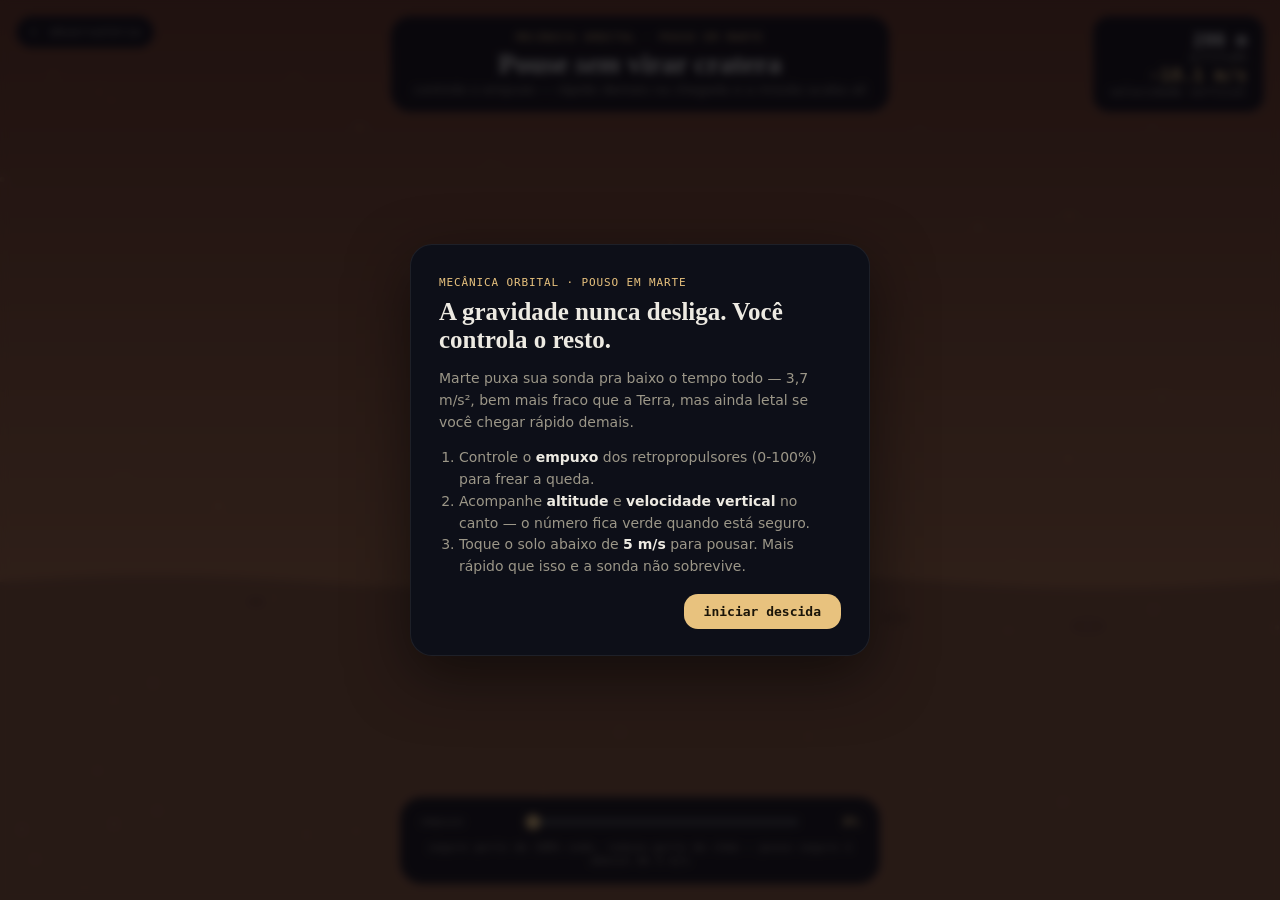
<file: pouso-marte/index.html>
<!doctype html>
<html lang="pt-BR">
<head>
<meta charset="utf-8">
<title>Pouso em Marte — Física Visual</title>
<meta name="viewport" content="width=device-width, initial-scale=1, maximum-scale=1">
<meta name="description" content="Controle os retropropulsores e pouse de verdade em Marte — rápido demais e a missão termina em crateras novas.">
<style>
@font-face{
  font-family:'Fraunces Display';
  src:local('Georgia');
  font-weight:400 700;
}
*{box-sizing:border-box;}
html,body{margin:0;padding:0;height:100%;overflow:hidden;}
body{
  background:var(--bg);color:var(--text);
  font-family:var(--sans);
  -webkit-font-smoothing:antialiased;
}
:root{
  --bg:#07080D;
  --panel:rgba(13,15,24,0.82);
  --panel-solid:#0D0F18;
  --line-soft:rgba(255,255,255,0.07);
  --text:#EDEAE2;
  --dim:#9C9788;
  --gold:#D4A85C;
  --gold-bright:#E8C27E;
  --alert:#C4574A;
  --ok:#7CBF8E;
  --mono:ui-monospace,"SF Mono","Cascadia Mono","Roboto Mono",Menlo,monospace;
  --serif:Georgia,"Times New Roman",serif;
  --sans:-apple-system,system-ui,"Segoe UI",Roboto,sans-serif;
}
:root[data-theme="light"]{
  --bg:#F3EFE4;
  --panel:rgba(255,253,247,0.88);
  --panel-solid:#FFFDF7;
  --line-soft:rgba(20,20,10,0.08);
  --text:#221F18;
  --dim:#6B6656;
}

#backlink{
  position:fixed;top:16px;left:16px;z-index:20;
  display:flex;align-items:center;gap:6px;
  font-family:var(--mono);font-size:12px;letter-spacing:.04em;color:var(--dim);
  text-decoration:none;padding:8px 12px;border-radius:16px;
  background:var(--panel);border:1px solid var(--line-soft);
  backdrop-filter:blur(8px);-webkit-backdrop-filter:blur(8px);
}
#backlink:hover{color:var(--text);}

canvas#scene{position:fixed;inset:0;width:100%;height:100%;display:block;}

header#hdr{
  position:fixed;top:16px;left:50%;transform:translateX(-50%);
  z-index:15;max-width:min(560px,90vw);text-align:center;
  padding:14px 22px;border-radius:20px;
  background:var(--panel);border:1px solid var(--line-soft);
  backdrop-filter:blur(10px);-webkit-backdrop-filter:blur(10px);
}
header#hdr .eyebrow{font-family:var(--mono);font-size:11px;letter-spacing:.08em;text-transform:uppercase;color:var(--gold-bright);}
header#hdr h1{font-family:var(--serif);font-weight:700;font-size:clamp(20px,3.6vw,28px);margin:4px 0 2px;color:var(--text);}
header#hdr p{margin:0;font-size:13px;color:var(--dim);}

/* ---- flight readout: altitude + vertical speed, the two numbers
   that decide whether this is a landing or a crater ---- */
#readout{
  position:fixed;top:16px;right:16px;z-index:15;
  padding:12px 16px;border-radius:16px;text-align:right;
  background:var(--panel);border:1px solid var(--line-soft);
  backdrop-filter:blur(10px);-webkit-backdrop-filter:blur(10px);
  font-family:var(--mono);font-size:12px;color:var(--dim);
}
#readout .big{font-size:18px;color:var(--text);font-weight:600;}
#readout .vspeed.safe{color:var(--ok);}
#readout .vspeed.warn{color:var(--gold-bright);}
#readout .vspeed.danger{color:var(--alert);}

#dock{
  position:fixed;left:50%;bottom:16px;transform:translateX(-50%);
  z-index:15;width:min(480px,94vw);
  padding:16px 20px;border-radius:22px;
  background:var(--panel);border:1px solid var(--line-soft);
  backdrop-filter:blur(10px);-webkit-backdrop-filter:blur(10px);
  display:flex;flex-direction:column;gap:12px;align-items:center;
}
#throttleRow{display:flex;align-items:center;gap:14px;width:100%;}
#throttleLbl{font-family:var(--mono);font-size:11px;letter-spacing:.05em;color:var(--dim);min-width:88px;}
#throttleSlider{flex:1;height:6px;accent-color:var(--gold-bright);}
#throttleVal{font-family:var(--mono);font-size:13px;color:var(--gold-bright);min-width:44px;text-align:right;font-weight:600;}
#hint{font-family:var(--mono);font-size:11px;color:var(--dim);text-align:center;}
#restartBtn{
  font-family:var(--mono);font-size:12px;color:var(--text);
  background:transparent;border:1px solid var(--line-soft);border-radius:14px;
  padding:9px 18px;cursor:pointer;display:none;
}
#restartBtn:hover{border-color:var(--gold-bright);}

#outcomeBanner{
  position:fixed;left:50%;top:40%;transform:translate(-50%,-50%) scale(.94);
  z-index:25;max-width:min(500px,88vw);text-align:center;
  padding:24px 28px;border-radius:20px;
  background:var(--panel-solid);border:1px solid var(--gold-bright);
  box-shadow:0 12px 50px rgba(0,0,0,0.5);
  opacity:0;pointer-events:none;
  transition:opacity .4s ease,transform .4s ease;
}
#outcomeBanner.show{opacity:1;pointer-events:auto;transform:translate(-50%,-50%) scale(1);}
#outcomeBanner.crash{border-color:var(--alert);}
#outcomeBanner h2{font-family:var(--serif);font-size:clamp(20px,4vw,26px);margin:0 0 8px;}
#outcomeBanner.success h2{color:var(--ok);}
#outcomeBanner.crash h2{color:var(--alert);}
#outcomeBanner p{margin:0 0 14px;font-size:14px;color:var(--text);line-height:1.5;}
#outcomeBanner button{
  font-family:var(--mono);font-size:12px;color:#1a1408;background:var(--gold-bright);
  border:none;border-radius:14px;padding:10px 20px;cursor:pointer;font-weight:600;
}

#welcome{
  position:fixed;inset:0;z-index:30;display:flex;align-items:center;justify-content:center;
  background:rgba(2,2,7,0.72);backdrop-filter:blur(4px);-webkit-backdrop-filter:blur(4px);
}
#welcome .card{
  max-width:min(460px,88vw);padding:26px 28px;border-radius:22px;
  background:var(--panel-solid);border:1px solid var(--line-soft);
  box-shadow:0 20px 60px rgba(0,0,0,0.5);
}
#welcome .eyebrow{font-family:var(--mono);font-size:11px;letter-spacing:.08em;color:var(--gold-bright);text-transform:uppercase;}
#welcome h2{font-family:var(--serif);font-size:clamp(20px,4vw,25px);margin:8px 0 10px;color:var(--text);}
#welcome p, #welcome li{font-size:14px;color:var(--dim);line-height:1.55;}
#welcome ol{margin:0 0 16px;padding-left:20px;}
#welcome li b{color:var(--text);}
#welcome .actions{display:flex;gap:10px;justify-content:flex-end;}
#welcome .go{
  font-family:var(--mono);font-size:13px;color:#1a1408;background:var(--gold-bright);
  border:none;border-radius:14px;padding:10px 20px;cursor:pointer;font-weight:600;
}

@media (max-width:640px){
  #dock{bottom:10px;padding:12px 14px;}
  header#hdr{top:56px;left:16px;right:16px;transform:none;padding:8px 12px;max-width:none;text-align:left;width:auto;}
  header#hdr .eyebrow{font-size:9px;}
  header#hdr h1{font-size:15px;white-space:normal;}
  header#hdr p{display:none;}
  #backlink{padding:7px 10px;font-size:11px;}
  #readout{top:auto;bottom:96px;right:16px;padding:8px 12px;text-align:right;}
  #readout .big{font-size:15px;}
}
@media (prefers-reduced-motion:reduce){
  #outcomeBanner{transition:none;}
}
</style>
</head>
<body>

<a id="backlink" href="/salas/"><svg viewBox="0 0 12 12" fill="none" width="10" height="10" style="vertical-align:-1px;margin-right:4px"><path d="M7.5 2.5L3 6l4.5 3.5" stroke="currentColor" stroke-width="1.4" stroke-linecap="round" stroke-linejoin="round"/></svg>observatório</a>

<canvas id="scene" aria-label="Descida controlada de uma sonda em direção à superfície de Marte, controlando o empuxo dos retropropulsores para pousar com segurança."></canvas>

<header id="hdr">
  <div class="eyebrow">Mecânica orbital · Pouso em Marte</div>
  <h1>Pouse <em>sem</em> virar cratera</h1>
  <p>controle o empuxo — rápido demais na chegada e a missão acaba ali</p>
</header>

<div id="readout">
  <div class="big" id="altVal">300 m</div>
  <div>altitude</div>
  <div class="big vspeed" id="vspeedVal">-15 m/s</div>
  <div>velocidade vertical</div>
</div>

<div id="dock">
  <div id="throttleRow">
    <span id="throttleLbl">empuxo</span>
    <input type="range" id="throttleSlider" min="0" max="100" value="0">
    <span id="throttleVal">0%</span>
  </div>
  <div id="hint">segure perto de 100% cedo, reduza perto do chão — pouso seguro é abaixo de 5 m/s</div>
  <button id="restartBtn">tentar de novo</button>
</div>

<div id="outcomeBanner" role="status">
  <h2 id="outcomeTitle">Pouso confirmado.</h2>
  <p id="outcomeText"></p>
  <button id="outcomeClose">fechar</button>
</div>

<div id="welcome" role="dialog" aria-modal="true" aria-labelledby="welcomeTitle">
  <div class="card">
    <span class="eyebrow">Mecânica orbital · Pouso em Marte</span>
    <h2 id="welcomeTitle">A gravidade nunca desliga. Você controla o resto.</h2>
    <p>Marte puxa sua sonda pra baixo o tempo todo — 3,7 m/s², bem mais fraco que a Terra, mas ainda letal se você chegar rápido demais.</p>
    <ol>
      <li>Controle o <b>empuxo</b> dos retropropulsores (0-100%) para frear a queda.</li>
      <li>Acompanhe <b>altitude</b> e <b>velocidade vertical</b> no canto — o número fica verde quando está seguro.</li>
      <li>Toque o solo abaixo de <b>5 m/s</b> para pousar. Mais rápido que isso e a sonda não sobrevive.</li>
    </ol>
    <div class="actions">
      <button class="go" id="welcomeGo">iniciar descida</button>
    </div>
  </div>
</div>

<script>
(function(){
  "use strict";

  var canvas = document.getElementById("scene");
  var ctx = canvas.getContext("2d");
  var DPR = Math.min(window.devicePixelRatio || 1, 2);
  var W = 0, H = 0;

  function resize(){
    W = window.innerWidth; H = window.innerHeight;
    canvas.width = W * DPR; canvas.height = H * DPR;
    canvas.style.width = W + "px"; canvas.style.height = H + "px";
    ctx.setTransform(DPR,0,0,DPR,0,0);
  }
  window.addEventListener("resize", resize);
  resize();

  /* ---- physics: real Mars surface gravity (3.71 m/s², vs Earth's
     9.8) pulling the probe down continuously; thrust from the slider
     (0-100%) opposes it up to a max deceleration a bit above gravity
     so landing is actually possible (thrustMax comfortably exceeds g,
     matching how a real descent stage is sized — engines strong
     enough to arrest the fall with margin, not just barely hover).
     Altitude and vertical speed are the two numbers a real landing
     sequence lives or dies by, so those drive the whole readout.
     Starting altitude/speed represent the final powered-descent phase
     (after atmospheric entry + parachute already slowed the real
     vehicle) — tuned so an unpowered fall takes ~9s, giving the
     player a real window to react without turning a full landing
     (thrust up, then back off near v=0 to keep sinking slowly) into
     a multi-minute wait. ---- */
  var MARS_G = 3.71;
  var THRUST_MAX = 6.5; // m/s^2 of deceleration at 100% throttle

  var altitude = 300; // meters
  var vSpeed = -15;    // m/s, negative = falling
  var throttle = 0;     // 0-100
  var ended = false;
  var lastT = 0;

  var throttleSlider = document.getElementById("throttleSlider");
  var throttleVal = document.getElementById("throttleVal");
  throttleSlider.addEventListener("input", function(){
    throttle = parseInt(throttleSlider.value, 10);
    throttleVal.textContent = throttle + "%";
  });

  var altVal = document.getElementById("altVal");
  var vspeedVal = document.getElementById("vspeedVal");

  function fmtAlt(m){
    if (m >= 1000) return (m/1000).toFixed(2) + " km";
    return Math.round(m) + " m";
  }

  function updateReadout(){
    altVal.textContent = fmtAlt(Math.max(0,altitude));
    vspeedVal.textContent = vSpeed.toFixed(1) + " m/s";
    vspeedVal.classList.remove("safe","warn","danger");
    var absV = Math.abs(vSpeed);
    if (absV < 8) vspeedVal.classList.add("safe");
    else if (absV < 20) vspeedVal.classList.add("warn");
    else vspeedVal.classList.add("danger");
  }
  updateReadout();

  /* ---------- physics tick ---------- */
  function physicsTick(dt){
    if (ended) return;
    var thrustAccel = (throttle/100) * THRUST_MAX;
    var netAccel = thrustAccel - MARS_G; // positive slows the fall
    vSpeed += netAccel * dt;
    altitude += vSpeed * dt;
    updateReadout();

    if (altitude <= 0){
      altitude = 0;
      endFlight();
    }
  }

  var outcomeBanner = document.getElementById("outcomeBanner");
  var outcomeTitle = document.getElementById("outcomeTitle");
  var outcomeText = document.getElementById("outcomeText");
  var restartBtn = document.getElementById("restartBtn");

  function endFlight(){
    ended = true;
    var absV = Math.abs(vSpeed);
    var success = absV < 5;
    outcomeBanner.classList.remove("success","crash");
    outcomeBanner.classList.add(success ? "success" : "crash");
    if (success){
      outcomeTitle.textContent = "Pouso confirmado.";
      outcomeText.innerHTML = "Velocidade de contato: <b>"+absV.toFixed(1)+" m/s</b> — dentro da margem segura. Em Marte, a gravidade é só 38% da terrestre, mas a atmosfera é fina demais para um paraquedas sozinho frear tudo: por isso sondas reais (como a Perseverance) também usam retropropulsores nos segundos finais.";
    } else {
      outcomeTitle.textContent = "Impacto.";
      outcomeText.innerHTML = "Velocidade de contato: <b>"+absV.toFixed(1)+" m/s</b> — rápido demais para a estrutura aguentar. A missão Mars Polar Lander da NASA foi perdida em 1999 por um problema parecido: os motores desligaram cedo demais, achando (por engano) que já tinha pousado.";
    }
    window.setTimeout(function(){ outcomeBanner.classList.add("show"); }, 300);
    restartBtn.style.display = "inline-block";
  }
  document.getElementById("outcomeClose").addEventListener("click", function(){
    outcomeBanner.classList.remove("show");
  });
  restartBtn.addEventListener("click", function(){
    altitude = 300; vSpeed = -15; throttle = 0;
    throttleSlider.value = 0; throttleVal.textContent = "0%";
    ended = false;
    outcomeBanner.classList.remove("show");
    restartBtn.style.display = "none";
    updateReadout();
  });

  /* ---------- drawing: sky color shifts from black (space) to Mars'
     dusty butterscotch as altitude drops (real atmospheric scattering
     look), ground rises to meet the probe, dust particles picked up
     by thrust when close to the surface. ---- */
  var dust = [];
  for (var i=0;i<60;i++){
    dust.push({ x: Math.random()*W, y: Math.random()*H, r: 1+Math.random()*2, drift: Math.random()*0.5 });
  }

  function draw(){
    var skyT = Math.max(0, Math.min(1, 1 - altitude/2500));
    var skyTop = lerpColor([5,6,10], [176,94,58], skyT*0.7);
    var skyBot = lerpColor([10,11,16], [214,150,96], skyT);
    var g = ctx.createLinearGradient(0,0,0,H);
    g.addColorStop(0, rgbStr(skyTop));
    g.addColorStop(1, rgbStr(skyBot));
    ctx.fillStyle = g;
    ctx.fillRect(0,0,W,H);

    // ground rises as altitude approaches 0, filling more of the frame
    var groundT = Math.max(0, Math.min(1, 1 - altitude/800));
    var groundY = H * (1 - groundT*0.55);
    if (groundT > 0){
      ctx.fillStyle = "#8a5a3c";
      ctx.beginPath();
      ctx.moveTo(0, H);
      ctx.lineTo(0, groundY);
      for (var x=0;x<=W;x+=40){
        ctx.lineTo(x, groundY - Math.sin(x*0.01)*10*groundT);
      }
      ctx.lineTo(W,H);
      ctx.closePath();
      ctx.fill();
      // craters, visible once close
      if (groundT > 0.3){
        ctx.strokeStyle = "rgba(0,0,0,0.25)";
        ctx.lineWidth = 2;
        [0.2,0.45,0.7,0.85].forEach(function(fx,i){
          var cx = W*fx, cy = groundY + 20 + i*8;
          var r = (10+i*4) * groundT;
          ctx.beginPath(); ctx.ellipse(cx,cy,r,r*0.35,0,0,Math.PI*2); ctx.stroke();
        });
      }
    }

    // probe, centered, with thrust flame scaled by throttle
    var cx = W*0.5, cy = H*0.42;
    ctx.fillStyle = "#D8D2C4";
    ctx.beginPath();
    ctx.moveTo(cx-14, cy+16);
    ctx.lineTo(cx-10, cy-16);
    ctx.lineTo(cx+10, cy-16);
    ctx.lineTo(cx+14, cy+16);
    ctx.closePath();
    ctx.fill();
    ctx.fillStyle = "#B7C4CE";
    ctx.fillRect(cx-18, cy+10, 6, 10);
    ctx.fillRect(cx+12, cy+10, 6, 10);

    if (throttle > 0 && !ended){
      var flameLen = 14 + (throttle/100)*40*(0.8+0.2*Math.sin(performance.now()*0.02));
      var grad = ctx.createLinearGradient(cx, cy+16, cx, cy+16+flameLen);
      grad.addColorStop(0, "rgba(255,210,120,0.9)");
      grad.addColorStop(1, "rgba(255,120,60,0)");
      ctx.fillStyle = grad;
      ctx.beginPath();
      ctx.moveTo(cx-8, cy+16);
      ctx.lineTo(cx, cy+16+flameLen);
      ctx.lineTo(cx+8, cy+16);
      ctx.closePath();
      ctx.fill();
    }

    // dust picked up near the ground
    if (groundT > 0.4){
      dust.forEach(function(d){
        ctx.fillStyle = "rgba(200,150,100,"+(0.15+groundT*0.2)+")";
        ctx.beginPath(); ctx.arc(d.x, d.y, d.r, 0, Math.PI*2); ctx.fill();
        d.y += d.drift + groundT*1.5;
        if (d.y > H){ d.y = 0; d.x = Math.random()*W; }
      });
    }
  }

  function lerpColor(a,b,t){
    return [a[0]+(b[0]-a[0])*t, a[1]+(b[1]-a[1])*t, a[2]+(b[2]-a[2])*t];
  }
  function rgbStr(c){ return "rgb("+Math.round(c[0])+","+Math.round(c[1])+","+Math.round(c[2])+")"; }

  function frame(now){
    var dt = lastT ? Math.min(0.05,(now-lastT)/1000) : 0;
    lastT = now;
    physicsTick(dt);
    draw();
    requestAnimationFrame(frame);
  }
  requestAnimationFrame(frame);

  /* ---------- welcome modal ---------- */
  var welcome = document.getElementById("welcome");
  document.getElementById("welcomeGo").addEventListener("click", function(){
    welcome.style.display = "none";
  });

})();
</script>
</body>
</html>
</file>
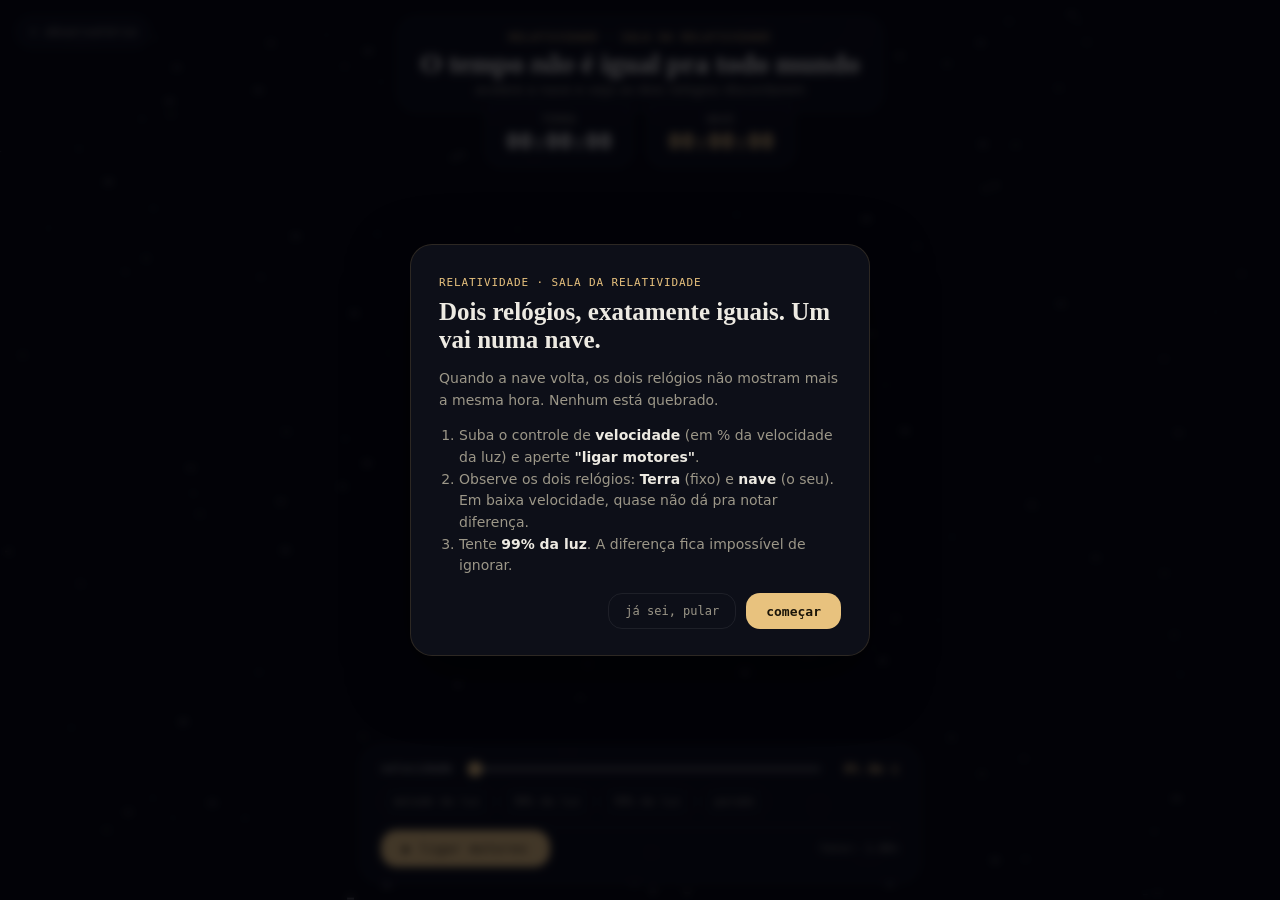
<file: relatividade/index.html>
<!doctype html>
<html lang="pt-BR">
<head>
<meta charset="utf-8">
<title>Sala da Relatividade — Física Visual</title>
<meta name="viewport" content="width=device-width, initial-scale=1, maximum-scale=1">
<meta name="description" content="Acelere uma nave perto da velocidade da luz e veja dois relógios pararem de concordar.">
<style>
@font-face{
  font-family:'Fraunces Display';
  src:local('Georgia');
  font-weight:400 700;
}
*{box-sizing:border-box;}
html,body{margin:0;padding:0;height:100%;overflow:hidden;}
body{
  background:var(--bg);color:var(--text);
  font-family:var(--sans);
  -webkit-font-smoothing:antialiased;
}
:root{
  --bg:#07080D;
  --bg-deep:#020207;
  --panel:rgba(13,15,24,0.82);
  --panel-solid:#0D0F18;
  --line:rgba(212,168,92,0.16);
  --line-soft:rgba(255,255,255,0.07);
  --text:#EDEAE2;
  --dim:#9C9788;
  --gold:#D4A85C;
  --gold-bright:#E8C27E;
  --sky:#6FA8C7;
  --alert:#C4574A;
  --ok:#7CBF8E;
  --mono:ui-monospace,"SF Mono","Cascadia Mono","Roboto Mono",Menlo,monospace;
  --serif:Georgia,"Times New Roman",serif;
  --sans:-apple-system,system-ui,"Segoe UI",Roboto,sans-serif;
}
:root[data-theme="light"]{
  --bg:#F3EFE4;
  --bg-deep:#EAE4D4;
  --panel:rgba(255,253,247,0.88);
  --panel-solid:#FFFDF7;
  --line:rgba(120,90,30,0.2);
  --line-soft:rgba(20,20,10,0.08);
  --text:#221F18;
  --dim:#6B6656;
  --sky:#3E7A96;
}

#backlink{
  position:fixed;top:16px;left:16px;z-index:20;
  display:flex;align-items:center;gap:6px;
  font-family:var(--mono);font-size:12px;letter-spacing:.04em;color:var(--dim);
  text-decoration:none;padding:8px 12px;border-radius:16px;
  background:var(--panel);border:1px solid var(--line-soft);
  backdrop-filter:blur(8px);-webkit-backdrop-filter:blur(8px);
}
#backlink svg{width:10px;height:10px;}
#backlink:hover{color:var(--text);}

canvas#scene{position:fixed;inset:0;width:100%;height:100%;display:block;}

header#hdr{
  position:fixed;top:16px;left:50%;transform:translateX(-50%);
  z-index:15;max-width:min(560px,90vw);text-align:center;
  padding:14px 22px;border-radius:20px;
  background:var(--panel);border:1px solid var(--line-soft);
  backdrop-filter:blur(10px);-webkit-backdrop-filter:blur(10px);
}
header#hdr .eyebrow{
  font-family:var(--mono);font-size:11px;letter-spacing:.08em;text-transform:uppercase;
  color:var(--gold-bright);
}
header#hdr h1{
  font-family:var(--serif);font-weight:700;font-size:clamp(20px,3.6vw,28px);
  margin:4px 0 2px;color:var(--text);
}
header#hdr p{margin:0;font-size:13px;color:var(--dim);}

/* ---- twin clocks: Earth (fixed) vs ship (slows down as speed rises).
   Positioned as two cards so they read as a direct side-by-side
   comparison — the whole point is that they stop agreeing. ---- */
#clocks{
  position:fixed;top:100px;left:50%;transform:translateX(-50%);
  z-index:15;display:flex;gap:14px;
}
.clockCard{
  padding:12px 20px;border-radius:16px;text-align:center;min-width:130px;
  background:var(--panel);border:1px solid var(--line-soft);
  backdrop-filter:blur(10px);-webkit-backdrop-filter:blur(10px);
}
.clockCard .who{font-family:var(--mono);font-size:10.5px;letter-spacing:.05em;color:var(--dim);text-transform:uppercase;}
.clockCard .time{font-family:var(--mono);font-size:22px;color:var(--text);font-weight:600;margin-top:4px;}
.clockCard.ship .time{color:var(--gold-bright);}

#dock{
  position:fixed;left:50%;bottom:16px;transform:translateX(-50%);
  z-index:15;width:min(560px,94vw);
  padding:16px 20px;border-radius:22px;
  background:var(--panel);border:1px solid var(--line-soft);
  backdrop-filter:blur(10px);-webkit-backdrop-filter:blur(10px);
  display:flex;flex-direction:column;gap:12px;
}
.row{display:flex;align-items:center;gap:12px;}
.row .lbl{font-family:var(--mono);font-size:11px;letter-spacing:.05em;min-width:70px;}
#speedSlider{flex:1;height:4px;accent-color:var(--gold-bright);}
#speedVal{font-family:var(--mono);font-size:13px;color:var(--gold-bright);min-width:64px;text-align:right;font-weight:600;}

#presetRow{display:flex;gap:8px;flex-wrap:wrap;}
.presetBtn{
  font-family:var(--mono);font-size:11px;color:var(--dim);
  background:transparent;border:1px solid var(--line-soft);border-radius:12px;
  padding:6px 12px;cursor:pointer;
}
.presetBtn:hover{border-color:var(--gold-bright);color:var(--text);}

#runRow{display:flex;align-items:center;justify-content:space-between;gap:12px;padding-top:2px;border-top:1px solid var(--line-soft);}
#runBtn{
  font-family:var(--mono);font-size:13px;letter-spacing:.04em;color:#1a1408;
  background:var(--gold-bright);border:none;border-radius:16px;
  padding:11px 22px;cursor:pointer;white-space:nowrap;
}
#runBtn.running{background:var(--alert);color:#fff;}
#gammaReadout{font-family:var(--mono);font-size:11px;color:var(--dim);}

#revealBanner{
  position:fixed;left:50%;top:56%;transform:translate(-50%,-50%) scale(.94);
  z-index:25;max-width:min(500px,88vw);text-align:center;
  padding:22px 26px;border-radius:20px;
  background:var(--panel-solid);border:1px solid var(--gold-bright);
  box-shadow:0 12px 50px rgba(0,0,0,0.5);
  opacity:0;pointer-events:none;
  transition:opacity .4s ease,transform .4s ease;
}
#revealBanner.show{opacity:1;pointer-events:auto;transform:translate(-50%,-50%) scale(1);}
#revealBanner h2{font-family:var(--serif);font-size:clamp(19px,3.6vw,25px);margin:0 0 8px;color:var(--gold-bright);}
#revealBanner p{margin:0 0 14px;font-size:14px;color:var(--text);line-height:1.5;}
#revealBanner button{
  font-family:var(--mono);font-size:12px;color:var(--text);
  background:transparent;border:1px solid var(--line-soft);border-radius:14px;
  padding:9px 16px;cursor:pointer;
}
#revealBanner button:hover{border-color:var(--gold-bright);}

#welcome{
  position:fixed;inset:0;z-index:30;display:flex;align-items:center;justify-content:center;
  background:rgba(2,2,7,0.72);backdrop-filter:blur(4px);-webkit-backdrop-filter:blur(4px);
}
#welcome .card{
  max-width:min(460px,88vw);padding:26px 28px;border-radius:22px;
  background:var(--panel-solid);border:1px solid var(--line);
  box-shadow:0 20px 60px rgba(0,0,0,0.5);
}
#welcome .eyebrow{font-family:var(--mono);font-size:11px;letter-spacing:.08em;color:var(--gold-bright);text-transform:uppercase;}
#welcome h2{font-family:var(--serif);font-size:clamp(20px,4vw,25px);margin:8px 0 10px;color:var(--text);}
#welcome p, #welcome li{font-size:14px;color:var(--dim);line-height:1.55;}
#welcome ol{margin:0 0 16px;padding-left:20px;}
#welcome li b{color:var(--text);}
#welcome .actions{display:flex;gap:10px;justify-content:flex-end;}
#welcome .go{
  font-family:var(--mono);font-size:13px;color:#1a1408;background:var(--gold-bright);
  border:none;border-radius:14px;padding:10px 20px;cursor:pointer;font-weight:600;
}
#welcome .skip{
  font-family:var(--mono);font-size:12px;color:var(--dim);background:transparent;
  border:1px solid var(--line-soft);border-radius:14px;padding:10px 16px;cursor:pointer;
}

@media (max-width:640px){
  #dock{bottom:10px;padding:12px 14px;gap:10px;width:96vw;}
  .row .lbl{min-width:56px;font-size:10px;}
  header#hdr{top:56px;padding:8px 14px;max-width:92vw;}
  header#hdr .eyebrow{font-size:9px;}
  header#hdr h1{font-size:16px;white-space:nowrap;}
  header#hdr p{display:none;}
  #backlink{padding:7px 10px;font-size:11px;}
  #clocks{top:96px;gap:8px;}
  .clockCard{padding:8px 12px;min-width:100px;}
  .clockCard .time{font-size:17px;}
}
@media (prefers-reduced-motion:reduce){
  #revealBanner{transition:none;}
}
</style>
</head>
<body>

<a id="backlink" href="/salas/"><svg viewBox="0 0 12 12" fill="none"><path d="M7.5 2.5L3 6l4.5 3.5" stroke="currentColor" stroke-width="1.4" stroke-linecap="round" stroke-linejoin="round"/></svg>observatório</a>

<canvas id="scene" aria-label="Uma nave voando entre estrelas, acelerando conforme a velocidade sobe, com dois relógios comparando o tempo da nave e o tempo da Terra."></canvas>

<header id="hdr">
  <div class="eyebrow">Relatividade · Sala da Relatividade</div>
  <h1>O tempo <em>não</em> é igual pra todo mundo</h1>
  <p>acelere a nave e veja os dois relógios discordarem</p>
</header>

<div id="clocks">
  <div class="clockCard">
    <div class="who">Terra</div>
    <div class="time" id="earthClock">00:00:00</div>
  </div>
  <div class="clockCard ship">
    <div class="who">nave</div>
    <div class="time" id="shipClock">00:00:00</div>
  </div>
</div>

<div id="dock">
  <div class="row">
    <span class="lbl">velocidade</span>
    <input type="range" id="speedSlider" min="0" max="99.9" value="0" step="0.1">
    <span class="val" id="speedVal">0% de c</span>
  </div>
  <div id="presetRow">
    <button class="presetBtn" data-v="50">metade da luz</button>
    <button class="presetBtn" data-v="90">90% da luz</button>
    <button class="presetBtn" data-v="99">99% da luz</button>
    <button class="presetBtn" data-v="0">parado</button>
  </div>
  <div id="runRow">
    <button id="runBtn">▶ ligar motores</button>
    <span id="gammaReadout">fator: 1,00×</span>
  </div>
</div>

<div id="revealBanner" role="status">
  <h2>A nave envelheceu mais devagar.</h2>
  <p>Quanto mais perto da velocidade da luz você vai, mais devagar o SEU tempo passa em relação a quem ficou parado. Não é ilusão nem atraso de sinal — é o próprio tempo passando em ritmos diferentes. Já foi medido de verdade com relógios atômicos em aviões.</p>
  <button id="revealClose">continuar</button>
</div>

<div id="welcome" role="dialog" aria-modal="true" aria-labelledby="welcomeTitle">
  <div class="card">
    <span class="eyebrow">Relatividade · Sala da Relatividade</span>
    <h2 id="welcomeTitle">Dois relógios, exatamente iguais. Um vai numa nave.</h2>
    <p>Quando a nave volta, os dois relógios não mostram mais a mesma hora. Nenhum está quebrado.</p>
    <ol>
      <li>Suba o controle de <b>velocidade</b> (em % da velocidade da luz) e aperte <b>"ligar motores"</b>.</li>
      <li>Observe os dois relógios: <b>Terra</b> (fixo) e <b>nave</b> (o seu). Em baixa velocidade, quase não dá pra notar diferença.</li>
      <li>Tente <b>99% da luz</b>. A diferença fica impossível de ignorar.</li>
    </ol>
    <div class="actions">
      <button class="skip" id="welcomeSkip">já sei, pular</button>
      <button class="go" id="welcomeGo">começar</button>
    </div>
  </div>
</div>

<script>
(function(){
  "use strict";

  var canvas = document.getElementById("scene");
  var ctx = canvas.getContext("2d");
  var DPR = Math.min(window.devicePixelRatio || 1, 2);
  var W = 0, H = 0;

  function resize(){
    W = window.innerWidth; H = window.innerHeight;
    canvas.width = W * DPR; canvas.height = H * DPR;
    canvas.style.width = W + "px"; canvas.style.height = H + "px";
    ctx.setTransform(DPR,0,0,DPR,0,0);
  }
  window.addEventListener("resize", resize);
  resize();

  /* ---- physics: real time dilation, γ = 1/√(1-v²/c²). Both clocks
     run on a simulated timeline (1 real second = 1 simulated hour, so
     the effect is visible in seconds instead of requiring an actual
     multi-year space trip) — Earth's clock always advances at the
     simulated rate; the ship's clock advances at that same rate
     divided by γ, which is exactly what a real traveling twin would
     experience relative to the stay-at-home twin. ---- */
  var speedPct = 0; // 0-99.9, % of c
  var running = false;
  var earthElapsedS = 0, shipElapsedS = 0; // simulated seconds
  var lastFrameT = 0;

  var speedSlider = document.getElementById("speedSlider");
  var speedVal = document.getElementById("speedVal");
  var gammaReadout = document.getElementById("gammaReadout");
  var earthClockEl = document.getElementById("earthClock");
  var shipClockEl = document.getElementById("shipClock");
  var runBtn = document.getElementById("runBtn");

  function gamma(){
    var v = speedPct/100;
    return 1/Math.sqrt(Math.max(1e-6, 1 - v*v));
  }
  function updateGammaReadout(){
    gammaReadout.textContent = "fator: " + gamma().toFixed(2) + "×";
  }
  speedSlider.addEventListener("input", function(){
    speedPct = parseFloat(speedSlider.value);
    speedVal.textContent = speedPct.toFixed(1) + "% de c";
    updateGammaReadout();
  });
  document.querySelectorAll(".presetBtn").forEach(function(b){
    b.addEventListener("click", function(){
      speedPct = parseFloat(b.dataset.v);
      speedSlider.value = speedPct;
      speedVal.textContent = speedPct.toFixed(1) + "% de c";
      updateGammaReadout();
    });
  });
  updateGammaReadout();

  function fmtClock(totalSeconds){
    var s = Math.floor(totalSeconds) % 60;
    var m = Math.floor(totalSeconds/60) % 60;
    var h = Math.floor(totalSeconds/3600);
    function pad(n){ return (n<10?"0":"")+n; }
    return pad(h)+":"+pad(m)+":"+pad(s);
  }

  runBtn.addEventListener("click", function(){
    running = !running;
    runBtn.textContent = running ? "■ parar motores" : "▶ ligar motores";
    runBtn.classList.toggle("running", running);
    if (running) lastFrameT = performance.now();
  });

  var revealShown = false;
  var revealBanner = document.getElementById("revealBanner");
  var maxGammaSeen = 1;
  function checkReveal(){
    if (revealShown) return;
    if (gamma() > 3 && shipElapsedS > 3){
      revealShown = true;
      window.setTimeout(function(){ revealBanner.classList.add("show"); }, 200);
    }
  }
  document.getElementById("revealClose").addEventListener("click", function(){
    revealBanner.classList.remove("show");
  });

  /* ---------- drawing: starfield streaking past a ship, streak speed
     and star density scale with speedPct for a sense of acceleration. ---- */
  var stars = [];
  function initStars(){
    stars = [];
    for (var i=0;i<140;i++){
      stars.push({ x: Math.random()*W, y: Math.random()*H, z: Math.random() });
    }
  }
  initStars();
  window.addEventListener("resize", initStars);

  function draw(now){
    var dt = Math.min(0.05, (now-lastFrameT)/1000);
    if (running){
      var simRate = 3600; // 1 real second = 1 simulated hour
      earthElapsedS += dt * simRate;
      shipElapsedS += dt * simRate / gamma();
      earthClockEl.textContent = fmtClock(earthElapsedS);
      shipClockEl.textContent = fmtClock(shipElapsedS);
      checkReveal();
    }
    lastFrameT = now;

    var isLight = document.documentElement.getAttribute("data-theme") === "light";
    ctx.setTransform(DPR,0,0,DPR,0,0);
    ctx.fillStyle = isLight ? "#EAE4D4" : "#050609";
    ctx.fillRect(0,0,W,H);

    var speedFactor = running ? (0.3 + speedPct/100*4) : 0.15;
    ctx.strokeStyle = isLight ? "rgba(0,0,0,0.5)" : "rgba(255,255,255,0.6)";
    stars.forEach(function(s){
      var len = 4 + s.z*20*speedFactor;
      ctx.globalAlpha = 0.3 + s.z*0.6;
      ctx.lineWidth = 1 + s.z;
      ctx.beginPath();
      ctx.moveTo(s.x, s.y);
      ctx.lineTo(s.x - len, s.y);
      ctx.stroke();
      s.x -= (1+s.z*3) * speedFactor * 6;
      if (s.x < -30){ s.x = W+30; s.y = Math.random()*H; }
    });
    ctx.globalAlpha = 1;

    // ship silhouette, centered
    var cx = W*0.5, cy = H*0.6;
    ctx.fillStyle = "#E8C27E";
    ctx.beginPath();
    ctx.moveTo(cx+30, cy);
    ctx.lineTo(cx-20, cy-12);
    ctx.lineTo(cx-12, cy);
    ctx.lineTo(cx-20, cy+12);
    ctx.closePath();
    ctx.fill();
    if (running){
      ctx.fillStyle = "rgba(232,194,126,"+(0.3+0.3*Math.sin(now*0.02))+")";
      ctx.beginPath();
      ctx.moveTo(cx-12, cy-6);
      ctx.lineTo(cx-12-20*speedFactor, cy);
      ctx.lineTo(cx-12, cy+6);
      ctx.closePath();
      ctx.fill();
    }

    requestAnimationFrame(draw);
  }
  requestAnimationFrame(draw);

  /* ---------- welcome modal ---------- */
  var welcome = document.getElementById("welcome");
  var SEEN_KEY = "fv_relatividade_seen";
  function closeWelcome(){ welcome.style.display = "none"; }
  document.getElementById("welcomeGo").addEventListener("click", function(){
    try{ localStorage.setItem(SEEN_KEY, "1"); }catch(e){}
    closeWelcome();
  });
  document.getElementById("welcomeSkip").addEventListener("click", function(){
    try{ localStorage.setItem(SEEN_KEY, "1"); }catch(e){}
    closeWelcome();
  });
  try{
    if (localStorage.getItem(SEEN_KEY)) closeWelcome();
  }catch(e){}

})();
</script>
</body>
</html>
</file>
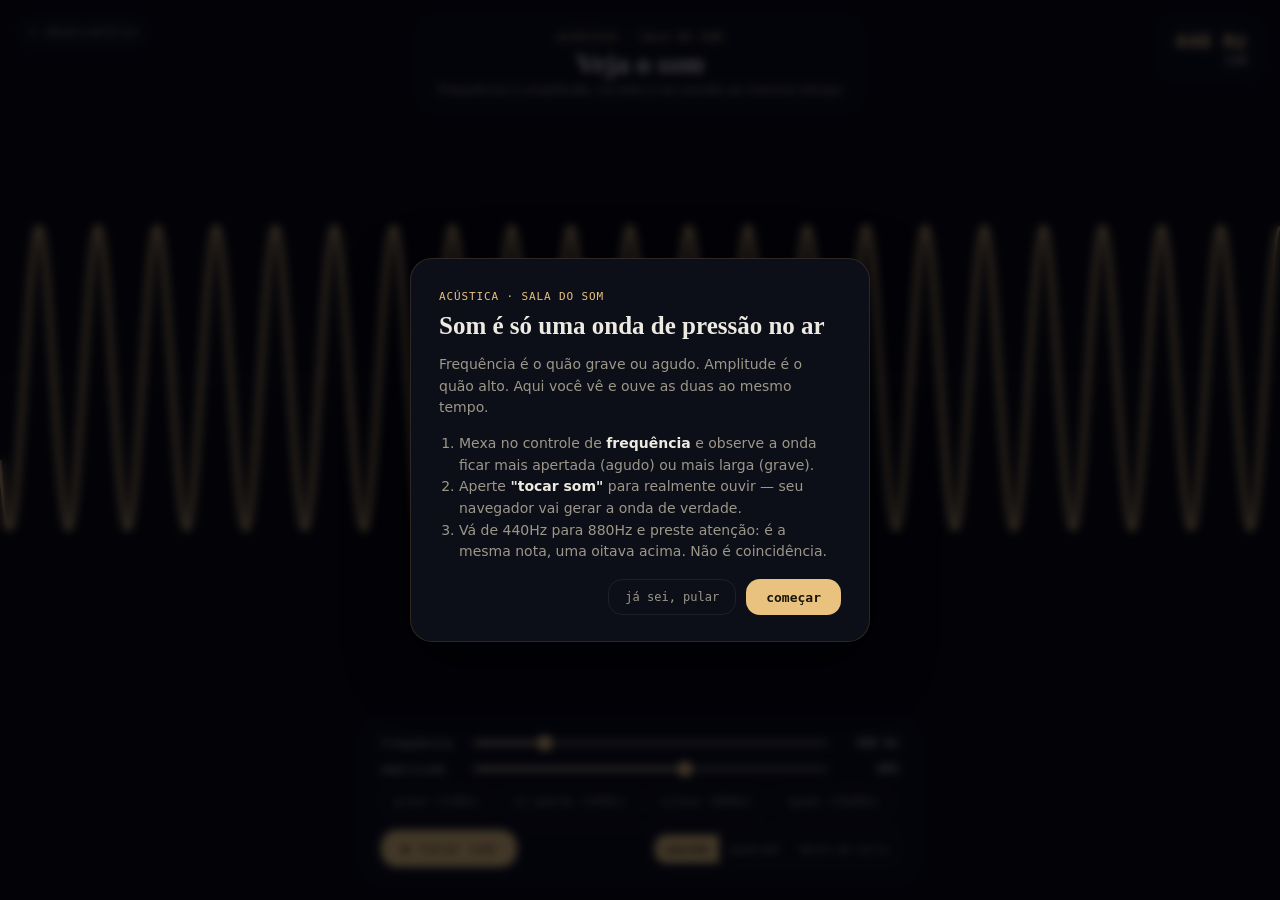
<file: som/index.html>
<!doctype html>
<html lang="pt-BR">
<head>
<meta charset="utf-8">
<title>Sala do Som — Física Visual</title>
<meta name="viewport" content="width=device-width, initial-scale=1, maximum-scale=1">
<meta name="description" content="Manipule frequência e amplitude, veja a onda mudar e ouça de verdade.">
<style>
@font-face{
  font-family:'Fraunces Display';
  src:local('Georgia');
  font-weight:400 700;
}
*{box-sizing:border-box;}
html,body{margin:0;padding:0;height:100%;overflow:hidden;}
body{
  background:var(--bg);color:var(--text);
  font-family:var(--sans);
  -webkit-font-smoothing:antialiased;
}
:root{
  --bg:#07080D;
  --bg-deep:#020207;
  --panel:rgba(13,15,24,0.82);
  --panel-solid:#0D0F18;
  --line:rgba(212,168,92,0.16);
  --line-soft:rgba(255,255,255,0.07);
  --text:#EDEAE2;
  --dim:#9C9788;
  --gold:#D4A85C;
  --gold-bright:#E8C27E;
  --sky:#6FA8C7;
  --alert:#C4574A;
  --ok:#7CBF8E;
  --mono:ui-monospace,"SF Mono","Cascadia Mono","Roboto Mono",Menlo,monospace;
  --serif:Georgia,"Times New Roman",serif;
  --sans:-apple-system,system-ui,"Segoe UI",Roboto,sans-serif;
}
:root[data-theme="light"]{
  --bg:#F3EFE4;
  --bg-deep:#EAE4D4;
  --panel:rgba(255,253,247,0.88);
  --panel-solid:#FFFDF7;
  --line:rgba(120,90,30,0.2);
  --line-soft:rgba(20,20,10,0.08);
  --text:#221F18;
  --dim:#6B6656;
  --sky:#3E7A96;
}

#backlink{
  position:fixed;top:16px;left:16px;z-index:20;
  display:flex;align-items:center;gap:6px;
  font-family:var(--mono);font-size:12px;letter-spacing:.04em;color:var(--dim);
  text-decoration:none;padding:8px 12px;border-radius:16px;
  background:var(--panel);border:1px solid var(--line-soft);
  backdrop-filter:blur(8px);-webkit-backdrop-filter:blur(8px);
}
#backlink svg{width:10px;height:10px;}
#backlink:hover{color:var(--text);}

canvas#scene{position:fixed;inset:0;width:100%;height:100%;display:block;}

header#hdr{
  position:fixed;top:16px;left:50%;transform:translateX(-50%);
  z-index:15;max-width:min(560px,90vw);text-align:center;
  padding:14px 22px;border-radius:20px;
  background:var(--panel);border:1px solid var(--line-soft);
  backdrop-filter:blur(10px);-webkit-backdrop-filter:blur(10px);
}
header#hdr .eyebrow{
  font-family:var(--mono);font-size:11px;letter-spacing:.08em;text-transform:uppercase;
  color:var(--gold-bright);
}
header#hdr h1{
  font-family:var(--serif);font-weight:700;font-size:clamp(20px,3.6vw,28px);
  margin:4px 0 2px;color:var(--text);
}
header#hdr p{margin:0;font-size:13px;color:var(--dim);}

/* ---- readout: live frequency/note/amplitude, positioned top-right
   so it reads like an instrument display, not a caption ---- */
#readout{
  position:fixed;top:16px;right:16px;z-index:15;
  padding:12px 16px;border-radius:16px;
  background:var(--panel);border:1px solid var(--line-soft);
  backdrop-filter:blur(10px);-webkit-backdrop-filter:blur(10px);
  font-family:var(--mono);font-size:12px;color:var(--dim);text-align:right;
}
#readout .hz{font-size:20px;color:var(--gold-bright);font-weight:600;}
#readout .note{color:var(--text);}

#dock{
  position:fixed;left:50%;bottom:16px;transform:translateX(-50%);
  z-index:15;width:min(560px,94vw);
  padding:16px 20px;border-radius:22px;
  background:var(--panel);border:1px solid var(--line-soft);
  backdrop-filter:blur(10px);-webkit-backdrop-filter:blur(10px);
  display:flex;flex-direction:column;gap:12px;
}
.row{display:flex;align-items:center;gap:12px;}
.row .lbl{font-family:var(--mono);font-size:11px;letter-spacing:.05em;min-width:78px;}
.row input[type=range]{flex:1;height:4px;accent-color:var(--gold-bright);}
.row .val{font-family:var(--mono);font-size:12px;color:var(--text);min-width:56px;text-align:right;}

#presetRow{display:flex;gap:8px;flex-wrap:wrap;}
.presetBtn{
  font-family:var(--mono);font-size:11px;color:var(--dim);
  background:transparent;border:1px solid var(--line-soft);border-radius:12px;
  padding:6px 12px;cursor:pointer;transition:border-color .2s,color .2s;
}
.presetBtn:hover{border-color:var(--gold-bright);color:var(--text);}

#playRow{display:flex;align-items:center;justify-content:space-between;gap:12px;padding-top:2px;border-top:1px solid var(--line-soft);}
#playBtn{
  font-family:var(--mono);font-size:13px;letter-spacing:.04em;color:#1a1408;
  background:var(--gold-bright);border:none;border-radius:16px;
  padding:11px 22px;cursor:pointer;white-space:nowrap;
  transition:transform .15s;
}
#playBtn:hover{transform:translateY(-1px);}
#playBtn.playing{background:var(--alert);color:#fff;}
#waveType{
  display:flex;border:1px solid var(--line-soft);border-radius:12px;overflow:hidden;
}
#waveType button{
  font-family:var(--mono);font-size:10.5px;color:var(--dim);background:transparent;
  border:none;padding:8px 10px;cursor:pointer;
}
#waveType button.on{background:var(--gold-bright);color:#1a1408;font-weight:600;}

#audioHint{
  position:fixed;bottom:200px;left:50%;transform:translateX(-50%);
  z-index:15;font-family:var(--mono);font-size:11px;color:var(--dim);
  opacity:0;transition:opacity .3s ease;pointer-events:none;
}
#audioHint.show{opacity:1;}

#revealBanner{
  position:fixed;left:50%;top:38%;transform:translate(-50%,-50%) scale(.94);
  z-index:25;max-width:min(480px,88vw);text-align:center;
  padding:22px 26px;border-radius:20px;
  background:var(--panel-solid);border:1px solid var(--gold-bright);
  box-shadow:0 12px 50px rgba(0,0,0,0.5);
  opacity:0;pointer-events:none;
  transition:opacity .4s ease,transform .4s ease;
}
#revealBanner.show{opacity:1;pointer-events:auto;transform:translate(-50%,-50%) scale(1);}
#revealBanner h2{font-family:var(--serif);font-size:clamp(19px,3.6vw,25px);margin:0 0 8px;color:var(--gold-bright);}
#revealBanner p{margin:0 0 14px;font-size:14px;color:var(--text);line-height:1.5;}
#revealBanner button{
  font-family:var(--mono);font-size:12px;color:var(--text);
  background:transparent;border:1px solid var(--line-soft);border-radius:14px;
  padding:9px 16px;cursor:pointer;
}
#revealBanner button:hover{border-color:var(--gold-bright);}

#welcome{
  position:fixed;inset:0;z-index:30;display:flex;align-items:center;justify-content:center;
  background:rgba(2,2,7,0.72);backdrop-filter:blur(4px);-webkit-backdrop-filter:blur(4px);
}
#welcome .card{
  max-width:min(460px,88vw);padding:26px 28px;border-radius:22px;
  background:var(--panel-solid);border:1px solid var(--line);
  box-shadow:0 20px 60px rgba(0,0,0,0.5);
}
#welcome .eyebrow{font-family:var(--mono);font-size:11px;letter-spacing:.08em;color:var(--gold-bright);text-transform:uppercase;}
#welcome h2{font-family:var(--serif);font-size:clamp(20px,4vw,25px);margin:8px 0 10px;color:var(--text);}
#welcome p, #welcome li{font-size:14px;color:var(--dim);line-height:1.55;}
#welcome ol{margin:0 0 16px;padding-left:20px;}
#welcome li b{color:var(--text);}
#welcome .actions{display:flex;gap:10px;justify-content:flex-end;}
#welcome .go{
  font-family:var(--mono);font-size:13px;color:#1a1408;background:var(--gold-bright);
  border:none;border-radius:14px;padding:10px 20px;cursor:pointer;font-weight:600;
}
#welcome .skip{
  font-family:var(--mono);font-size:12px;color:var(--dim);background:transparent;
  border:1px solid var(--line-soft);border-radius:14px;padding:10px 16px;cursor:pointer;
}

@media (max-width:640px){
  #dock{bottom:10px;padding:12px 14px;gap:10px;width:96vw;}
  .row .lbl{min-width:60px;font-size:10px;}
  header#hdr{top:56px;padding:8px 14px;max-width:92vw;}
  header#hdr .eyebrow{font-size:9px;}
  header#hdr h1{font-size:16px;white-space:nowrap;}
  header#hdr p{display:none;}
  #backlink{padding:7px 10px;font-size:11px;}
  #readout{top:56px;padding:8px 12px;}
  #readout .hz{font-size:15px;}
  #audioHint{bottom:230px;font-size:10px;}
}
@media (prefers-reduced-motion:reduce){
  #revealBanner{transition:none;}
}
</style>
</head>
<body>

<a id="backlink" href="/salas/"><svg viewBox="0 0 12 12" fill="none"><path d="M7.5 2.5L3 6l4.5 3.5" stroke="currentColor" stroke-width="1.4" stroke-linecap="round" stroke-linejoin="round"/></svg>observatório</a>

<canvas id="scene" aria-label="Uma onda sonora se movendo, mudando de comprimento e altura conforme a frequência e amplitude mudam."></canvas>

<header id="hdr">
  <div class="eyebrow">Acústica · Sala do Som</div>
  <h1>Veja o <em>som</em></h1>
  <p>frequência e amplitude, na tela e no ouvido ao mesmo tempo</p>
</header>

<div id="readout">
  <div class="hz" id="hzVal">440 Hz</div>
  <div class="note" id="noteVal">Lá4</div>
</div>

<div id="audioHint">toque em "tocar som" para ouvir</div>

<div id="dock">
  <div class="row">
    <span class="lbl">frequência</span>
    <input type="range" id="freqSlider" min="80" max="2000" value="440" step="1">
    <span class="val" id="freqVal">440 Hz</span>
  </div>
  <div class="row">
    <span class="lbl">amplitude</span>
    <input type="range" id="ampSlider" min="0" max="100" value="60" step="1">
    <span class="val" id="ampVal">60%</span>
  </div>
  <div id="presetRow">
    <button class="presetBtn" data-hz="110">grave (110Hz)</button>
    <button class="presetBtn" data-hz="440">Lá padrão (440Hz)</button>
    <button class="presetBtn" data-hz="880">oitava (880Hz)</button>
    <button class="presetBtn" data-hz="1568">agudo (1568Hz)</button>
  </div>
  <div id="playRow">
    <button id="playBtn">▶ tocar som</button>
    <div id="waveType" role="group" aria-label="Forma da onda">
      <button data-wave="sine" class="on">senoide</button>
      <button data-wave="square">quadrada</button>
      <button data-wave="sawtooth">dente-de-serra</button>
    </div>
  </div>
</div>

<div id="revealBanner" role="status">
  <h2>Dobrar a frequência = subir uma oitava.</h2>
  <p>440Hz é o Lá que as orquestras afinam. 880Hz é exatamente o dobro — o mesmo Lá, uma oitava acima. Seu ouvido reconhece "a mesma nota" porque a proporção 2:1 é universal: dobrar sempre soa como a mesma nota, mais aguda.</p>
  <button id="revealClose">continuar</button>
</div>

<div id="welcome" role="dialog" aria-modal="true" aria-labelledby="welcomeTitle">
  <div class="card">
    <span class="eyebrow">Acústica · Sala do Som</span>
    <h2 id="welcomeTitle">Som é só uma onda de pressão no ar</h2>
    <p>Frequência é o quão grave ou agudo. Amplitude é o quão alto. Aqui você vê e ouve as duas ao mesmo tempo.</p>
    <ol>
      <li>Mexa no controle de <b>frequência</b> e observe a onda ficar mais apertada (agudo) ou mais larga (grave).</li>
      <li>Aperte <b>"tocar som"</b> para realmente ouvir — seu navegador vai gerar a onda de verdade.</li>
      <li>Vá de 440Hz para 880Hz e preste atenção: é a mesma nota, uma oitava acima. Não é coincidência.</li>
    </ol>
    <div class="actions">
      <button class="skip" id="welcomeSkip">já sei, pular</button>
      <button class="go" id="welcomeGo">começar</button>
    </div>
  </div>
</div>

<script>
(function(){
  "use strict";

  var canvas = document.getElementById("scene");
  var ctx = canvas.getContext("2d");
  var DPR = Math.min(window.devicePixelRatio || 1, 2);
  var W = 0, H = 0;

  function resize(){
    W = window.innerWidth; H = window.innerHeight;
    canvas.width = W * DPR; canvas.height = H * DPR;
    canvas.style.width = W + "px"; canvas.style.height = H + "px";
    ctx.setTransform(DPR,0,0,DPR,0,0);
  }
  window.addEventListener("resize", resize);
  resize();

  var freq = 440;
  var amp = 60; // 0-100, UI units
  var waveType = "sine";

  var freqSlider = document.getElementById("freqSlider");
  var ampSlider = document.getElementById("ampSlider");
  var freqVal = document.getElementById("freqVal");
  var ampVal = document.getElementById("ampVal");
  var hzVal = document.getElementById("hzVal");
  var noteVal = document.getElementById("noteVal");

  /* ---- note name from frequency: standard equal-temperament formula,
     A4=440Hz as reference (n=0). Rounds to nearest semitone so the
     display reads as a real note name, matching what a tuner would show. ---- */
  var NOTE_NAMES = ["Dó","Dó#","Ré","Ré#","Mi","Fá","Fá#","Sol","Sol#","Lá","Lá#","Si"];
  function noteFromFreq(f){
    var n = Math.round(12 * Math.log2(f / 440));
    var noteIdx = ((n % 12) + 21) % 12; // A=9 in a C-based array, offset handled via modulo
    var idx = (9 + n) % 12;
    if (idx < 0) idx += 12;
    var octave = 4 + Math.floor((n + 9) / 12);
    return NOTE_NAMES[idx] + octave;
  }

  function updateReadout(){
    freqVal.textContent = freq + " Hz";
    ampVal.textContent = amp + "%";
    hzVal.textContent = freq + " Hz";
    noteVal.textContent = noteFromFreq(freq);
    if (oscOn) updateOscillator();
    checkReveal();
  }

  freqSlider.addEventListener("input", function(){
    freq = parseInt(freqSlider.value, 10);
    updateReadout();
  });
  ampSlider.addEventListener("input", function(){
    amp = parseInt(ampSlider.value, 10);
    updateReadout();
  });

  document.querySelectorAll(".presetBtn").forEach(function(b){
    b.addEventListener("click", function(){
      freq = parseInt(b.dataset.hz, 10);
      freqSlider.value = freq;
      updateReadout();
    });
  });

  document.querySelectorAll('#waveType button').forEach(function(b){
    b.addEventListener("click", function(){
      waveType = b.dataset.wave;
      document.querySelectorAll('#waveType button').forEach(function(x){ x.classList.toggle("on", x===b); });
      if (oscOn && osc) osc.type = waveType;
    });
  });

  /* ---------- Web Audio: real oscillator, gain scaled from amplitude ---------- */
  var audioCtx = null, osc = null, gainNode = null, oscOn = false;
  var playBtn = document.getElementById("playBtn");
  var audioHint = document.getElementById("audioHint");

  function ensureAudio(){
    if (!audioCtx){
      audioCtx = new (window.AudioContext || window.webkitAudioContext)();
    }
    if (audioCtx.state === "suspended") audioCtx.resume();
  }
  function updateOscillator(){
    if (!osc || !gainNode) return;
    osc.frequency.setValueAtTime(freq, audioCtx.currentTime);
    gainNode.gain.setValueAtTime((amp/100) * 0.25, audioCtx.currentTime); // 0.25 cap: comfortable volume
  }
  function startAudio(){
    ensureAudio();
    osc = audioCtx.createOscillator();
    gainNode = audioCtx.createGain();
    osc.type = waveType;
    osc.frequency.setValueAtTime(freq, audioCtx.currentTime);
    gainNode.gain.setValueAtTime((amp/100) * 0.25, audioCtx.currentTime);
    osc.connect(gainNode).connect(audioCtx.destination);
    osc.start();
    oscOn = true;
    playBtn.textContent = "■ parar som";
    playBtn.classList.add("playing");
    audioHint.classList.remove("show");
  }
  function stopAudio(){
    if (osc){
      try{ osc.stop(); }catch(e){}
      osc.disconnect();
      gainNode.disconnect();
      osc = null; gainNode = null;
    }
    oscOn = false;
    playBtn.textContent = "▶ tocar som";
    playBtn.classList.remove("playing");
  }
  playBtn.addEventListener("click", function(){
    if (oscOn) stopAudio(); else startAudio();
  });

  window.setTimeout(function(){
    if (!oscOn) audioHint.classList.add("show");
  }, 1800);

  /* ---------- reveal: crossing from 440 to 880 (or vice versa) ---------- */
  var revealShown = false;
  var revealBanner = document.getElementById("revealBanner");
  var visited440 = false, visited880 = false;
  function checkReveal(){
    if (Math.abs(freq-440) < 15) visited440 = true;
    if (Math.abs(freq-880) < 20) visited880 = true;
    if (!revealShown && visited440 && visited880){
      revealShown = true;
      window.setTimeout(function(){ revealBanner.classList.add("show"); }, 300);
    }
  }
  document.getElementById("revealClose").addEventListener("click", function(){
    revealBanner.classList.remove("show");
  });

  /* ---------- drawing: traveling sine/square/saw wave, wavelength on
     screen inversely tied to frequency (higher pitch = tighter wave,
     matching real acoustics — wavelength = speed/frequency), amplitude
     tied to the visual height. Animated with a phase scroll so it
     reads as a moving wave, not a static graph. ---- */
  var phase = 0;
  function drawWave(t){
    var isLight = document.documentElement.getAttribute("data-theme") === "light";
    ctx.setTransform(DPR,0,0,DPR,0,0);
    ctx.fillStyle = isLight ? "#EAE4D4" : "#050609";
    ctx.fillRect(0,0,W,H);

    var midY = H*0.42;
    ctx.strokeStyle = isLight ? "rgba(0,0,0,0.15)" : "rgba(255,255,255,0.12)";
    ctx.lineWidth = 1;
    ctx.beginPath(); ctx.moveTo(0,midY); ctx.lineTo(W,midY); ctx.stroke();

    var wavelengthPx = Math.max(18, 26000 / freq); // higher freq -> shorter wavelength on screen
    var amplitudePx = (amp/100) * H * 0.28;
    var speed = 2.4;
    phase += speed * (freq/440) * 0.016;

    ctx.beginPath();
    ctx.lineWidth = 3;
    ctx.strokeStyle = "#E8C27E";
    for (var x=0; x<=W; x+=2){
      var ph = (x/wavelengthPx)*Math.PI*2 + phase;
      var y;
      if (waveType === "sine"){
        y = Math.sin(ph);
      } else if (waveType === "square"){
        y = Math.sin(ph) >= 0 ? 1 : -1;
      } else { // sawtooth
        y = 2 * (((ph/(Math.PI*2)) % 1 + 1) % 1) - 1;
      }
      var py = midY + y*amplitudePx;
      if (x===0) ctx.moveTo(x,py); else ctx.lineTo(x,py);
    }
    ctx.stroke();

    // glow
    ctx.shadowColor = "rgba(232,194,126,0.5)";
    ctx.shadowBlur = 12;
    ctx.stroke();
    ctx.shadowBlur = 0;

    requestAnimationFrame(drawWave);
  }
  requestAnimationFrame(drawWave);
  updateReadout();

  /* ---------- welcome modal ---------- */
  var welcome = document.getElementById("welcome");
  var SEEN_KEY = "fv_som_seen";
  function closeWelcome(){ welcome.style.display = "none"; }
  document.getElementById("welcomeGo").addEventListener("click", function(){
    try{ localStorage.setItem(SEEN_KEY, "1"); }catch(e){}
    closeWelcome();
  });
  document.getElementById("welcomeSkip").addEventListener("click", function(){
    try{ localStorage.setItem(SEEN_KEY, "1"); }catch(e){}
    closeWelcome();
  });
  try{
    if (localStorage.getItem(SEEN_KEY)) closeWelcome();
  }catch(e){}

  window.addEventListener("beforeunload", function(){
    if (oscOn) stopAudio();
  });

})();
</script>
</body>
</html>
</file>
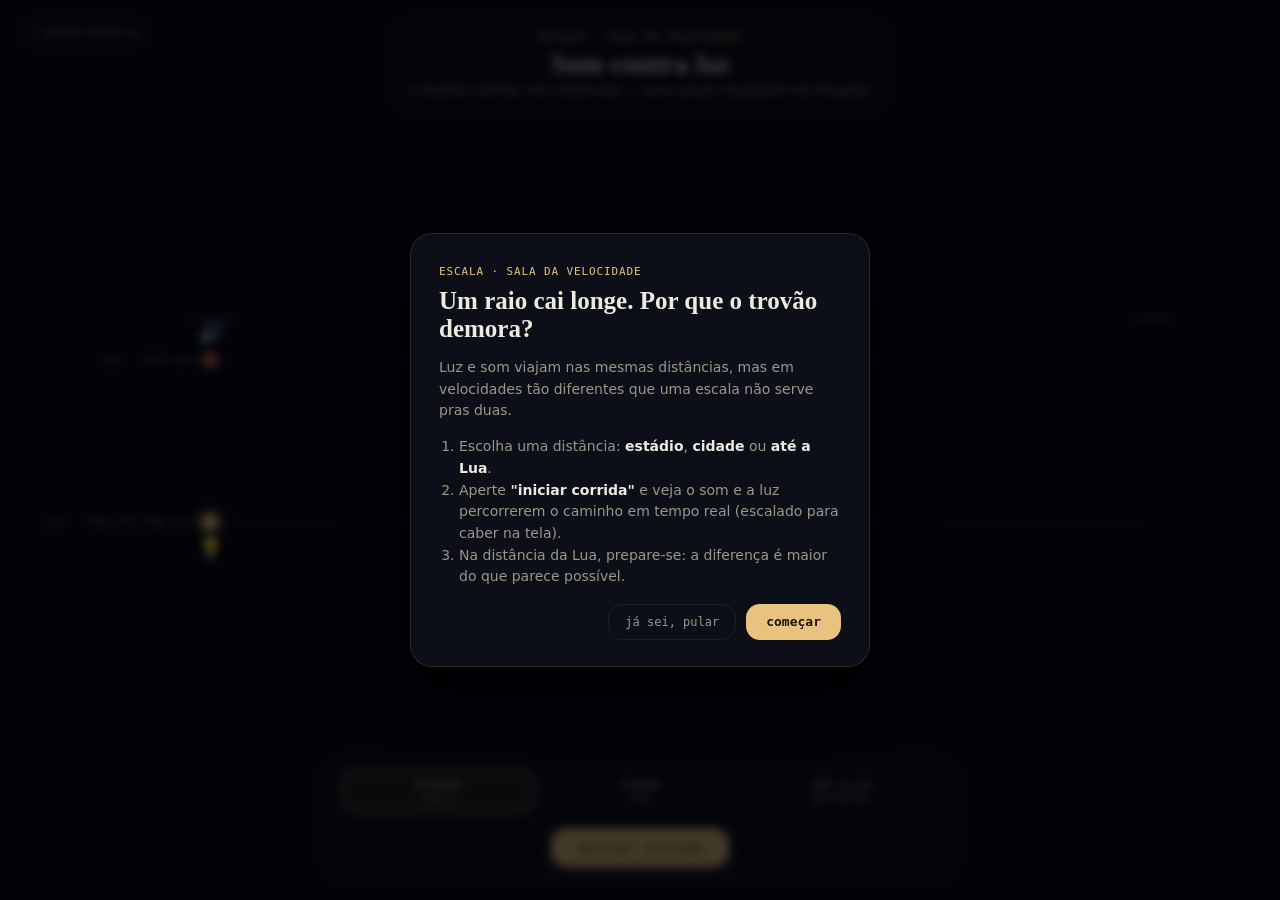
<file: velocidade/index.html>
<!doctype html>
<html lang="pt-BR">
<head>
<meta charset="utf-8">
<title>Sala da Velocidade — Física Visual</title>
<meta name="viewport" content="width=device-width, initial-scale=1, maximum-scale=1">
<meta name="description" content="Corrida entre o som e a luz em três distâncias — do seu quintal até a Lua.">
<style>
@font-face{
  font-family:'Fraunces Display';
  src:local('Georgia');
  font-weight:400 700;
}
*{box-sizing:border-box;}
html,body{margin:0;padding:0;height:100%;overflow:hidden;}
body{
  background:var(--bg);color:var(--text);
  font-family:var(--sans);
  -webkit-font-smoothing:antialiased;
}
:root{
  --bg:#07080D;
  --bg-deep:#020207;
  --panel:rgba(13,15,24,0.82);
  --panel-solid:#0D0F18;
  --line:rgba(212,168,92,0.16);
  --line-soft:rgba(255,255,255,0.07);
  --text:#EDEAE2;
  --dim:#9C9788;
  --gold:#D4A85C;
  --gold-bright:#E8C27E;
  --sky:#6FA8C7;
  --alert:#C4574A;
  --ok:#7CBF8E;
  --mono:ui-monospace,"SF Mono","Cascadia Mono","Roboto Mono",Menlo,monospace;
  --serif:Georgia,"Times New Roman",serif;
  --sans:-apple-system,system-ui,"Segoe UI",Roboto,sans-serif;
}
:root[data-theme="light"]{
  --bg:#F3EFE4;
  --bg-deep:#EAE4D4;
  --panel:rgba(255,253,247,0.88);
  --panel-solid:#FFFDF7;
  --line:rgba(120,90,30,0.2);
  --line-soft:rgba(20,20,10,0.08);
  --text:#221F18;
  --dim:#6B6656;
  --sky:#3E7A96;
}

#backlink{
  position:fixed;top:16px;left:16px;z-index:20;
  display:flex;align-items:center;gap:6px;
  font-family:var(--mono);font-size:12px;letter-spacing:.04em;color:var(--dim);
  text-decoration:none;padding:8px 12px;border-radius:16px;
  background:var(--panel);border:1px solid var(--line-soft);
  backdrop-filter:blur(8px);-webkit-backdrop-filter:blur(8px);
}
#backlink svg{width:10px;height:10px;}
#backlink:hover{color:var(--text);}

canvas#scene{position:fixed;inset:0;width:100%;height:100%;display:block;}

header#hdr{
  position:fixed;top:16px;left:50%;transform:translateX(-50%);
  z-index:15;max-width:min(560px,90vw);text-align:center;
  padding:14px 22px;border-radius:20px;
  background:var(--panel);border:1px solid var(--line-soft);
  backdrop-filter:blur(10px);-webkit-backdrop-filter:blur(10px);
}
header#hdr .eyebrow{
  font-family:var(--mono);font-size:11px;letter-spacing:.08em;text-transform:uppercase;
  color:var(--gold-bright);
}
header#hdr h1{
  font-family:var(--serif);font-weight:700;font-size:clamp(20px,3.6vw,28px);
  margin:4px 0 2px;color:var(--text);
}
header#hdr p{margin:0;font-size:13px;color:var(--dim);}

/* ---- scenario picker + race control, one dock ---- */
#dock{
  position:fixed;left:50%;bottom:16px;transform:translateX(-50%);
  z-index:15;width:min(640px,94vw);
  padding:16px 20px;border-radius:22px;
  background:var(--panel);border:1px solid var(--line-soft);
  backdrop-filter:blur(10px);-webkit-backdrop-filter:blur(10px);
  display:flex;flex-direction:column;gap:12px;
}
#scenarios{display:flex;gap:8px;flex-wrap:wrap;}
.scnBtn{
  flex:1;min-width:110px;
  display:flex;flex-direction:column;align-items:center;gap:2px;
  background:transparent;border:1px solid var(--line-soft);border-radius:14px;
  padding:8px 10px;cursor:pointer;color:var(--text);font-family:var(--sans);
  transition:border-color .2s,background .2s;
}
.scnBtn .nm{font-family:var(--mono);font-size:11px;color:var(--text);}
.scnBtn .dist{font-size:10px;color:var(--dim);}
.scnBtn.on{border-color:var(--gold-bright);background:rgba(212,168,92,0.12);}
.scnBtn:hover{border-color:var(--gold);}

#raceRow{display:flex;align-items:center;justify-content:center;padding-top:2px;border-top:1px solid var(--line-soft);}
#raceBtn{
  font-family:var(--mono);font-size:13px;letter-spacing:.04em;color:#1a1408;
  background:var(--gold-bright);border:none;border-radius:16px;
  padding:12px 26px;cursor:pointer;white-space:nowrap;
  transition:transform .15s,box-shadow .15s;
  box-shadow:0 4px 18px rgba(232,194,126,0.25);
}
#raceBtn:hover{transform:translateY(-1px);}
#raceBtn:disabled{opacity:.5;cursor:default;transform:none;}

/* ---- result readout ---- */
#resultPanel{
  position:fixed;top:16px;right:16px;z-index:15;
  width:220px;padding:14px 16px;border-radius:18px;
  background:var(--panel);border:1px solid var(--line-soft);
  backdrop-filter:blur(10px);-webkit-backdrop-filter:blur(10px);
  font-family:var(--mono);font-size:12px;
  opacity:0;pointer-events:none;transform:translateY(-8px);
  transition:opacity .3s ease,transform .3s ease;
}
#resultPanel.show{opacity:1;pointer-events:auto;transform:translateY(0);}
#resultPanel .rTitle{color:var(--gold-bright);font-size:11px;letter-spacing:.05em;margin-bottom:8px;}
#resultPanel .rRow{display:flex;justify-content:space-between;padding:3px 0;color:var(--text);}
#resultPanel .rRow .t{color:var(--dim);}

#revealBanner{
  position:fixed;left:50%;top:38%;transform:translate(-50%,-50%) scale(.94);
  z-index:25;max-width:min(500px,88vw);text-align:center;
  padding:22px 26px;border-radius:20px;
  background:var(--panel-solid);border:1px solid var(--gold-bright);
  box-shadow:0 12px 50px rgba(0,0,0,0.5);
  opacity:0;pointer-events:none;
  transition:opacity .4s ease,transform .4s ease;
}
#revealBanner.show{opacity:1;pointer-events:auto;transform:translate(-50%,-50%) scale(1);}
#revealBanner h2{font-family:var(--serif);font-size:clamp(19px,3.6vw,25px);margin:0 0 8px;color:var(--gold-bright);}
#revealBanner p{margin:0 0 14px;font-size:14px;color:var(--text);line-height:1.5;}
#revealBanner button{
  font-family:var(--mono);font-size:12px;color:var(--text);
  background:transparent;border:1px solid var(--line-soft);border-radius:14px;
  padding:9px 16px;cursor:pointer;
}
#revealBanner button:hover{border-color:var(--gold-bright);}

#welcome{
  position:fixed;inset:0;z-index:30;display:flex;align-items:center;justify-content:center;
  background:rgba(2,2,7,0.72);backdrop-filter:blur(4px);-webkit-backdrop-filter:blur(4px);
}
#welcome .card{
  max-width:min(460px,88vw);padding:26px 28px;border-radius:22px;
  background:var(--panel-solid);border:1px solid var(--line);
  box-shadow:0 20px 60px rgba(0,0,0,0.5);
}
#welcome .eyebrow{font-family:var(--mono);font-size:11px;letter-spacing:.08em;color:var(--gold-bright);text-transform:uppercase;}
#welcome h2{font-family:var(--serif);font-size:clamp(20px,4vw,25px);margin:8px 0 10px;color:var(--text);}
#welcome p, #welcome li{font-size:14px;color:var(--dim);line-height:1.55;}
#welcome ol{margin:0 0 16px;padding-left:20px;}
#welcome li b{color:var(--text);}
#welcome .actions{display:flex;gap:10px;justify-content:flex-end;}
#welcome .go{
  font-family:var(--mono);font-size:13px;color:#1a1408;background:var(--gold-bright);
  border:none;border-radius:14px;padding:10px 20px;cursor:pointer;font-weight:600;
}
#welcome .skip{
  font-family:var(--mono);font-size:12px;color:var(--dim);background:transparent;
  border:1px solid var(--line-soft);border-radius:14px;padding:10px 16px;cursor:pointer;
}

@media (max-width:640px){
  #dock{bottom:10px;padding:12px 14px;gap:10px;width:96vw;}
  .scnBtn{min-width:90px;padding:7px 8px;}
  header#hdr{top:56px;padding:8px 14px;max-width:92vw;}
  header#hdr .eyebrow{font-size:9px;}
  header#hdr h1{font-size:16px;white-space:nowrap;}
  header#hdr p{display:none;}
  #backlink{padding:7px 10px;font-size:11px;}
  #resultPanel{top:56px;width:170px;padding:10px 12px;}
}
@media (prefers-reduced-motion:reduce){
  #revealBanner{transition:none;}
}
</style>
</head>
<body>

<a id="backlink" href="/salas/"><svg viewBox="0 0 12 12" fill="none"><path d="M7.5 2.5L3 6l4.5 3.5" stroke="currentColor" stroke-width="1.4" stroke-linecap="round" stroke-linejoin="round"/></svg>observatório</a>

<canvas id="scene" aria-label="Corrida entre a velocidade do som e a velocidade da luz em distâncias diferentes: um estádio, uma cidade, e a distância até a Lua."></canvas>

<header id="hdr">
  <div class="eyebrow">Escala · Sala da Velocidade</div>
  <h1>Som contra <em>luz</em></h1>
  <p>a mesma corrida, três distâncias — uma escala impossível de imaginar</p>
</header>

<div id="resultPanel">
  <div class="rTitle">tempo até chegar</div>
  <div id="resultRows"></div>
</div>

<div id="dock">
  <div id="scenarios">
    <button class="scnBtn on" data-scn="0"><span class="nm">estádio</span><span class="dist">100 m</span></button>
    <button class="scnBtn" data-scn="1"><span class="nm">cidade</span><span class="dist">5 km</span></button>
    <button class="scnBtn" data-scn="2"><span class="nm">até a Lua</span><span class="dist">384.400 km</span></button>
  </div>
  <div id="raceRow">
    <button id="raceBtn">iniciar corrida</button>
  </div>
</div>

<div id="revealBanner" role="status">
  <h2>A luz nem entra na corrida.</h2>
  <p>Na distância até a Lua, o som (se pudesse viajar no vácuo) levaria <b>13 dias</b>. A luz leva <b>1,28 segundo</b> — o mesmo tempo que os astronautas da Apollo esperavam pela resposta de rádio da Terra. A luz é cerca de <b>880 mil vezes</b> mais rápida que o som.</p>
  <button id="revealClose">continuar</button>
</div>

<div id="welcome" role="dialog" aria-modal="true" aria-labelledby="welcomeTitle">
  <div class="card">
    <span class="eyebrow">Escala · Sala da Velocidade</span>
    <h2 id="welcomeTitle">Um raio cai longe. Por que o trovão demora?</h2>
    <p>Luz e som viajam nas mesmas distâncias, mas em velocidades tão diferentes que uma escala não serve pras duas.</p>
    <ol>
      <li>Escolha uma distância: <b>estádio</b>, <b>cidade</b> ou <b>até a Lua</b>.</li>
      <li>Aperte <b>"iniciar corrida"</b> e veja o som e a luz percorrerem o caminho em tempo real (escalado para caber na tela).</li>
      <li>Na distância da Lua, prepare-se: a diferença é maior do que parece possível.</li>
    </ol>
    <div class="actions">
      <button class="skip" id="welcomeSkip">já sei, pular</button>
      <button class="go" id="welcomeGo">começar</button>
    </div>
  </div>
</div>

<script>
(function(){
  "use strict";

  var canvas = document.getElementById("scene");
  var ctx = canvas.getContext("2d");
  var DPR = Math.min(window.devicePixelRatio || 1, 2);
  var W = 0, H = 0;

  function resize(){
    W = window.innerWidth; H = window.innerHeight;
    canvas.width = W * DPR; canvas.height = H * DPR;
    canvas.style.width = W + "px"; canvas.style.height = H + "px";
    ctx.setTransform(DPR,0,0,DPR,0,0);
  }
  window.addEventListener("resize", resize);
  resize();

  /* ---- physics: real speeds — sound 343 m/s (dry air, 20°C), light
     299792458 m/s. Real elapsed times are computed exactly (distance/
     speed) and shown as text; the on-screen animation uses a display
     duration that's compressed/stretched per scenario so both runners
     are watchable (sound would otherwise finish in an instant at 100m,
     or light would arrive before the frame even renders) — the numbers
     shown in the result panel are always the true physics, only the
     animation pacing is artistic license. ---- */
  var SPEED_SOUND = 343;
  var SPEED_LIGHT = 299792458;

  var SCENARIOS = [
    { name:"estádio", distM: 100, displayMs: 3200 },
    { name:"cidade", distM: 5000, displayMs: 4200 },
    { name:"lua", distM: 384400000, displayMs: 6500 }
  ];
  var scnIdx = 0;

  document.querySelectorAll(".scnBtn").forEach(function(b){
    b.addEventListener("click", function(){
      scnIdx = parseInt(b.dataset.scn, 10);
      document.querySelectorAll(".scnBtn").forEach(function(x){ x.classList.toggle("on", x===b); });
      resultPanel.classList.remove("show");
      racing = false;
      soundProgress = 0; lightProgress = 0;
    });
  });

  function fmtTime(sec){
    if (sec < 0.001) return (sec*1e6).toFixed(1) + " µs";
    if (sec < 1) return (sec*1000).toFixed(1) + " ms";
    if (sec < 60) return sec.toFixed(2) + " s";
    if (sec < 3600) return (sec/60).toFixed(1) + " min";
    if (sec < 86400) return (sec/3600).toFixed(1) + " h";
    return (sec/86400).toFixed(1) + " dias";
  }

  /* ---------- race ---------- */
  var racing = false;
  var soundProgress = 0, lightProgress = 0; // 0-1
  var raceStart = 0;
  var raceBtn = document.getElementById("raceBtn");
  var resultPanel = document.getElementById("resultPanel");
  var resultRows = document.getElementById("resultRows");

  raceBtn.addEventListener("click", function(){
    if (racing) return;
    racing = true;
    soundProgress = 0; lightProgress = 0;
    raceStart = performance.now();
    resultPanel.classList.remove("show");
    raceBtn.disabled = true;
    requestAnimationFrame(raceTick);
  });

  function raceTick(now){
    var scn = SCENARIOS[scnIdx];
    var elapsedMs = now - raceStart;
    var t = Math.min(1, elapsedMs / scn.displayMs);

    /* light always "wins" the display race (arrives first in scaled
       time too, since it's genuinely always faster); sound's display
       progress is scaled relative to light's real time ratio so the
       relative gap on screen roughly reflects the true ratio without
       requiring literal real-world durations to play out. ---- */
    var trueLightTime = scn.distM / SPEED_LIGHT;
    var trueSoundTime = scn.distM / SPEED_SOUND;
    var ratio = trueLightTime / trueSoundTime; // <1, light much faster in real time

    lightProgress = Math.min(1, t / Math.max(ratio, 0.06));
    soundProgress = Math.min(1, t);

    draw();

    if (t < 1){
      requestAnimationFrame(raceTick);
    } else {
      racing = false;
      raceBtn.disabled = false;
      showResult(scn, trueSoundTime, trueLightTime);
    }
  }

  function showResult(scn, tSound, tLight){
    resultRows.innerHTML =
      '<div class="rRow"><span>💡 luz</span><span class="t">'+fmtTime(tLight)+'</span></div>' +
      '<div class="rRow"><span>🔊 som</span><span class="t">'+fmtTime(tSound)+'</span></div>';
    resultPanel.classList.add("show");
    if (scnIdx === 2) checkReveal();
  }

  var revealShown = false;
  var revealBanner = document.getElementById("revealBanner");
  function checkReveal(){
    if (revealShown) return;
    revealShown = true;
    window.setTimeout(function(){ revealBanner.classList.add("show"); }, 500);
  }
  document.getElementById("revealClose").addEventListener("click", function(){
    revealBanner.classList.remove("show");
  });

  /* ---------- drawing: two lanes, sound (red) and light (gold),
     runners as dots moving left to right across the track. ---- */
  function draw(){
    var isLight = document.documentElement.getAttribute("data-theme") === "light";
    ctx.setTransform(DPR,0,0,DPR,0,0);
    ctx.fillStyle = isLight ? "#EAE4D4" : "#050609";
    ctx.fillRect(0,0,W,H);

    var trackLeft = Math.max(W*0.12, 210), trackRight = W*0.9;
    var laneSound = H*0.4, laneLight = H*0.58;

    // start/finish markers, once, spanning both lanes
    ctx.fillStyle = isLight ? "rgba(0,0,0,0.4)" : "rgba(255,255,255,0.3)";
    ctx.font = "11px ui-monospace, monospace";
    ctx.textAlign = "center";
    ctx.fillText("largada", trackLeft, laneSound-38);
    ctx.fillText("chegada", trackRight, laneSound-38);
    ctx.textAlign = "left";

    [laneSound, laneLight].forEach(function(y){
      ctx.strokeStyle = isLight ? "rgba(0,0,0,0.15)" : "rgba(255,255,255,0.12)";
      ctx.lineWidth = 1;
      ctx.beginPath(); ctx.moveTo(trackLeft, y); ctx.lineTo(trackRight, y); ctx.stroke();
    });

    // lane labels, once, to the left of the track
    ctx.font = "12px ui-monospace, monospace";
    ctx.fillStyle = isLight ? "rgba(0,0,0,0.5)" : "rgba(237,234,226,0.5)";
    ctx.textAlign = "right";
    ctx.fillText("som · 343 m/s", trackLeft-16, laneSound+4);
    ctx.fillText("luz · 299.792.458 m/s", trackLeft-16, laneLight+4);
    ctx.textAlign = "left";

    // sound runner
    var sx = trackLeft + (trackRight-trackLeft)*soundProgress;
    ctx.beginPath(); ctx.arc(sx, laneSound, 9, 0, Math.PI*2);
    ctx.fillStyle = "#C4574A"; ctx.fill();
    ctx.font = "22px serif"; ctx.textAlign = "center";
    ctx.fillText("🔊", sx, laneSound-20);

    // light runner
    var lx = trackLeft + (trackRight-trackLeft)*lightProgress;
    ctx.beginPath(); ctx.arc(lx, laneLight, 9, 0, Math.PI*2);
    ctx.fillStyle = "#E8C27E"; ctx.fill();
    ctx.shadowColor = "rgba(232,194,126,0.7)"; ctx.shadowBlur = 16;
    ctx.fill();
    ctx.shadowBlur = 0;
    ctx.font = "22px serif";
    ctx.fillText("💡", lx, laneLight+34);
    ctx.textAlign = "left";
  }
  draw();

  /* ---------- welcome modal ---------- */
  var welcome = document.getElementById("welcome");
  var SEEN_KEY = "fv_velocidade_seen";
  function closeWelcome(){ welcome.style.display = "none"; }
  document.getElementById("welcomeGo").addEventListener("click", function(){
    try{ localStorage.setItem(SEEN_KEY, "1"); }catch(e){}
    closeWelcome();
  });
  document.getElementById("welcomeSkip").addEventListener("click", function(){
    try{ localStorage.setItem(SEEN_KEY, "1"); }catch(e){}
    closeWelcome();
  });
  try{
    if (localStorage.getItem(SEEN_KEY)) closeWelcome();
  }catch(e){}

})();
</script>
</body>
</html>
</file>
<file: oceano/expedicao.css>
/* ============================================================
   EXPEDIÇÃO TITANIC — interface da missão guiada
   Usa as variáveis de cor já definidas em index.html (:root).
   ============================================================ */

/* ---- o que some enquanto a missão está no comando ---- */
body.exp-on header#hdr,
body.exp-on #descentBtn,
body.exp-on #dock,
body.exp-on #compass,
body.exp-on #revealBanner,
body.exp-on #descentHud,
body.exp-on #wreckBadge,
body.exp-on #eraBadge,
body.exp-on #eraBtn{display:none !important;}

/* com uma pergunta aberta, nada do cenário deve roubar o toque */
body.exp-sheet #joy,
body.exp-sheet #mobileControls,
body.exp-sheet #hudBtns,
body.exp-sheet #poiCard,
body.exp-sheet .poi-marker,
body.exp-sheet .poi-label{display:none !important;}

/* ---- painel da missão: sempre visível, diz onde você está e o que fazer ---- */
#expPanel{
  position:fixed;top:16px;left:50%;transform:translateX(-50%);
  z-index:17;width:min(480px,calc(100vw - 32px));display:none;
  padding:11px 16px 12px;border-radius:18px;
  background:var(--panel);border:1px solid var(--line-soft);
  backdrop-filter:blur(10px);-webkit-backdrop-filter:blur(10px);
}
body.exp-on #expPanel{display:block;}
#expPanel .row{display:flex;justify-content:space-between;align-items:center;gap:10px;}
#expPanel .eyebrow{
  font-family:var(--mono);font-size:10px;letter-spacing:.08em;text-transform:uppercase;
  color:var(--gold-bright);
}
#expQuit{
  font-family:var(--mono);font-size:10.5px;color:var(--dim);background:transparent;
  border:1px solid var(--line-soft);border-radius:12px;padding:5px 11px;cursor:pointer;
  flex:none;
}
#expQuit:hover{color:var(--text);border-color:var(--gold-bright);}
#expPanel .ttl{
  font-family:var(--serif);font-weight:700;font-size:16px;color:var(--text);
  margin:5px 0 2px;
}
#expPanel .cap{
  margin:0 0 9px;font-size:13px;line-height:1.45;color:var(--dim);min-height:1.45em;
}
#expPanel .bar{height:3px;border-radius:2px;background:var(--line-soft);overflow:hidden;}
#expPanel .bar i{
  display:block;height:100%;width:0%;
  background:linear-gradient(90deg,var(--gold),var(--gold-bright));transition:width .5s ease;
}
#expPanel .act{
  display:none;margin-top:10px;width:100%;
  font-family:var(--mono);font-size:12.5px;font-weight:600;color:#052018;
  background:var(--gold-bright);border:none;border-radius:13px;padding:10px 14px;cursor:pointer;
}
#expPanel .act.show{display:block;}

/* ---- folha: perguntas, textos, diário e relatório ---- */
#expSheet{
  position:fixed;inset:0;z-index:28;display:none;
  align-items:center;justify-content:center;padding:16px;
  background:rgba(0,4,10,0.46);
}
#expSheet.show{display:flex;}
#expSheet .card{
  width:min(540px,100%);max-height:calc(100dvh - 32px);overflow-y:auto;
  padding:22px 24px 20px;border-radius:22px;
  background:var(--panel-solid);border:1px solid var(--line-soft);
  box-shadow:0 20px 60px rgba(0,0,0,0.55);
  overscroll-behavior:contain;
}
#expSheet .eyebrow{
  font-family:var(--mono);font-size:10.5px;letter-spacing:.08em;text-transform:uppercase;
  color:var(--gold-bright);
}
#expSheet .card > .eyebrow{margin-bottom:10px;}
#expSheet h2{
  font-family:var(--serif);font-size:clamp(18px,3.4vw,22px);line-height:1.3;
  margin:0 0 10px;color:var(--text);text-wrap:balance;
}
#expSheet p{margin:0 0 12px;font-size:14.5px;line-height:1.55;color:var(--dim);}
#expSheet p b{color:var(--text);font-weight:600;}
#expSheet .q{
  font-size:16px;line-height:1.5;color:var(--text);margin:0 0 14px;
}

/* documento histórico: papel de telegrama, de propósito diferente do resto */
#expSheet .doc{
  margin:4px 0 16px;padding:14px 16px 13px;border-radius:6px;
  background:#efe6cf;color:#2b2416;border:1px solid #c9b98f;
  box-shadow:inset 0 0 0 4px rgba(255,255,255,0.35);
}
#expSheet .doc .hd{
  font-family:var(--mono);font-size:10px;letter-spacing:.07em;text-transform:uppercase;
  color:#6b5a34;padding-bottom:7px;margin-bottom:9px;border-bottom:1px dashed #b8a676;
}
#expSheet .doc .tx{
  font-family:var(--mono);font-size:14px;line-height:1.6;color:#2b2416;margin:0;
  text-transform:uppercase;letter-spacing:.02em;
}
#expSheet .doc .ft{font-size:11px;color:#6b5a34;margin:9px 0 0;font-style:italic;}

#expSheet .opts{display:flex;flex-direction:column;gap:9px;margin:0 0 4px;}
#expSheet .opt{
  text-align:left;font-family:var(--sans);font-size:15px;line-height:1.4;color:var(--text);
  background:rgba(255,255,255,0.035);border:1px solid var(--line-soft);
  border-radius:14px;padding:13px 15px;min-height:50px;cursor:pointer;
  transition:border-color .15s,background .15s;
}
#expSheet .opt:hover:not(:disabled){border-color:rgba(232,194,126,0.55);}
#expSheet .opt:focus-visible{outline:2px solid var(--gold);outline-offset:2px;}
#expSheet .opt.no{
  border-color:rgba(196,87,74,0.6);background:rgba(196,87,74,0.10);color:var(--dim);
  text-decoration:line-through;text-decoration-color:rgba(196,87,74,0.7);cursor:default;
}
#expSheet .opt.yes{
  border-color:var(--ok);background:rgba(124,191,142,0.14);cursor:default;font-weight:600;
}
#expSheet .opt:disabled:not(.yes):not(.no){opacity:.45;cursor:default;}

#expSheet .fb{
  display:none;margin:13px 0 0;padding:12px 14px;border-radius:13px;
  font-size:14px;line-height:1.5;
}
#expSheet .fb.show{display:block;}
#expSheet .fb.hint{background:rgba(232,194,126,0.09);border:1px solid rgba(232,194,126,0.3);color:var(--text);}
#expSheet .fb.good{background:rgba(124,191,142,0.10);border:1px solid rgba(124,191,142,0.4);color:var(--text);}
#expSheet .fb b{color:var(--gold-bright);}
#expSheet .fb.good b{color:var(--ok);}

#expSheet .actions{display:flex;gap:10px;justify-content:flex-end;flex-wrap:wrap;margin-top:16px;}
#expSheet .go{
  font-family:var(--mono);font-size:13px;font-weight:600;color:#052018;
  background:var(--gold-bright);border:none;border-radius:14px;padding:11px 20px;cursor:pointer;
}
#expSheet .go:disabled{opacity:.4;cursor:default;}
#expSheet .ghost{
  font-family:var(--mono);font-size:12.5px;color:var(--text);background:transparent;
  border:1px solid var(--line-soft);border-radius:14px;padding:11px 16px;cursor:pointer;
}
#expSheet .ghost:hover{border-color:var(--gold-bright);}

#expSheet label{display:block;font-size:12.5px;color:var(--dim);margin:0 0 5px;}
#expSheet input[type=text], #expSheet textarea{
  width:100%;font-family:var(--sans);font-size:16px;color:var(--text);
  background:rgba(255,255,255,0.05);border:1px solid var(--line-soft);
  border-radius:12px;padding:11px 13px;margin:0 0 13px;
}
#expSheet textarea{min-height:150px;line-height:1.5;resize:vertical;}
#expSheet input:focus, #expSheet textarea:focus{outline:2px solid var(--gold);outline-offset:1px;}
#expSheet .fine{font-size:12px;color:var(--dim);margin:0;}
#expSheet .count{font-family:var(--mono);font-size:11px;color:var(--dim);margin:-6px 0 0;}
#expSheet ul.guia{margin:0 0 14px;padding-left:20px;}
#expSheet ul.guia li{font-size:14px;line-height:1.5;color:var(--dim);margin-bottom:3px;}

/* registro de ser vivo */
#expSheet .sci{font-style:italic;color:var(--dim);font-size:13px;margin:-6px 0 10px;}

/* ---- relatório ---- */
#expSheet .card.rel{width:min(640px,100%);}
.rel .who{
  display:flex;flex-wrap:wrap;gap:6px 18px;font-family:var(--mono);font-size:11.5px;
  color:var(--dim);margin:0 0 16px;
}
.rel .who b{color:var(--text);font-weight:600;}
.rel h3{
  font-family:var(--mono);font-size:10.5px;letter-spacing:.08em;text-transform:uppercase;
  color:var(--gold-bright);margin:18px 0 9px;font-weight:600;
}
.rel .mat{display:grid;grid-template-columns:128px 1fr auto;gap:10px;align-items:center;margin-bottom:8px;}
.rel .mat .nm{font-size:13.5px;color:var(--text);}
.rel .mat .meter{height:8px;border-radius:4px;background:var(--line-soft);overflow:hidden;}
.rel .mat .meter i{display:block;height:100%;border-radius:4px;background:var(--gold-bright);}
.rel .mat .v{font-family:var(--mono);font-size:11.5px;color:var(--dim);white-space:nowrap;}
.rel ol.qs{margin:0;padding:0;list-style:none;}
.rel ol.qs li{
  display:grid;grid-template-columns:20px 1fr auto;gap:8px;align-items:baseline;
  font-size:13px;line-height:1.45;color:var(--dim);padding:6px 0;
  border-bottom:1px solid var(--line-soft);
}
.rel ol.qs li:last-child{border-bottom:none;}
.rel ol.qs .mk{font-family:var(--mono);color:var(--ok);}
.rel ol.qs .mk.again{color:var(--gold-bright);}
.rel ol.qs .tr{font-family:var(--mono);font-size:10.5px;white-space:nowrap;}
.rel .chips{display:flex;flex-wrap:wrap;gap:7px;}
.rel .chips span{
  font-size:12.5px;color:var(--text);padding:5px 11px;border-radius:12px;
  background:rgba(255,255,255,0.05);border:1px solid var(--line-soft);
}
.rel .diary{
  font-family:var(--serif);font-size:15px;line-height:1.6;color:var(--text);
  white-space:pre-wrap;margin:0;padding:13px 15px;border-radius:12px;
  background:rgba(255,255,255,0.035);border:1px solid var(--line-soft);
}
.rel .prof{
  margin:18px 0 0;padding:12px 14px;border-radius:12px;font-size:12.5px;line-height:1.5;
  color:var(--dim);background:rgba(232,194,126,0.06);border:1px solid rgba(232,194,126,0.22);
}
.rel .prof b{color:var(--text);}

@media (max-width:640px){
  #expPanel{top:74px;padding:10px 14px 11px;}
  #expPanel .ttl{font-size:14.5px;}
  #expPanel .cap{font-size:12.5px;}
  /* folha de baixo: o polegar alcança as respostas e o cenário continua
     visível em cima */
  #expSheet{align-items:flex-end;padding:0;}
  #expSheet .card{
    width:100%;max-height:88dvh;border-radius:22px 22px 0 0;
    padding:18px 18px calc(18px + env(safe-area-inset-bottom));
    border-bottom:none;
  }
  #expSheet .actions{flex-direction:column-reverse;}
  #expSheet .actions button{width:100%;padding:14px 16px;}
  .rel .mat{grid-template-columns:104px 1fr auto;}
}
@media (pointer:coarse) and (max-height:460px){
  #expPanel{top:8px;left:auto;right:8px;transform:none;width:min(340px,48vw);}
  #expPanel .cap{display:none;}
}
@media (prefers-reduced-motion:reduce){
  #expPanel .bar i{transition:none;}
}

/* ---- impressão / salvar em PDF: só o relatório, em papel claro ---- */
@media print{
  html,body{height:auto !important;overflow:visible !important;background:#fff !important;}
  body > *:not(#expSheet){display:none !important;}
  #expSheet{position:static !important;display:block !important;background:none !important;padding:0 !important;}
  #expSheet .card{
    width:100% !important;max-height:none !important;overflow:visible !important;
    box-shadow:none !important;border:none !important;background:#fff !important;
    padding:0 !important;border-radius:0 !important;
  }
  #expSheet .actions{display:none !important;}
  #expSheet, #expSheet *{color:#111 !important;}
  #expSheet .eyebrow, .rel h3{color:#7a5a17 !important;}
  .rel .mat .meter{background:#ddd !important;-webkit-print-color-adjust:exact;print-color-adjust:exact;}
  .rel .mat .meter i{background:#7a5a17 !important;-webkit-print-color-adjust:exact;print-color-adjust:exact;}
  .rel .diary, .rel .prof, .rel .chips span{background:#fff !important;border-color:#bbb !important;}
  .rel ol.qs li{border-color:#ddd !important;}
}

/* ---- folha baixa: o ser vivo fica visível acima do cartão ---- */
#expSheet.baixa{align-items:flex-end;background:transparent;pointer-events:none;padding-bottom:22px;}
#expSheet.baixa .card{pointer-events:auto;width:min(470px,100%);padding:16px 20px 16px;}
#expSheet.baixa h2{margin:5px 0 6px;}
#expSheet.baixa p{font-size:13.5px;margin-bottom:8px;}
#expSheet.baixa .actions{margin-top:10px;}
@media (max-width:640px){
  #expSheet.baixa{padding-bottom:0;}
  #expSheet.baixa .card{max-height:46dvh;}
}
</file>
